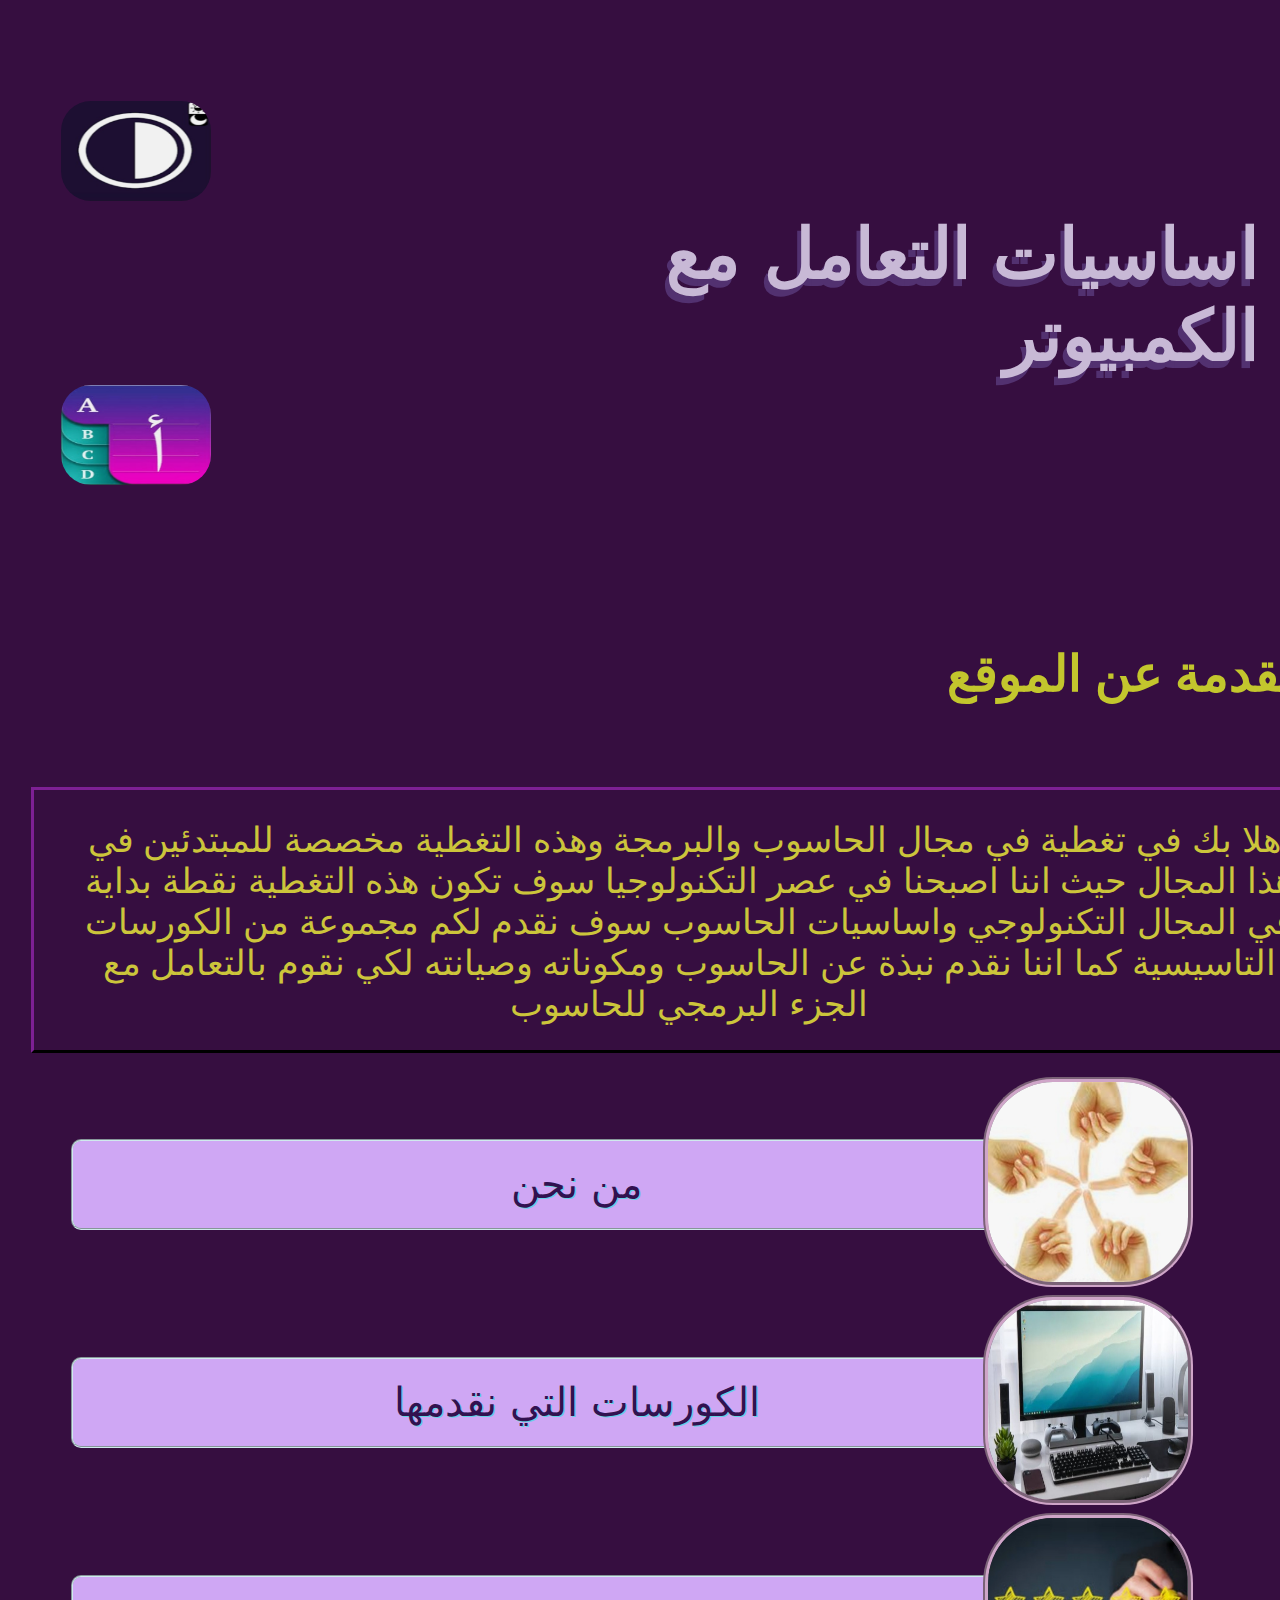
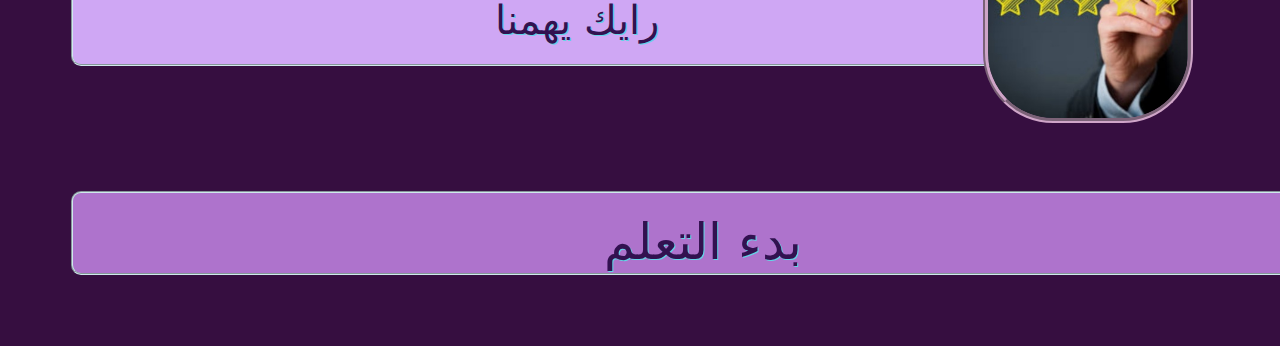
<file: index.html>
<!DOCTYPE HTML>
<html>
    <head>
        <meta charset="utf-8" />
        <meta name="discription" content="my data perconal information" />
        <title>
        اساسيات التعامل مع الكمبيوتر
        </title>
        <link rel="stylesheet" href="css.css" />
    </head>
    <body>
        <div id="body">
        <table>
            <tr>
                <td>
                    <a href="اللون الفاتح.html">
                      <input type="image" src="1/img5.jpg" class="inp"/>
                    </a>
                    
                    <a href="ترجمةالرئيسية.html">
                      <input type="image" src="1/img8.jpg" class="inp"/>
                    </a>
                   
                </td>
                <td>
                    <h1 id="header">اساسيات التعامل مع الكمبيوتر </h1>
                </td>
            </tr>
        </table>
        <table>
            <tr>
                <td colspan="2">
                    <h3>مقدمة عن الموقع </h3>
                </td></tr>
                <tr>
                <td colspan="2">
                
                   <p>
                    اهلا بك في تغطية في مجال الحاسوب والبرمجة وهذه التغطية مخصصة للمبتدئين في هذا المجال حيث اننا اصبحنا
                    في عصر التكنولوجيا سوف تكون هذه التغطية نقطة بداية في المجال التكنولوجي واساسيات الحاسوب سوف نقدم لكم مجموعة من الكورسات
                    التاسيسية كما اننا نقدم نبذة عن الحاسوب ومكوناته وصيانته لكي نقوم بالتعامل مع الجزء البرمجي للحاسوب 
                   </p> 
                </td>
            </tr>
            <tr>
                <td>
                    <a href="we.html" title="" id=""  class="class">من نحن</a>
                </td>
                <td>
                    <img src="1/img1.jpg" alt="" id="" class="img"/>
                   
                </td>
            </tr>
            <tr>
                <td>
                   <a href="mycorses.html" title="" id=""  class="class">الكورسات التي نقدمها</a>
                  
                </td>
                <td>
                    <img src="1/img2.jpg" alt="" id="" class="img" />
                </td>
            </tr>
            <tr>
                <td>
                   <a href="quation.html" title="" id=""  class="class">رايك يهمنا </a>
                  
                </td>
                <td>
                    <img src="1/img3.jpg" alt="" id="" class="img" />
                </td>
            </tr>
            <tr>
                <td colspan="2">
                    <a href="cor.html" title="يمكنك بدء مسارك التعليمي من هنا" id="button3"  class="class">بدء التعلم</a>
                </td>
            </tr>
        </table>
        </div>
    </body>
</html>
</file>
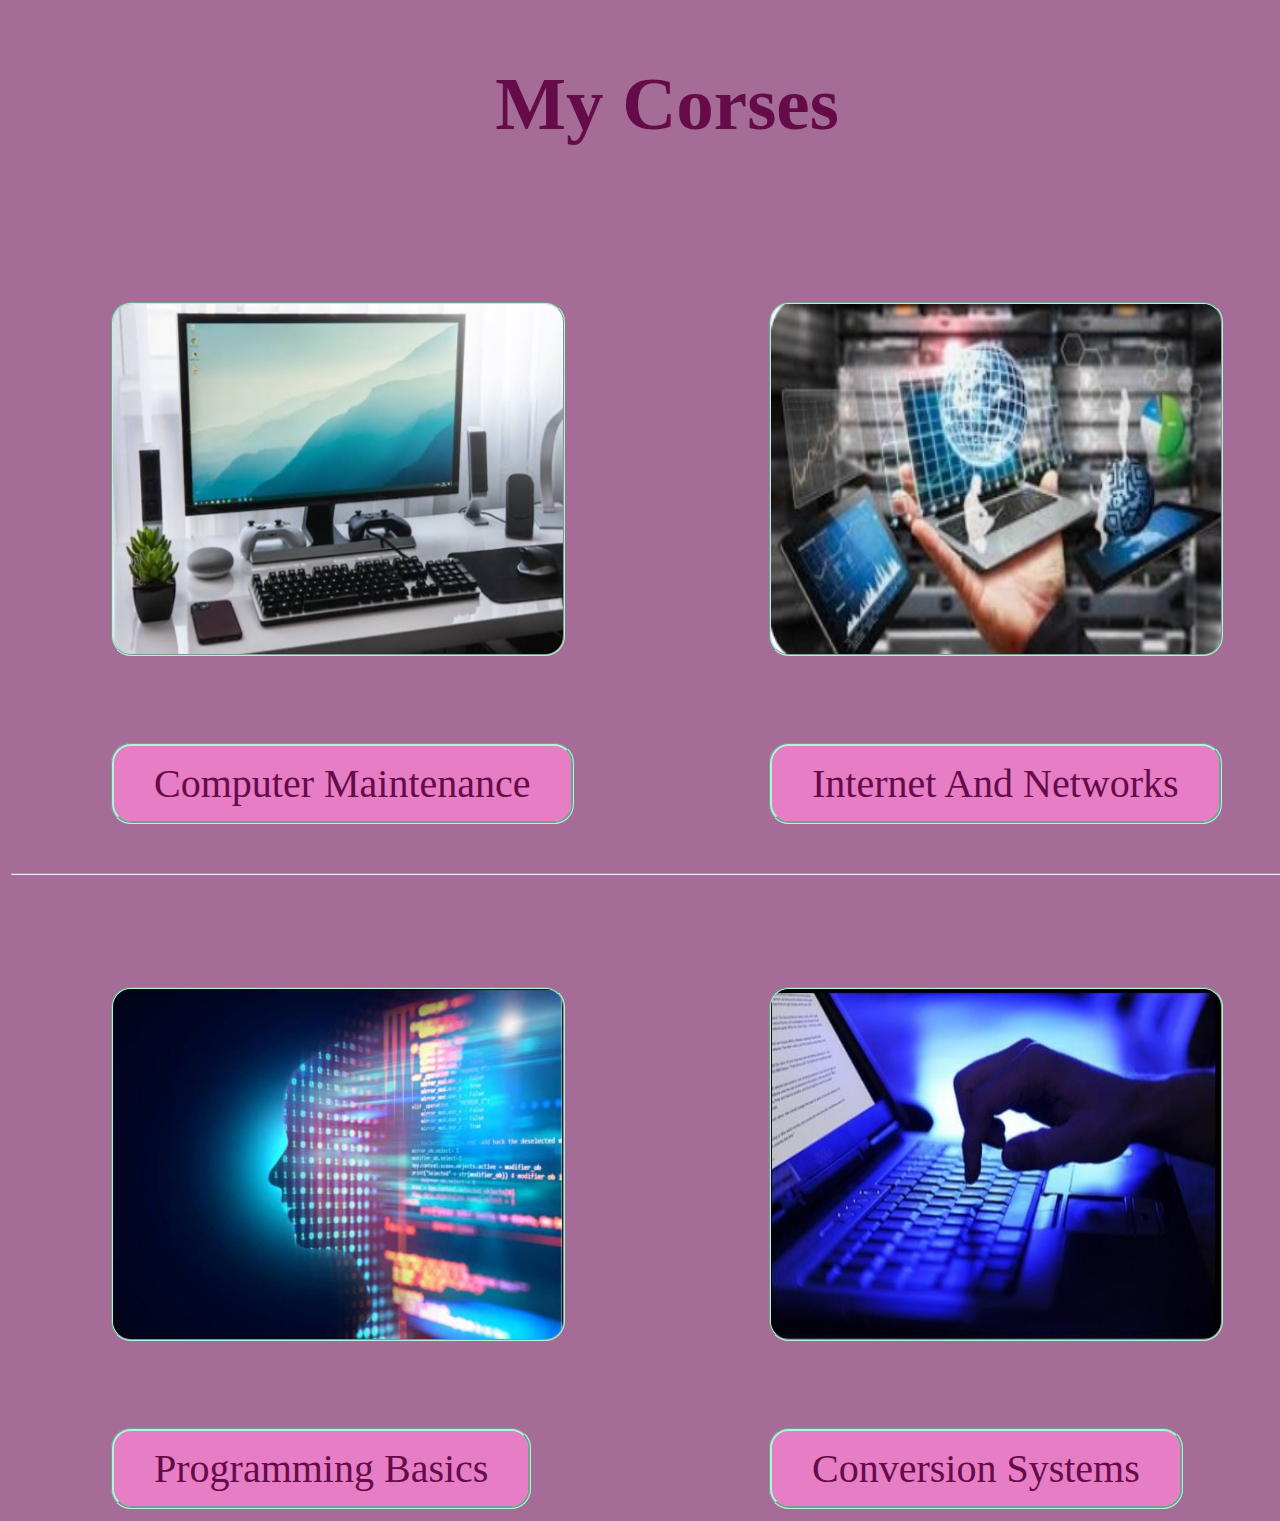
<file: cor.html>
<!DOCTYPE HTML>
<html>
    <head>
        <title>My Corses</title>
        <style>
            body{
                background-color: #a56c98;
                e6bdd9;
            
                
            }
            img{
               margin: 100px;
               width: 450px;
               height: 350px;
               border: 2px groove #b3f3d9;
               border-radius: 20px;
            }
            h1{
                text-align: center;
                font-size: 75px;
                color:#640b48;
    
            }
            a{
                color:#640b48;
                background-color: #e67dc5;
        
                border: 3px groove #b3f3d9;
                text-decoration: none;
                text-align: center;
                font-size: 40px;
                margin-left: 100px;
                margin-top: 1px;
                padding-left: 40px;
                padding-top: 15px;
                padding-bottom: 15px;
                padding-right: 40px;
                border-radius: 20px; 
            }
            
        </style>
    </head>
    <body>
        <table>
            <tr>
                <td colspan="2">
                    <h1>My Corses</h1>
                </td>
            </tr>
            <tr>
                <td>
                    <img src="1/img2.jpg" />
                    
                    <a href="الحاسوب.html">Computer Maintenance</a>
                </td>
                <td>
                    <img src="aml/log.jpg" />
                    
                    <a href="networks.html">Internet And Networks</a>
                </td>
            </tr>
             <tr>
                <td colspan="2">
                    <br /><br /><br />
                    <hr>
                </td>
            </tr>
             <tr>
                <td>
                    <img src="1/img10.jpg" />
                    <a href="programing.html">Programming Basics</a>
                    <br /><br />
                </td>
                <td>
                   <img src="1/img9.jpg" />
                   <a href="systems.html">Conversion Systems</a>
                   <br /><br />
                </td>
            </tr>
        </table>
    </body>
</html>
</file>
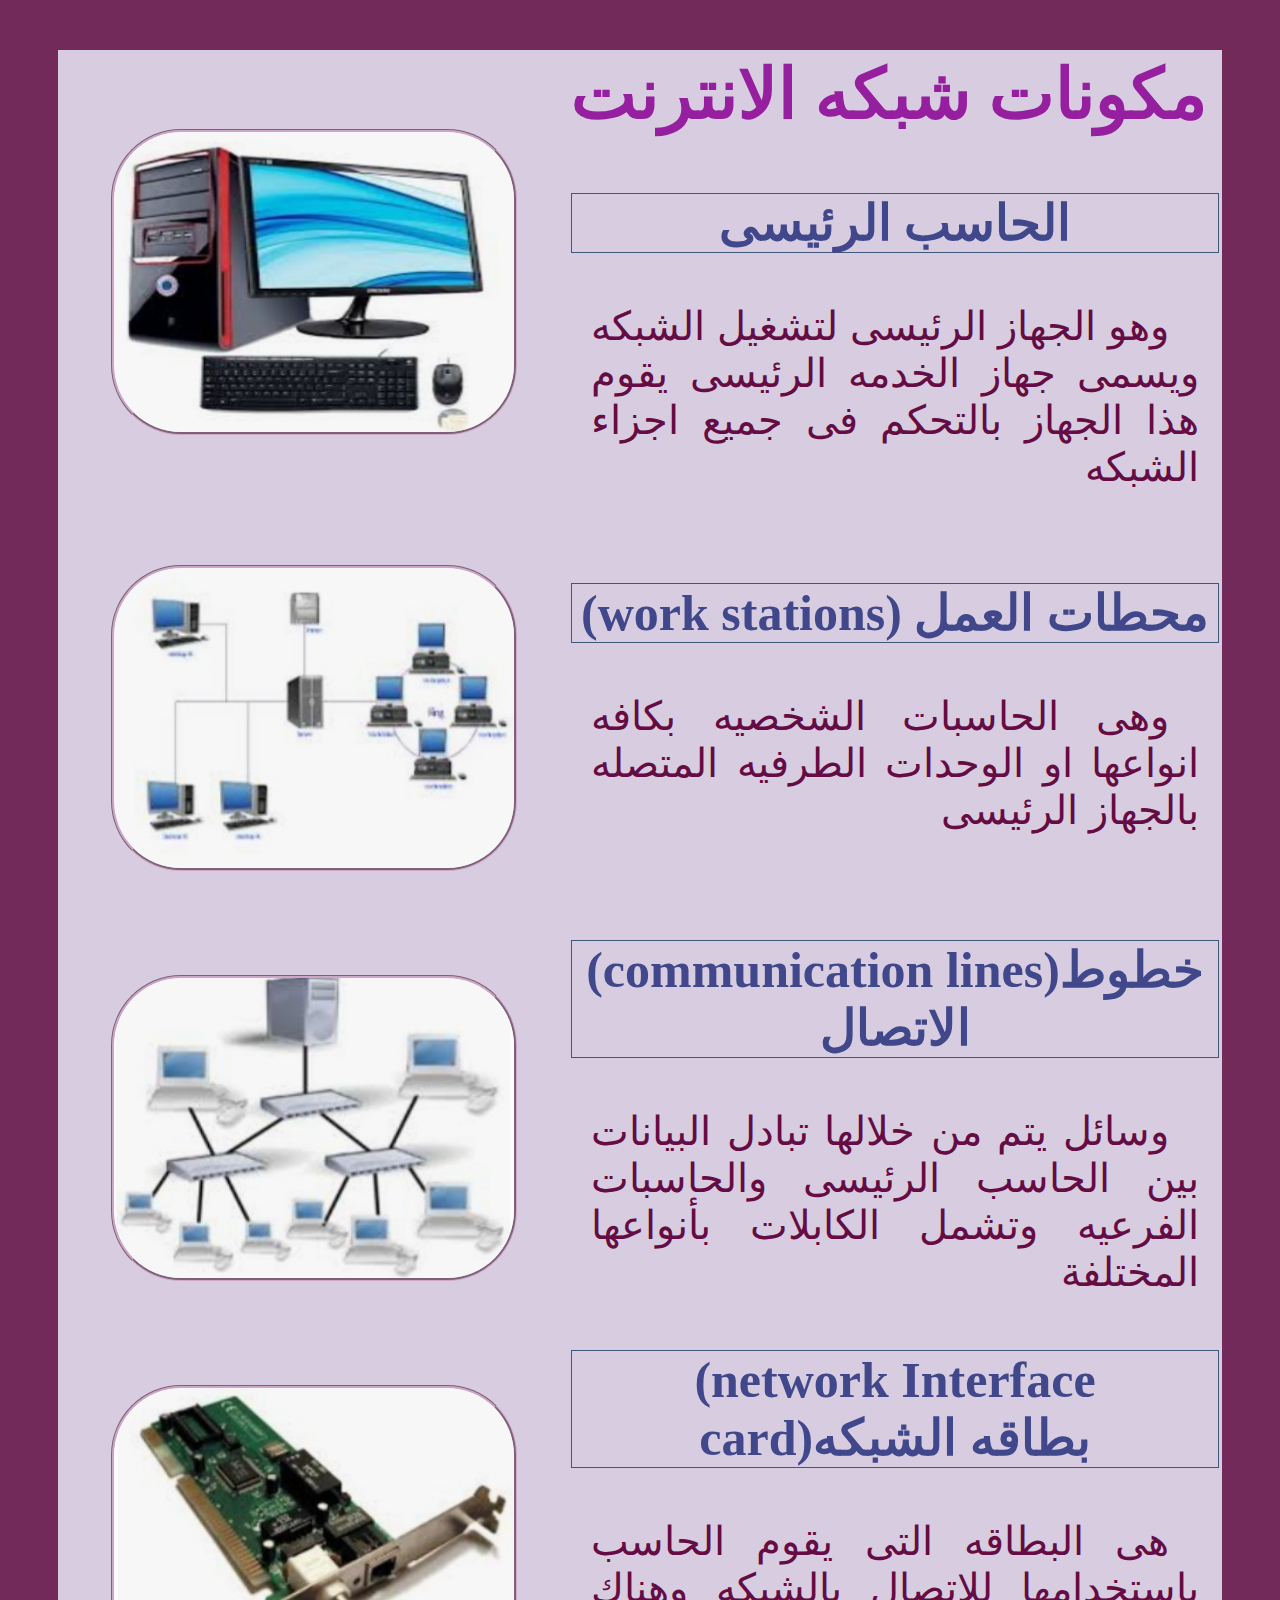
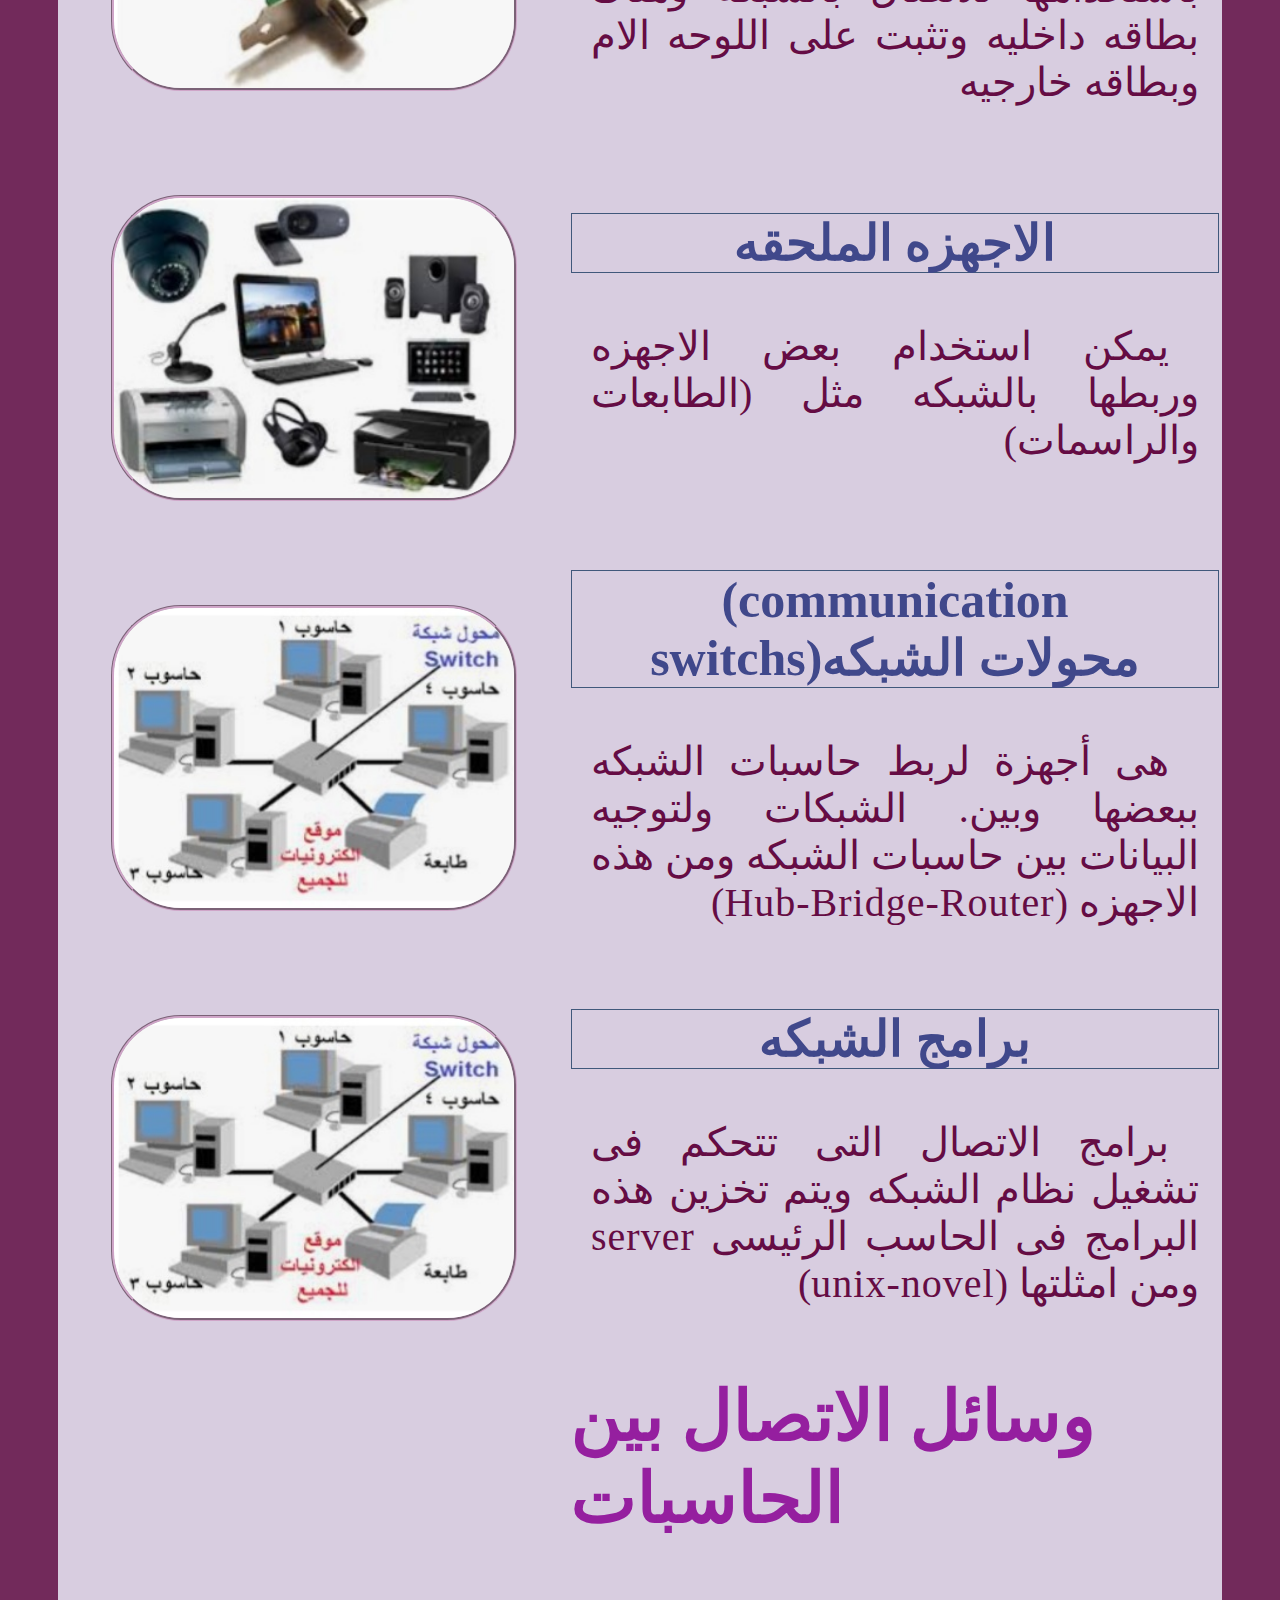
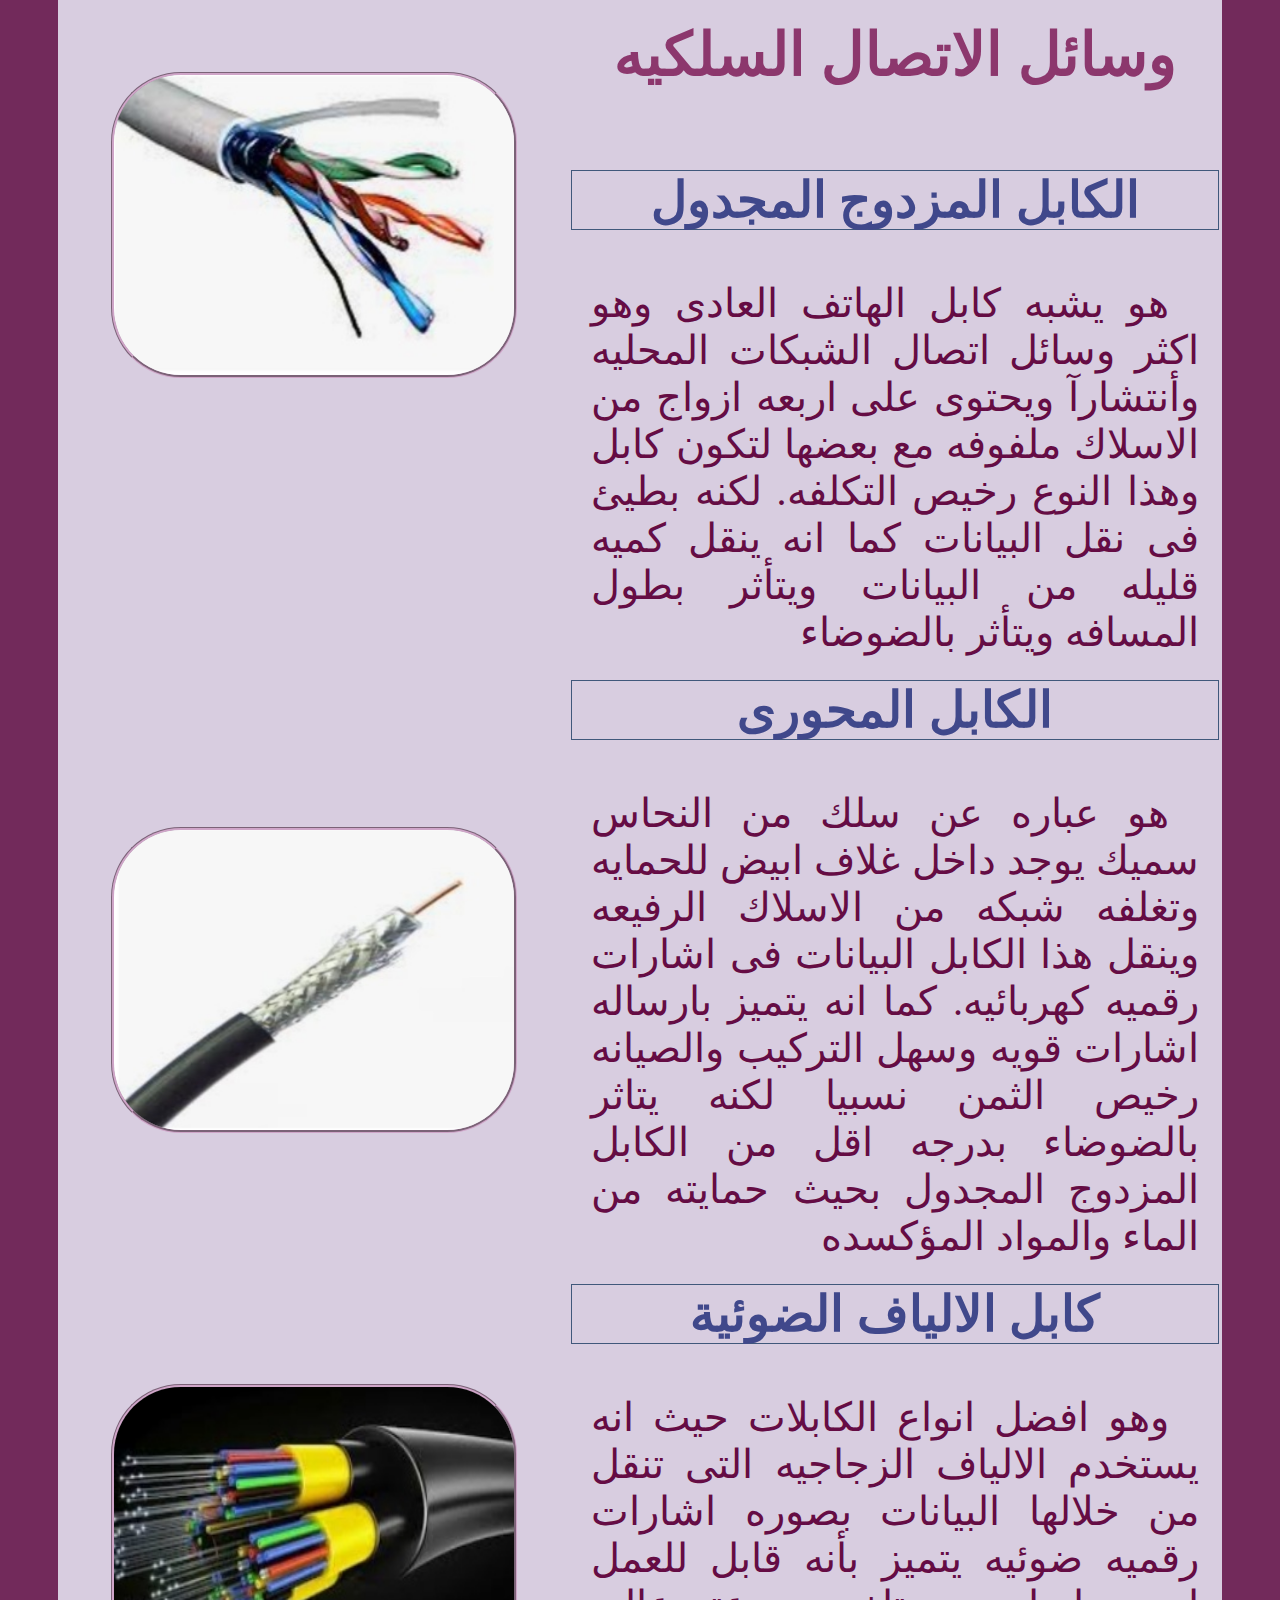
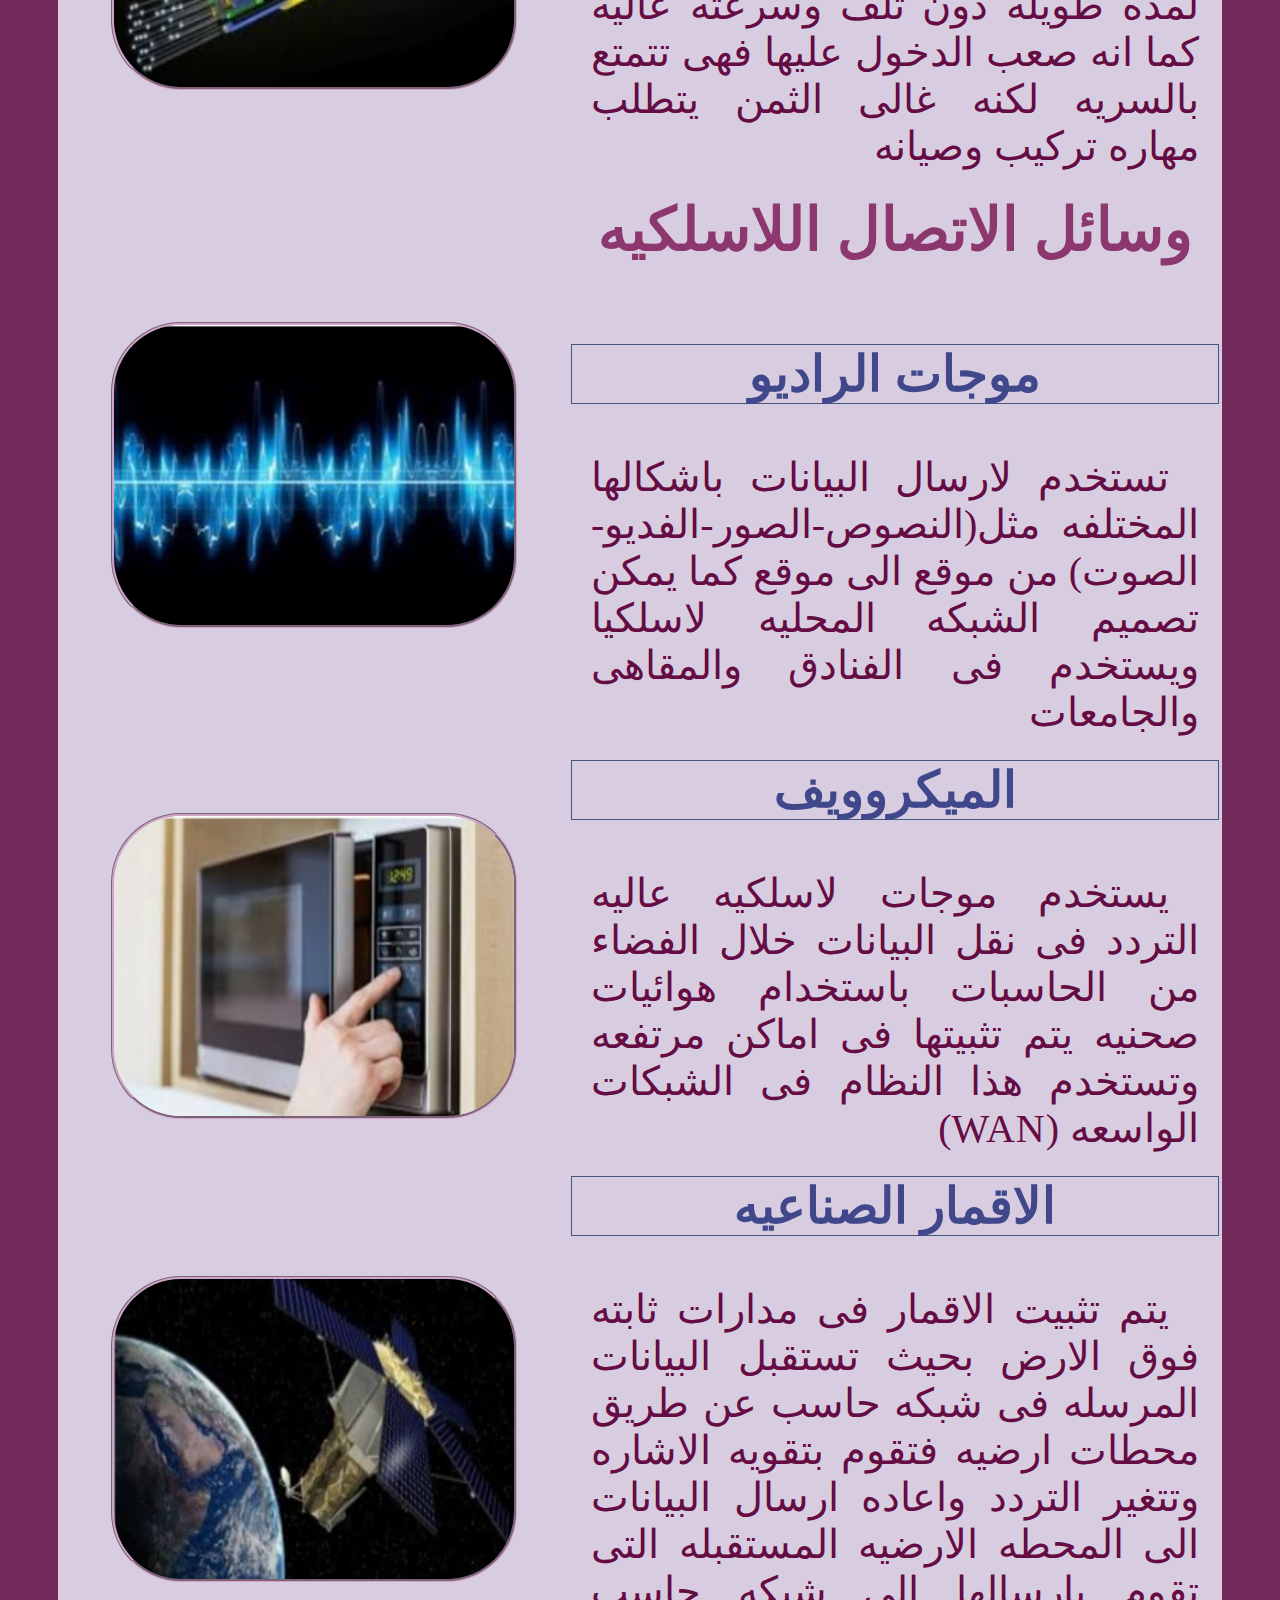
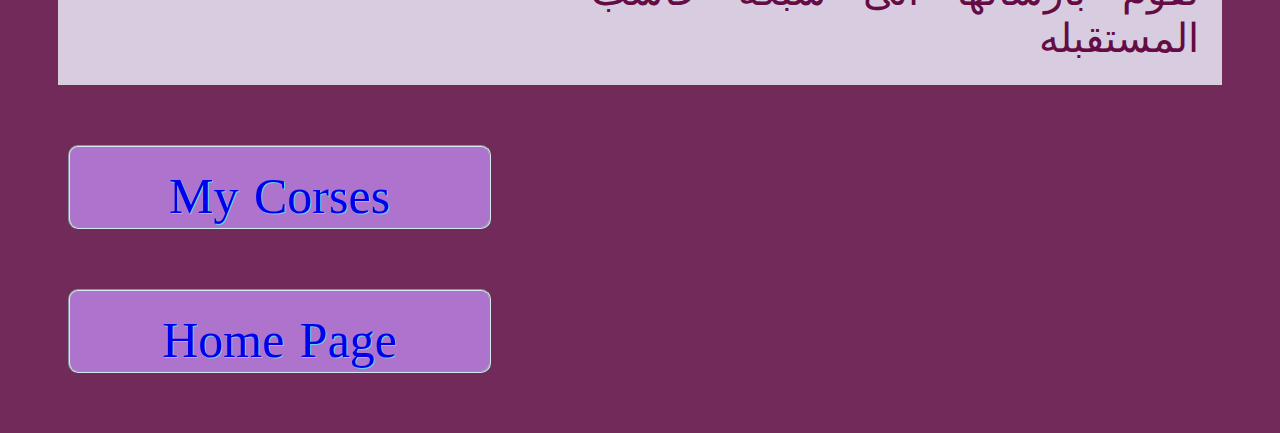
<file: internet.html>
<html>
    <head>
        <title>الشبكات والانترنت </title>
        <link rel="stylesheet" href="css1.css" />
         <style>
           h3{
            font-size:50px;
           }
            p{
               direction: rtl;
            }
            
        </style>
    </head>
    <body>
        <div>
            <table>
                    <tr>
                        <td>
                            <img src="aml/img12.jpg"/>
                        </td>
                        <td>
                            <h2>مكونات شبكه الانترنت</h2>
                            <h3>الحاسب الرئيسى</h3>
                            <p>
وهو الجهاز الرئيسى لتشغيل الشبكه ويسمى جهاز الخدمه الرئيسى يقوم هذا الجهاز بالتحكم فى جميع اجزاء الشبكه</p>
                        </td>
                    </tr>
                    <tr>
                        <td>
                            <img src="aml/img13.jpg"/>
                        </td>
                        <td>
                            <h3> (work stations) محطات العمل</h3>
                            <p>
وهى الحاسبات الشخصيه بكافه انواعها او الوحدات الطرفيه المتصله بالجهاز الرئيسى</p>
                        </td>
                    </tr>
                    <tr>
                        <td>
                            <img src="aml/img14.jpg"/>
                        </td>
                        <td>
                            <h3>(communication lines)خطوط الاتصال</h3>
                            <p>
وسائل يتم من خلالها تبادل البيانات بين الحاسب الرئيسى والحاسبات الفرعيه وتشمل الكابلات بأنواعها المختلفة</p>
                            
                        </td>
                    </tr>
                    <tr>
                     <td>
                            <img src="aml/img15.jpg"/>
                        </td>
                        <td>
                            <h3>(network Interface card)بطاقه الشبكه</h3>
                            <p>
هى البطاقه التى يقوم الحاسب باستخدامها للاتصال بالشبكه وهناك بطاقه داخليه وتثبت على اللوحه الام وبطاقه خارجيه</p>
                        </td>
                    </tr>
                     <tr>
                     <td>
                            <img src="aml/img16.jpg"/>
                        </td>
                        <td>
                            <h3>الاجهزه الملحقه</h3>
                            <p>
يمكن استخدام بعض الاجهزه وربطها بالشبكه مثل (الطابعات والراسمات)</p>
                        </td>
                    </tr>
                      <tr>
                     <td>
                            <img src="aml/img17.jpg"/>
                        </td>
                        <td>
                            <h3> (communication switchs)محولات الشبكه</h3>
                            <p>
هى أجهزة لربط حاسبات الشبكه ببعضها وبين. الشبكات ولتوجيه البيانات بين حاسبات الشبكه ومن هذه الاجهزه (Hub-Bridge-Router)</p>
                        </td>
                    </tr>
                      <tr>
                     <td>
                            <img src="aml/img17.jpg"/>
                        </td>
                        <td>
                            <h3> برامج الشبكه</h3>
                            <p>
برامج الاتصال التى تتحكم فى تشغيل نظام الشبكه ويتم تخزين هذه البرامج فى الحاسب الرئيسى server ومن امثلتها (unix-novel)</p>
                        </td>
                    </tr>
                    <tr>
                        <td>
                            <img src="aml/img18.jpg"/>
                        </td>
                        <td>
                            <h2>وسائل الاتصال بين الحاسبات</h2>
                            <h4>وسائل الاتصال السلكيه</h4>
                            
                            <h3> الكابل المزدوج المجدول</h3>
                            <p>
هو يشبه كابل الهاتف العادى وهو اكثر وسائل اتصال الشبكات المحليه وأنتشارآ ويحتوى على اربعه ازواج من الاسلاك ملفوفه مع بعضها لتكون كابل وهذا النوع رخيص التكلفه. لكنه بطيئ فى نقل البيانات كما انه ينقل كميه قليله من البيانات ويتأثر بطول المسافه ويتأثر بالضوضاء</p>
                            </td>

                    </tr>
                    <tr>
                        <td>
                            <img src="aml/img19.jpg"/>
                        </td>
                        <td>
                           <h3>الكابل المحورى</h3>
                           <p>
هو عباره عن سلك من النحاس سميك يوجد داخل غلاف ابيض للحمايه وتغلفه شبكه من الاسلاك الرفيعه وينقل هذا الكابل البيانات فى اشارات رقميه كهربائيه. كما انه يتميز بارساله اشارات قويه وسهل التركيب والصيانه رخيص الثمن نسبيا
لكنه يتاثر بالضوضاء بدرجه اقل من الكابل المزدوج المجدول بحيث حمايته من الماء والمواد المؤكسده</p>
                        </td>
                    </tr>
                     <tr>
                        <td>
                            <img src="aml/img20.jpg"/>
                        </td>
                        <td>
                           <h3>كابل الالياف الضوئية</h3>
                           <p>
وهو افضل انواع الكابلات حيث انه يستخدم الالياف الزجاجيه التى تنقل من خلالها البيانات بصوره اشارات رقميه ضوئيه يتميز بأنه قابل للعمل لمده طويله دون تلف وسرعته عاليه كما انه صعب الدخول عليها فهى تتمتع بالسريه لكنه غالى الثمن يتطلب مهاره تركيب وصيانه</p>
                        </td>
                    </tr>
                     <tr>
                        <td>
                            <img src="aml/img21.jpg"/>
                        </td>
                        <td>
                           <h4>وسائل الاتصال اللاسلكيه</h4>
                           <h3>موجات الراديو</h3>
                           <p>تستخدم لارسال البيانات باشكالها المختلفه مثل(النصوص-الصور-الفديو-الصوت) من موقع الى موقع كما يمكن تصميم الشبكه المحليه لاسلكيا ويستخدم فى الفنادق والمقاهى والجامعات</p>
                        </td>
                    </tr>
                      <tr>
                        <td>
                            <img src="aml/img22.jpg"/>
                        </td>
                        <td>
                           <h3>الميكروويف</h3>
                           <p>
يستخدم موجات لاسلكيه عاليه التردد فى نقل البيانات خلال الفضاء من الحاسبات باستخدام هوائيات صحنيه يتم تثبيتها فى اماكن مرتفعه وتستخدم هذا النظام فى الشبكات الواسعه (WAN)</p>
                        </td>
                    </tr>
                      <tr>
                        <td>
                            <img src="aml/img23.jpg"/>
                        </td>
                        <td>
                            <h3>الاقمار الصناعيه</h3>
                            <p>
يتم تثبيت الاقمار فى مدارات ثابته فوق الارض بحيث تستقبل البيانات المرسله فى شبكه حاسب عن طريق محطات ارضيه فتقوم بتقويه الاشاره وتتغير التردد واعاده ارسال البيانات الى المحطه الارضيه المستقبله التى تقوم بارسالها الى شبكه حاسب المستقبله</p>
                        </td>
                      </tr>
            </table>
        </div>           
                             
                                  
                             <a href="cor.html">My Corses</a>
                                    
                             <a href="index.html">Home Page</a>
                    
    </body>
</html>
</file>
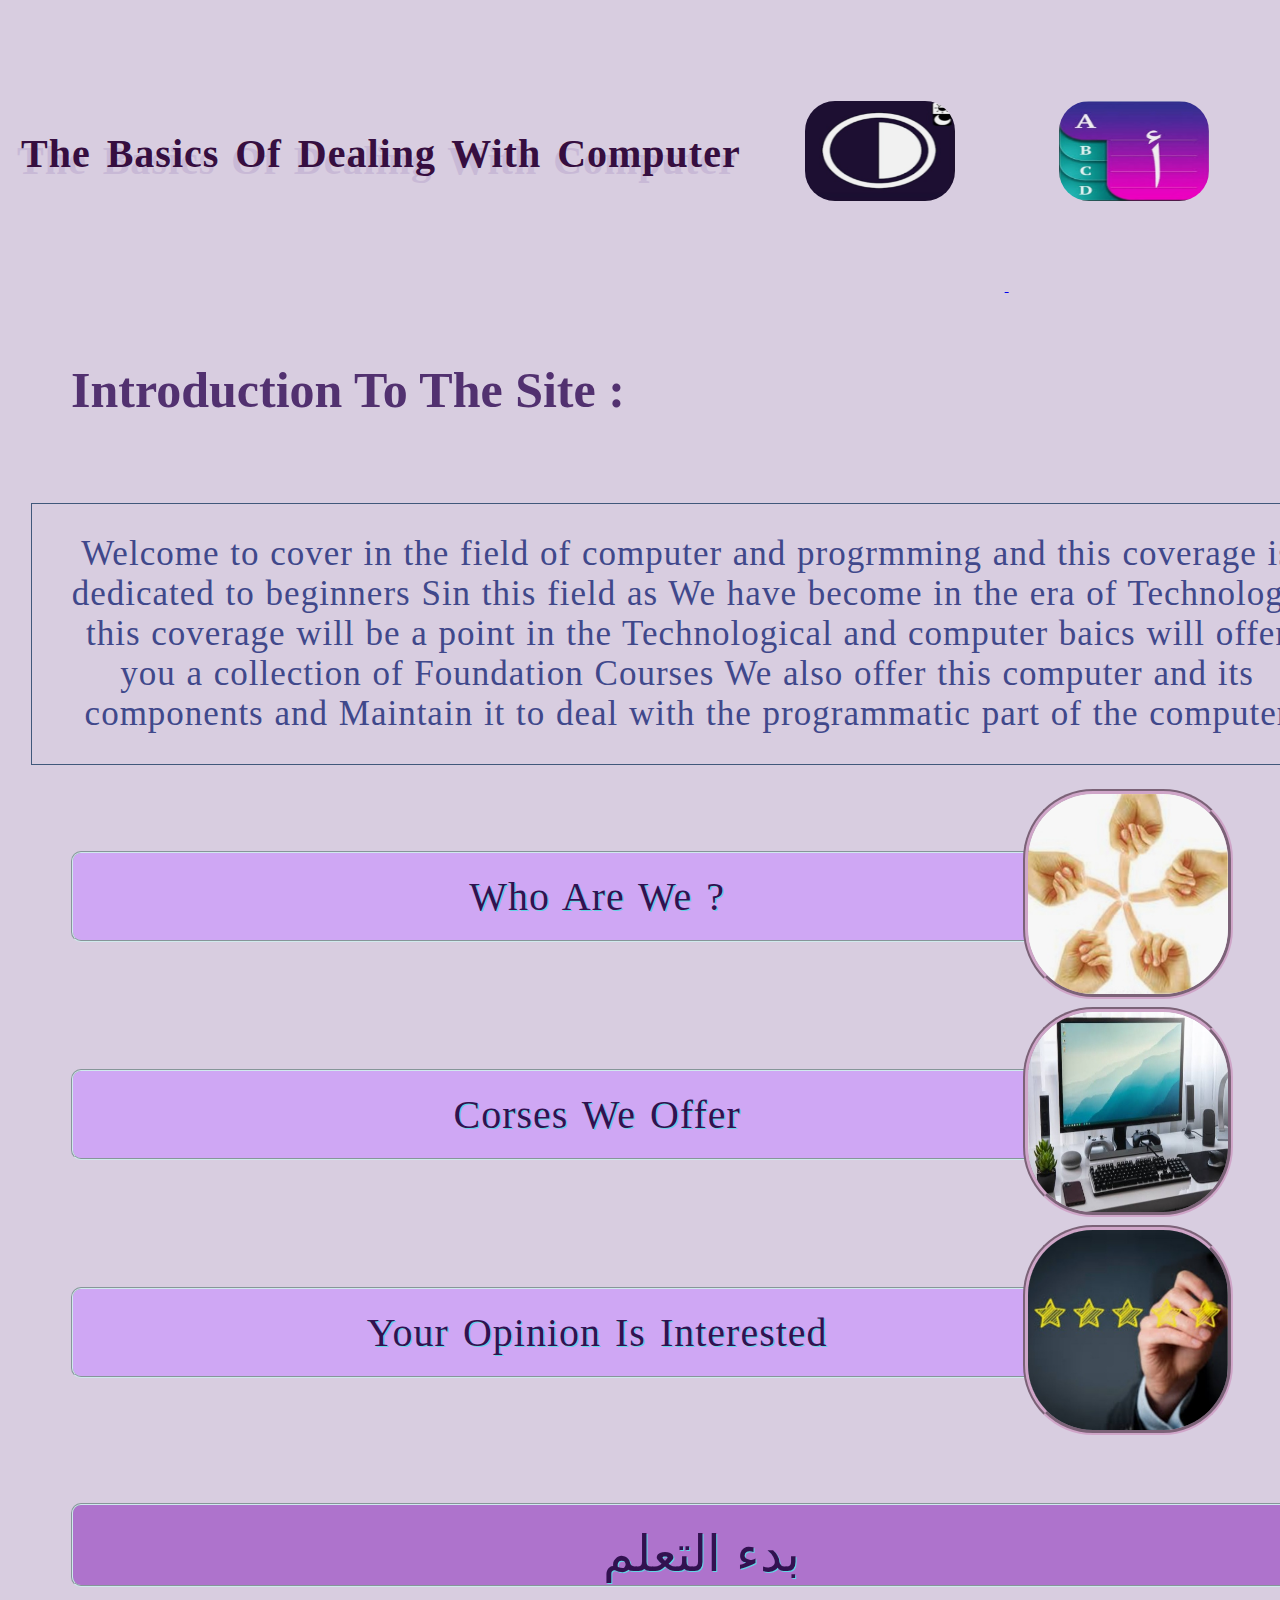
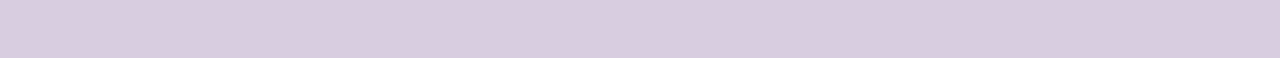
<file: light.html>
<!DOCTYPE HTML>
<html>
    <head>
        <meta charset="utf-8" />
        <meta name="discription" content="my data perconal information" />
        <title>
        The Basics Of Dealing With Computer
        </title>
		
        <link rel="stylesheet" href="css.css" />
        <style>
        p{
		color:#40488b;
           border: 1px double #40587b;}
        </style>
       
    </head>
    <body style="background-color: #d8cde0;">
        <div id="body">
        <table>
            <tr>
                <td>

                       <h1 id="header" style=" text-shadow: -4px 7px #c8b9d6;color:#360e40; text-align: left;font-size: 40px;" >
                        The Basics Of Dealing With Computer </h1>
                </td>
                <td>
                    <a href="ترجمةالرئيسية.html">
                      <input type="image" src="1/img5.jpg" class="inp"/>
                    </a>
                     <a href="اللون الفاتح.html">
                      <input type="image" src="1/img8.jpg" class="inp"/>
                    </a>
                    
                
                </td>
            </tr>
        </table>
        <table>
            <tr>
                <td colspan="2">
                    <h3 style="text-align: left; color:#523170;">Introduction To The Site :</h3>
                </td></tr>
                <tr>
                <td colspan="2">
                
                   <p>
                   Welcome to cover in the field of computer and progrmming and this coverage is dedicated to beginners Sin this field as We have become in the era of Technology this 
                coverage will be a point in the Technological and computer baics will offer you a collection of Foundation Courses We also offer this computer and its components and 
                Maintain it to deal with the programmatic part of the computer 				
				</p> 
                </td>
            </tr>
            <tr>
                <td>
                     
                     <a href="we.html" title="" id=""  class="class">Who Are We ?</a>
                </td>
                <td>
                    <img src="1/img1.jpg" alt="" id="" class="img"/>
                   
                </td>
            </tr>
            <tr>
                <td>
                  <a href="mycorses.html" title="" id=""  class="class">Corses We Offer</a>
                </td>
                <td>
                    
                   <img src="1/img2.jpg" alt="" id="" class="img" />
                    
                </td>
            </tr>
            <tr>
                <td>
                  <a href="quation.html" title="" id=""  class="class">Your Opinion Is Interested </a>
                </td>
                <td>
                    
                   <img src="1/img3.jpg" alt="" id="" class="img" />
                    
                </td>
            </tr>
            <tr>
                <td colspan="2">
                    <a href="cor.html" id="button3"  class="class">بدء التعلم</a>
					
					</td>
            </tr>
        </table>
        </div>
    </body>
</html>
</file>
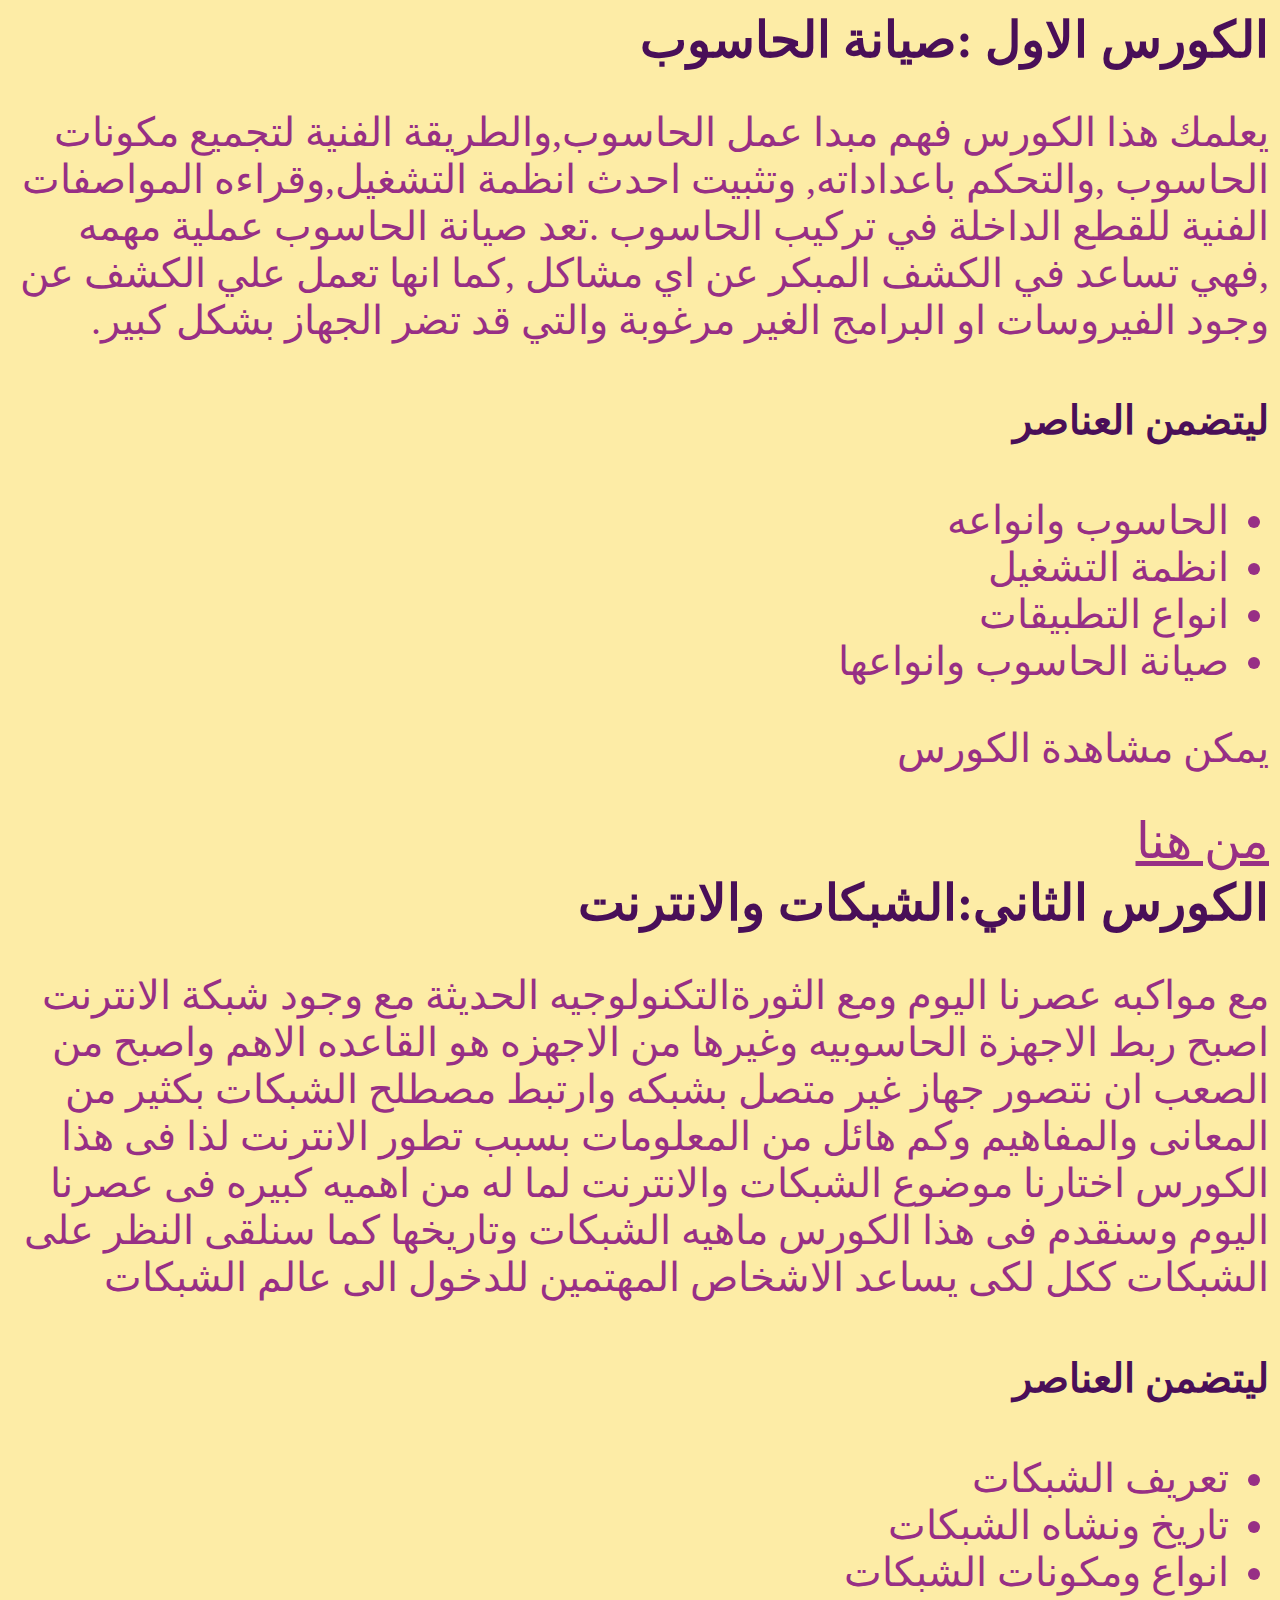
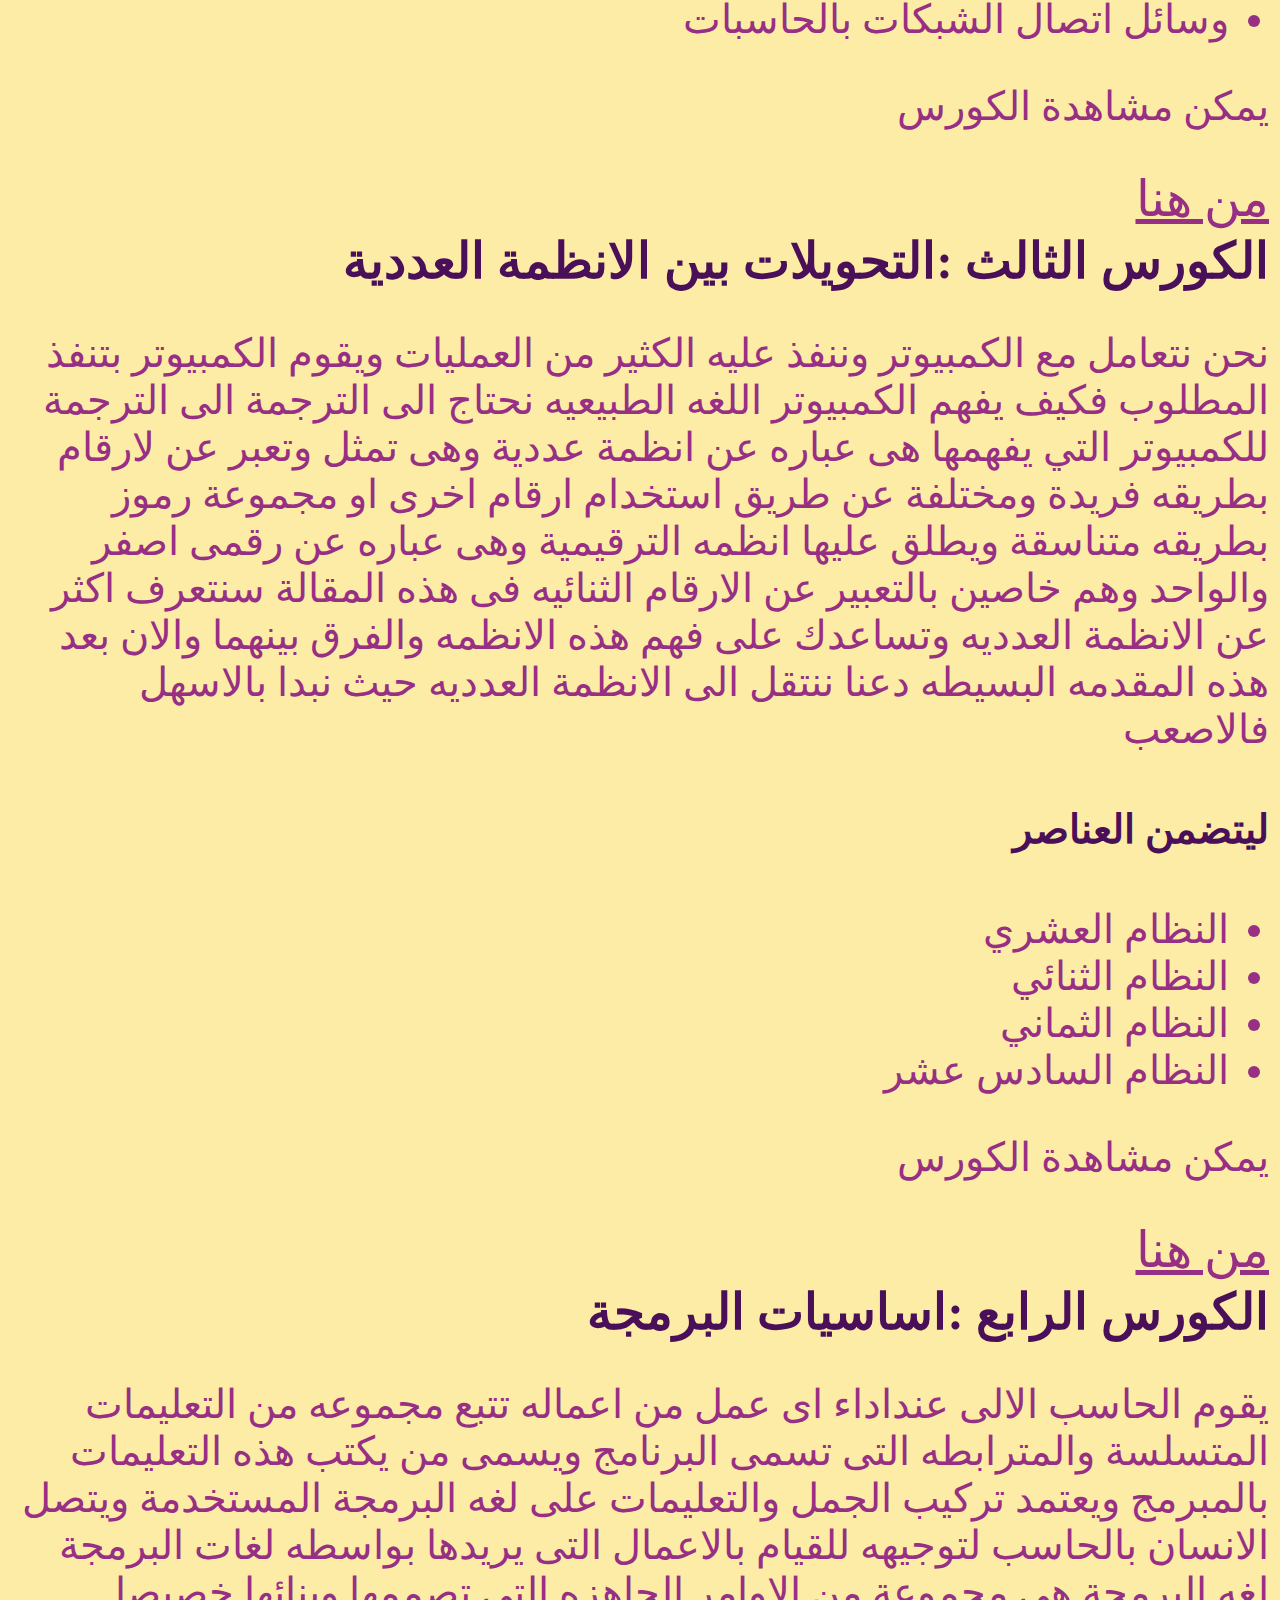
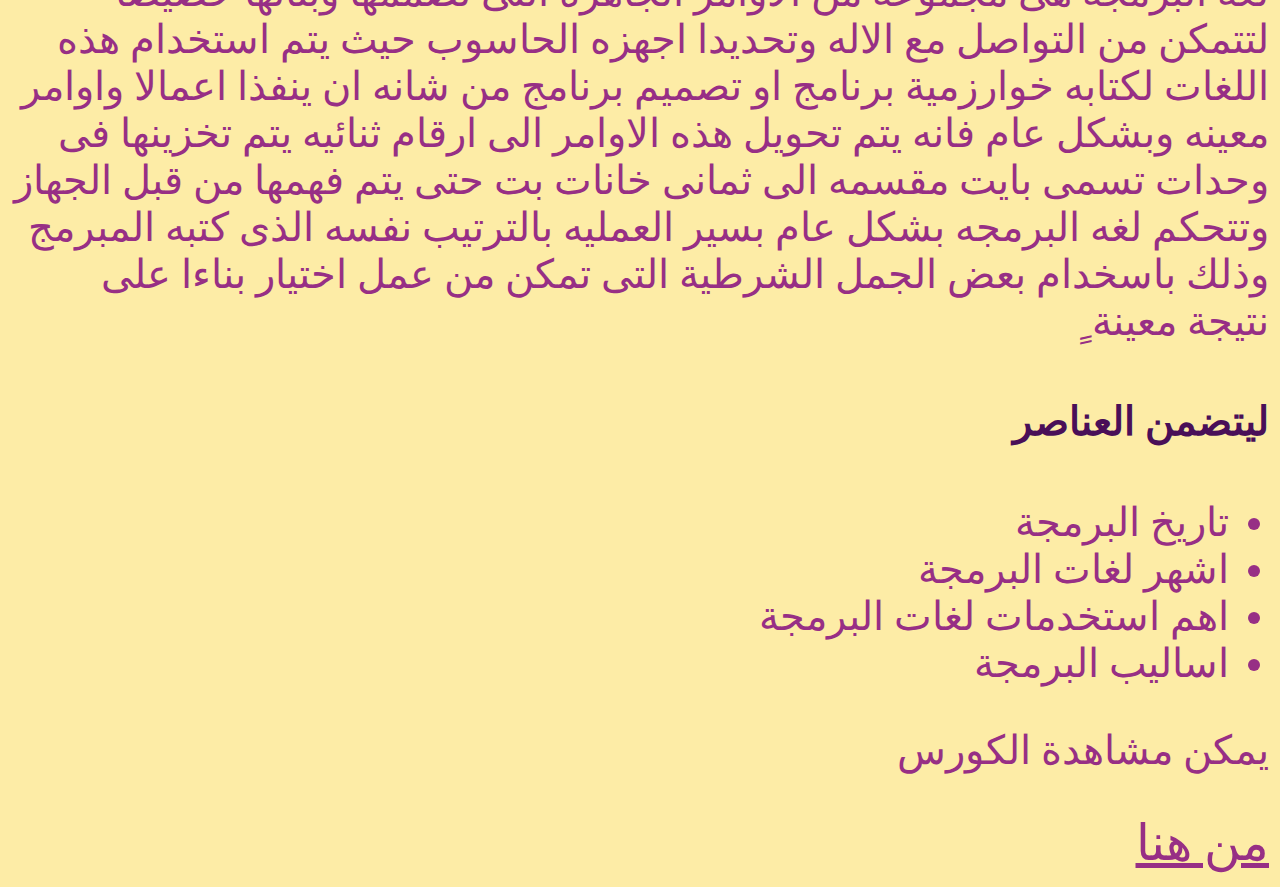
<file: mycorses.html>
<html>
    <head>
        <title>MY CORESES</title>
        <style>
            body{
                background-color: #fdeca6;
                direction:rtl;
            }
            h1{
                color:#490f58;
                font-size:50px;
            }
            p{
              color:#972f85;
                font-size:40px;  
            }
             li{
              color:#972f85;
                font-size:40px;  
            }
             a{
              color:#972f85;
                font-size:50px;
                
            }
             h4{
                color:#490f58;
                font-size:40px;
            }
        </style>

    </head>
    <body>
        <table>
            <tr>
                <td>
                  <h1>الكورس الاول :صيانة الحاسوب</h1>
                  <p>يعلمك هذا الكورس فهم مبدا عمل الحاسوب,والطريقة الفنية لتجميع مكونات الحاسوب ,والتحكم باعداداته,
                  وتثبيت احدث انظمة التشغيل,وقراءه المواصفات الفنية للقطع الداخلة في تركيب الحاسوب .تعد صيانة الحاسوب عملية مهمه ,فهي
                  تساعد في الكشف المبكر عن اي مشاكل  ,كما انها تعمل علي الكشف عن وجود الفيروسات او البرامج الغير مرغوبة والتي قد تضر الجهاز بشكل كبير.</p>
                  <h4>ليتضمن العناصر</h4>
                  <ul>
                    <li>الحاسوب وانواعه</li>
                    <li>انظمة التشغيل</li>
                    <li>انواع التطبيقات</li>
                    <li>صيانة الحاسوب وانواعها</li>
                    
                    
                  </ul>
                  <p>يمكن مشاهدة الكورس </p>
                  <a href="الحاسوب.html">من هنا </a>
                </td>
            </tr>
            <tr>
                <td>
                  <h1>الكورس الثاني:الشبكات والانترنت</h1>
                  <p>
				  
				       مع مواكبه عصرنا اليوم ومع الثورةالتكنولوجيه الحديثة مع وجود شبكة الانترنت اصبح ربط الاجهزة الحاسوبيه وغيرها من الاجهزه هو القاعده الاهم
					   واصبح من الصعب ان نتصور جهاز غير متصل بشبكه وارتبط مصطلح الشبكات بكثير من المعانى والمفاهيم وكم هائل من المعلومات بسبب تطور الانترنت
					   لذا فى هذا الكورس اختارنا موضوع الشبكات والانترنت لما له من اهميه كبيره فى عصرنا اليوم وسنقدم فى هذا الكورس ماهيه الشبكات وتاريخها
					   كما سنلقى النظر على الشبكات ككل لكى يساعد الاشخاص المهتمين للدخول الى عالم الشبكات 
				  
				  </p>
                  <h4>ليتضمن العناصر</h4>
                  <ul>
                    <li>تعريف الشبكات </li>
                    <li>تاريخ ونشاه الشبكات</li>
                    <li>انواع ومكونات الشبكات </li>
                    <li>وسائل اتصال الشبكات بالحاسبات </li>
                  </ul>
                  <p>يمكن مشاهدة الكورس </p>
                  <a href="networks.html">من هنا </a>
        
                </td>
            </tr>
            <tr>
                <td>
                  <h1>الكورس الثالث :التحويلات بين الانظمة العددية</h1>
                  <p>
				  
				  نحن نتعامل مع الكمبيوتر وننفذ عليه الكثير من العمليات ويقوم الكمبيوتر بتنفذ المطلوب فكيف يفهم الكمبيوتر اللغه الطبيعيه  نحتاج الى 
				  الترجمة الى الترجمة للكمبيوتر التي يفهمها هى عباره عن انظمة عددية وهى تمثل وتعبر عن لارقام بطريقه فريدة ومختلفة عن طريق استخدام ارقام اخرى او مجموعة رموز 
				  بطريقه متناسقة ويطلق عليها انظمه الترقيمية وهى عباره عن رقمى اصفر والواحد وهم خاصين بالتعبير عن الارقام الثنائيه فى هذه المقالة سنتعرف اكثر عن الانظمة العدديه  
				  وتساعدك على فهم هذه الانظمه والفرق بينهما والان بعد هذه المقدمه البسيطه دعنا ننتقل الى الانظمة العدديه حيث نبدا بالاسهل فالاصعب 
				  
				  </p>
                  <h4>ليتضمن العناصر</h4>
                  <ul>
                    <li>النظام العشري</li>
                    <li>النظام الثنائي</li>
                    <li>النظام الثماني</li>
                    <li>النظام السادس عشر</li>
                  </ul>
                  <p>يمكن مشاهدة الكورس </p>
                  <a href="systems.html">من هنا </a>
        
                </td>
            </tr>
             <tr>
                <td>
                  <h1>الكورس الرابع :اساسيات البرمجة</h1>
                  <p>
				  يقوم الحاسب الالى عنداداء اى عمل من اعماله تتبع مجموعه من التعليمات المتسلسة والمترابطه التى تسمى البرنامج ويسمى من يكتب هذه التعليمات
				  بالمبرمج ويعتمد تركيب الجمل والتعليمات على لغه البرمجة المستخدمة  ويتصل الانسان بالحاسب لتوجيهه للقيام بالاعمال التى يريدها بواسطه لغات البرمجة لغه البرمجة
				  هى مجموعة من الاوامر الجاهزه التى تصممها وبنائها خصيصا لتتمكن من
				 التواصل مع الاله وتحديدا اجهزه الحاسوب حيث يتم استخدام هذه اللغات لكتابه خوارزمية برنامج او تصميم برنامج من شانه ان ينفذا اعمالا واوامر معينه وبشكل عام فانه يتم تحويل هذه الاوامر الى ارقام ثنائيه يتم تخزينها فى وحدات تسمى بايت مقسمه الى ثمانى خانات بت حتى يتم فهمها من قبل الجهاز وتتحكم لغه البرمجه بشكل عام بسير العمليه بالترتيب نفسه الذى كتبه المبرمج وذلك باسخدام بعض الجمل الشرطية التى تمكن من عمل اختيار بناءا على نتيجة معينة ٍ
				  </p>
                  <h4>ليتضمن العناصر</h4>
                  <ul>
                    <li>تاريخ البرمجة</li>
                    <li>اشهر لغات البرمجة</li>
                    <li>اهم استخدمات لغات البرمجة</li>
                    <li>اساليب البرمجة </li>
                  </ul>
                  <p>يمكن مشاهدة الكورس </p>
                  <a href="programing.html">من هنا </a>
        
                </td>
            </tr>
            
            
            <tr>
                <td>
                    
                </td>
            </tr>
        </table>
    </body>
</html>
</file>
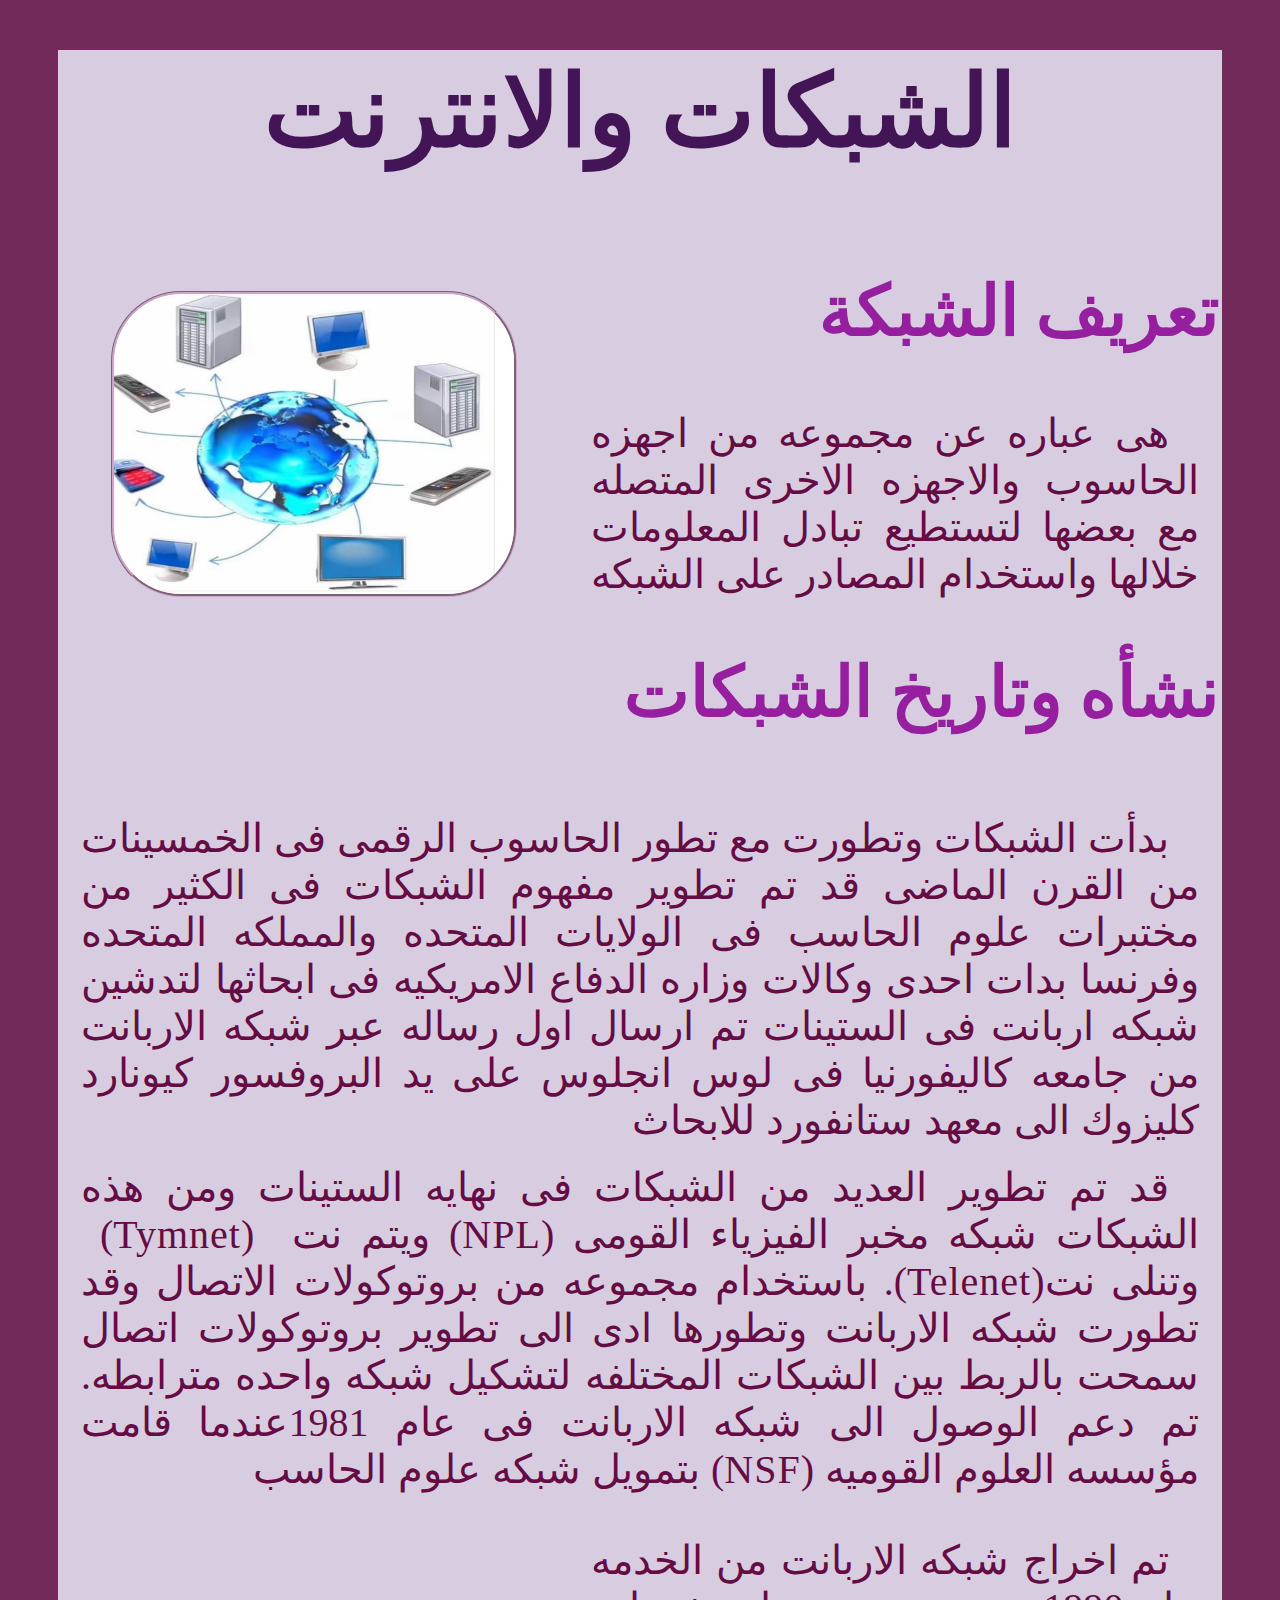
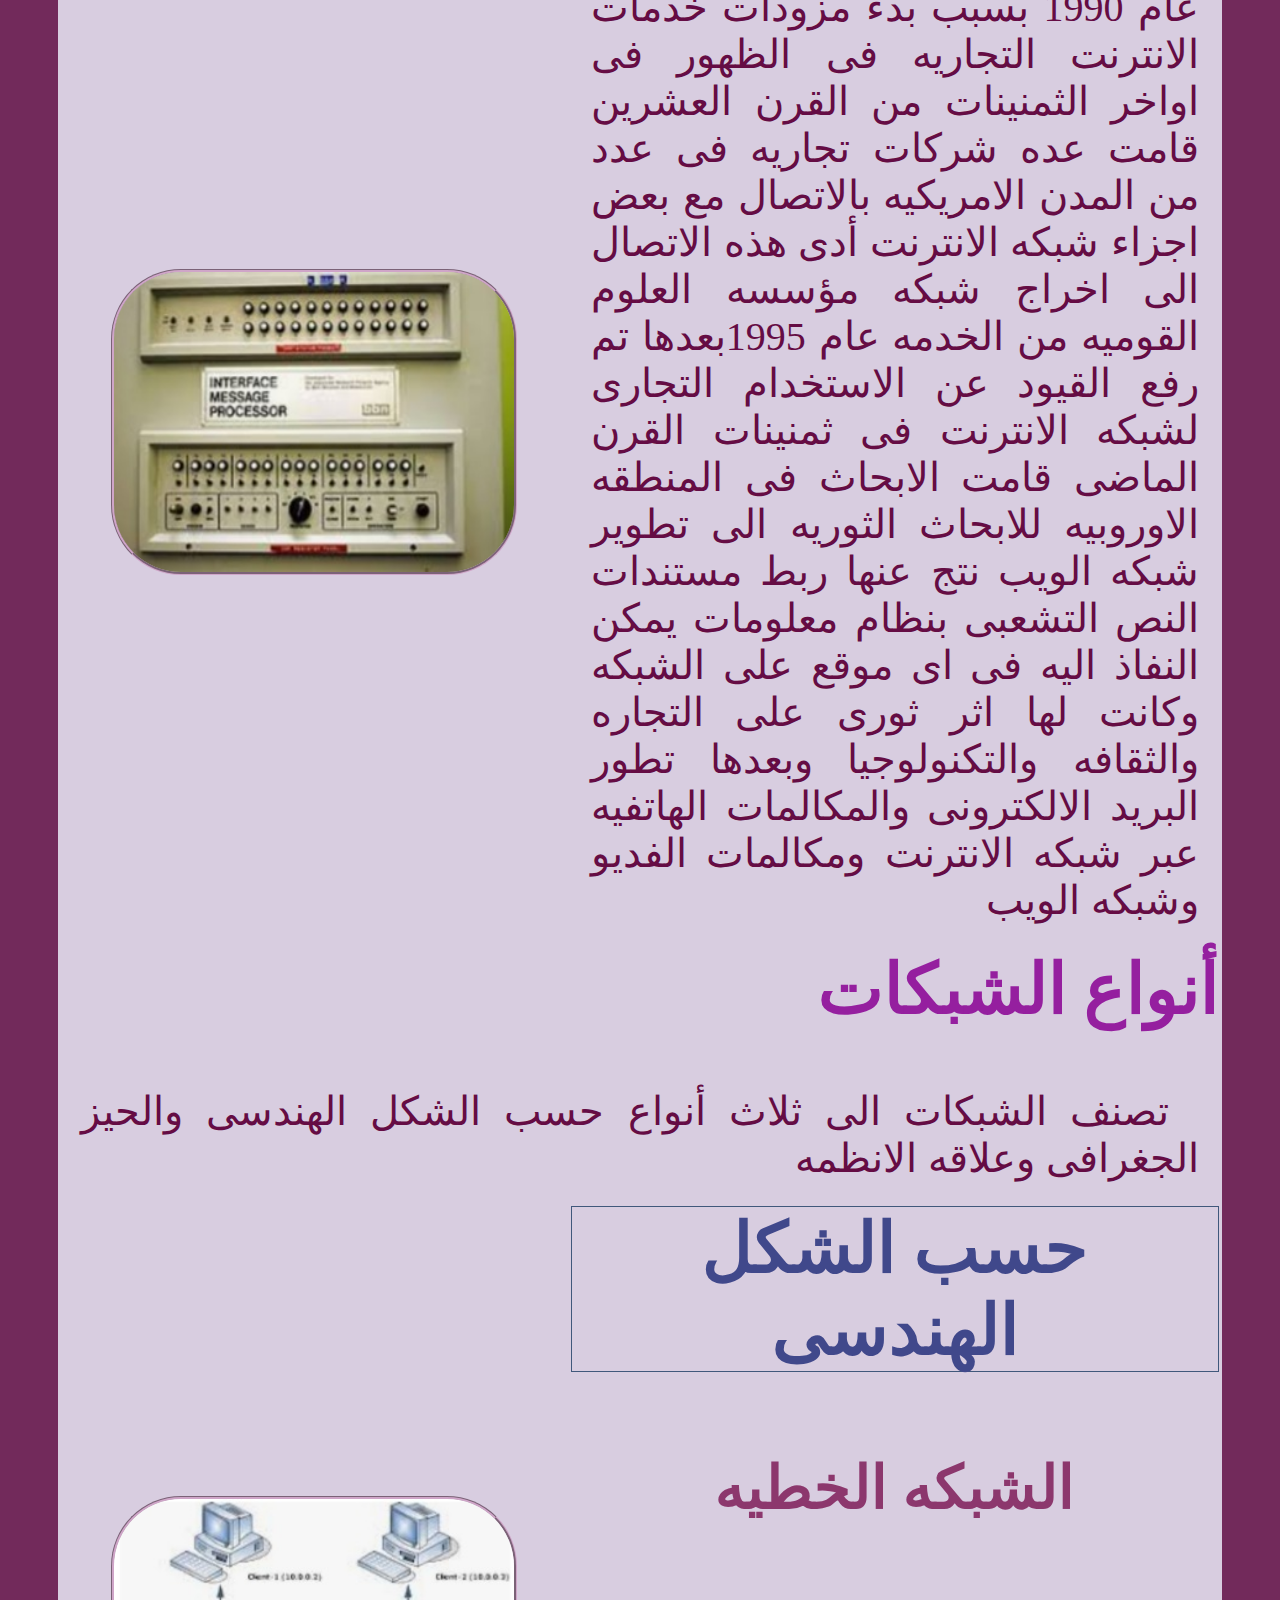
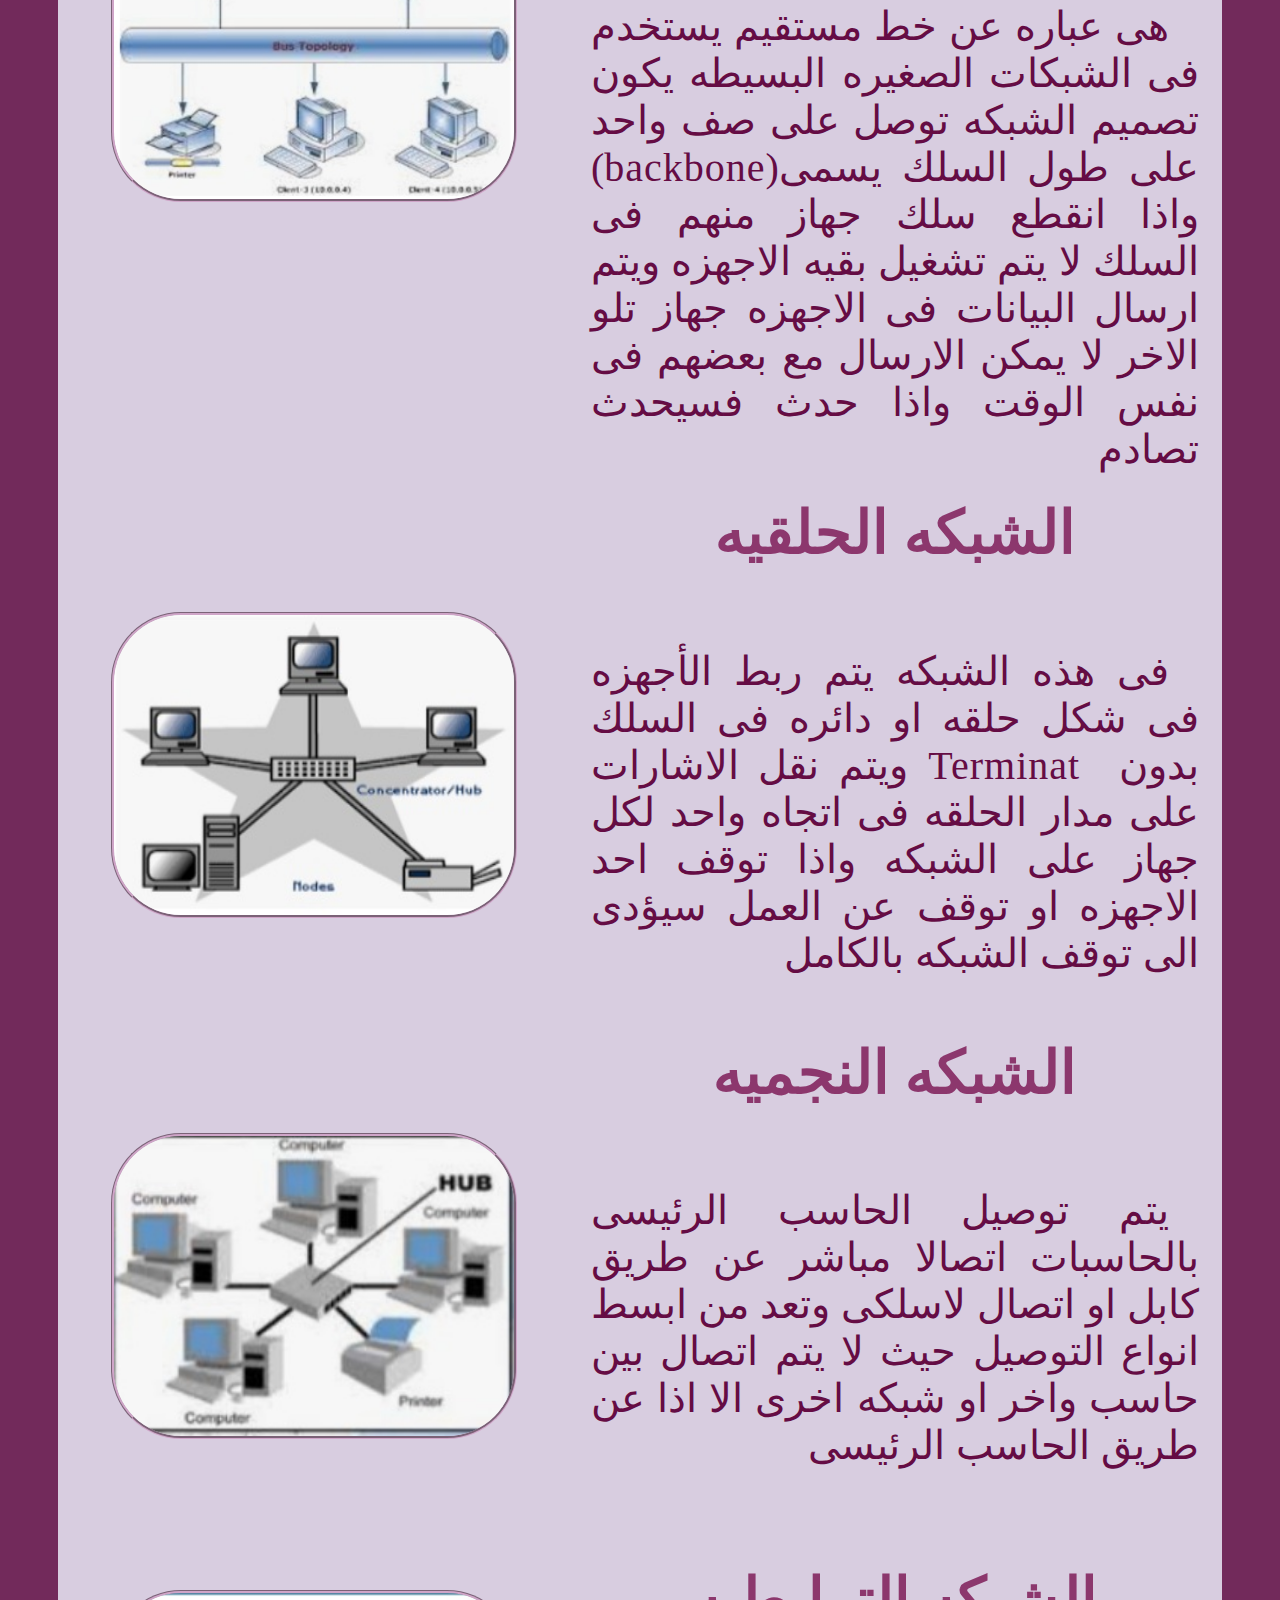
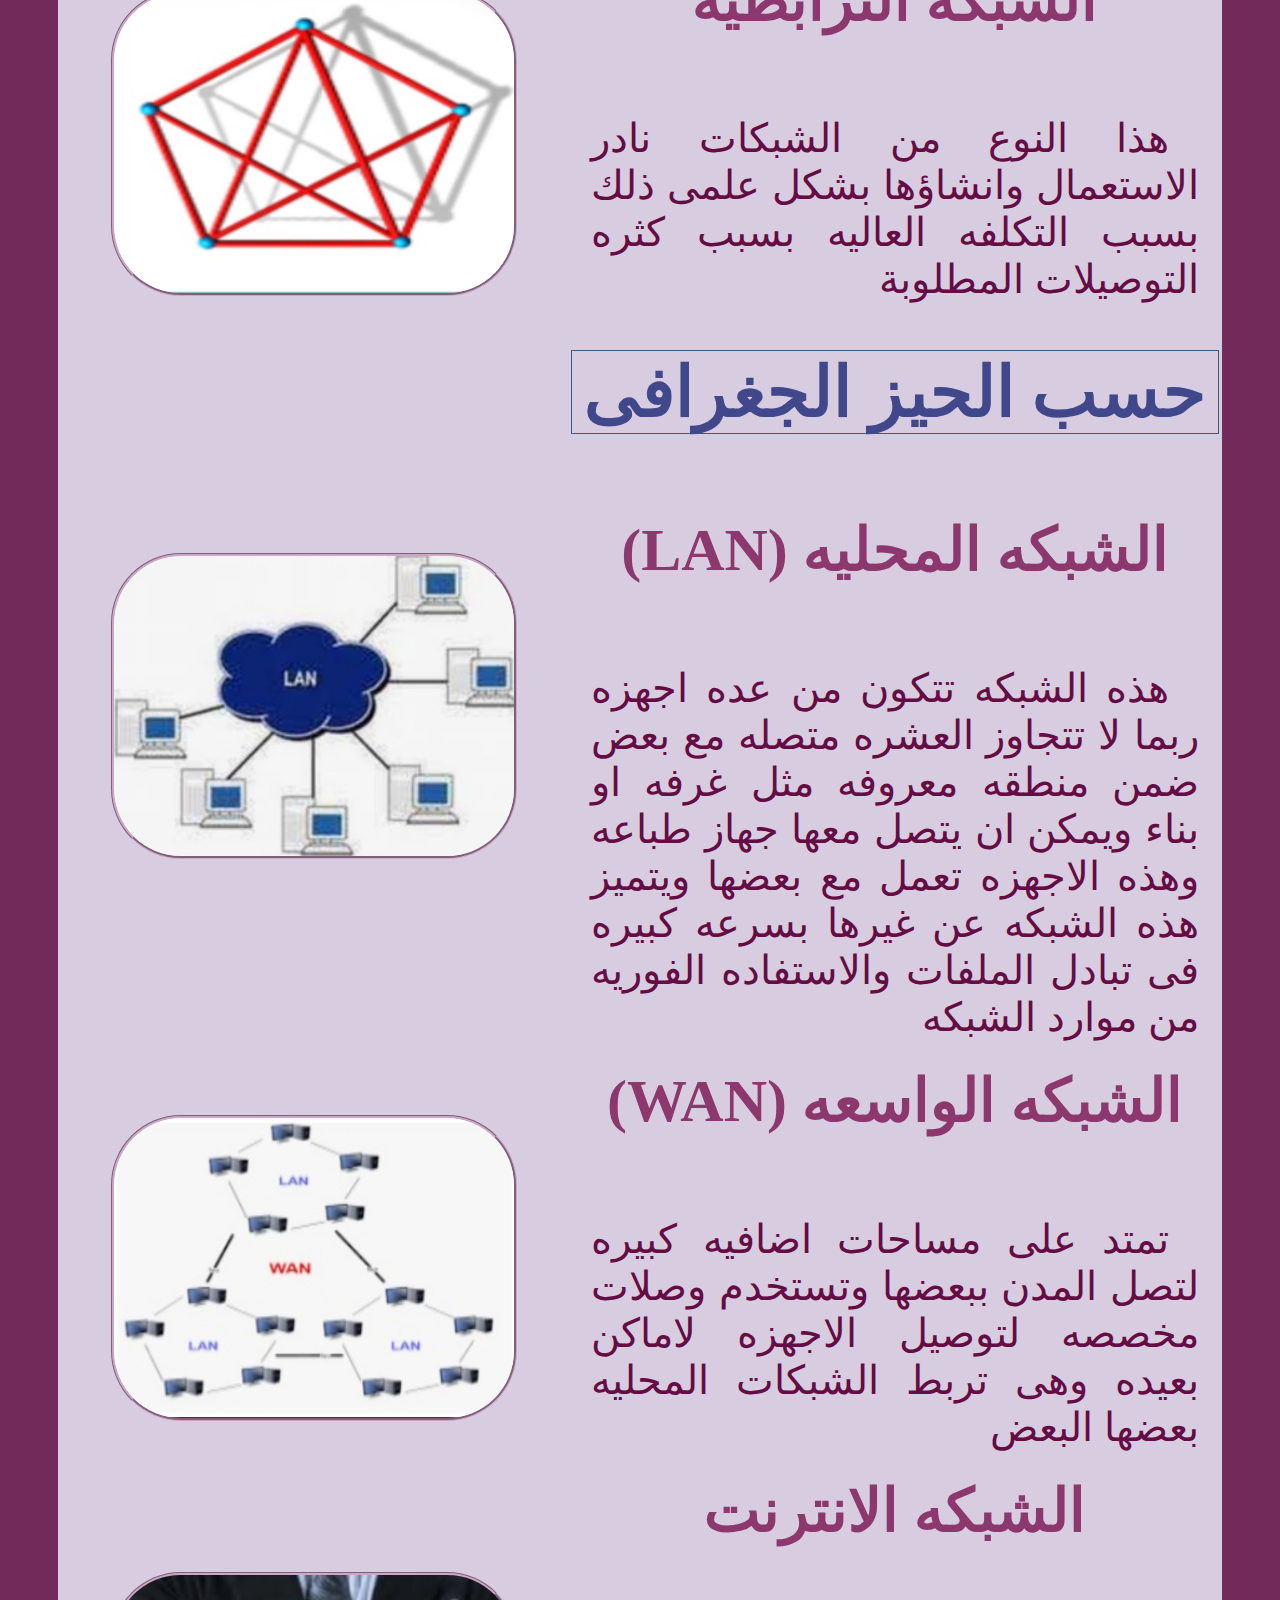
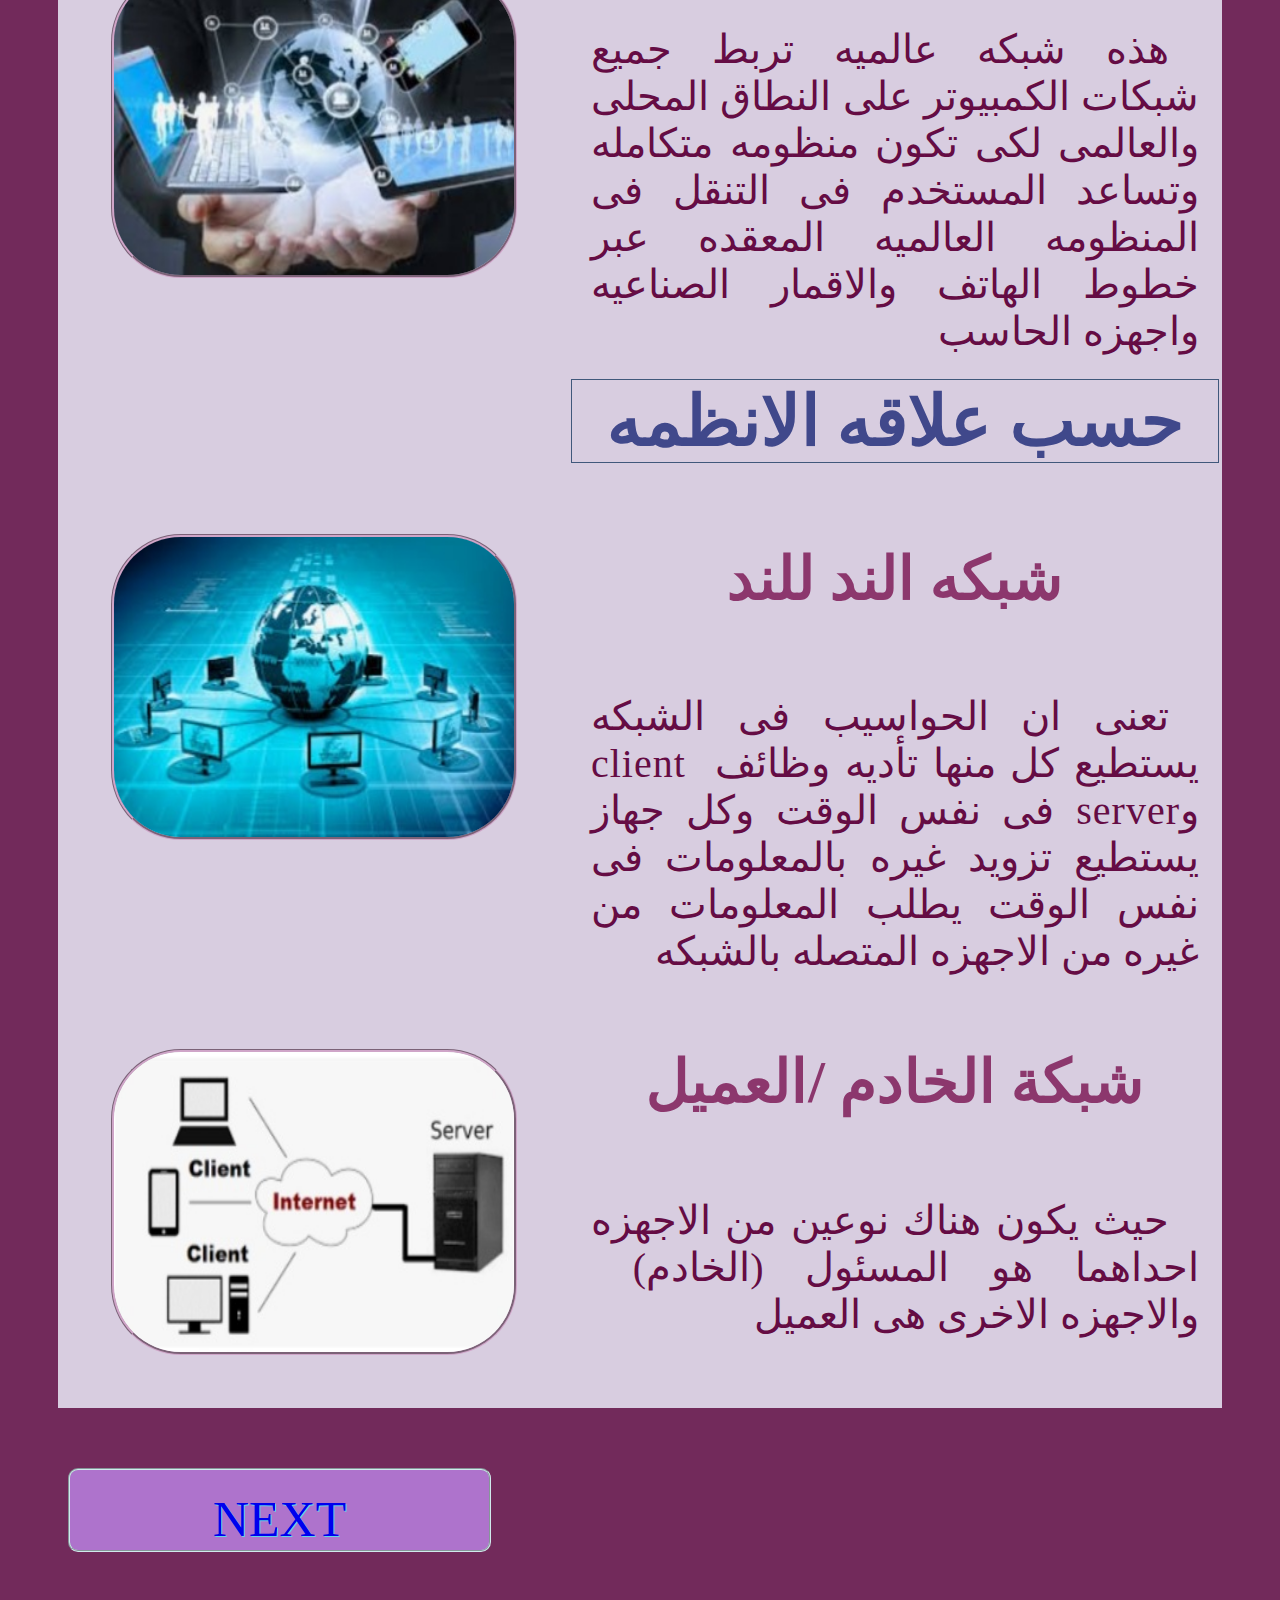
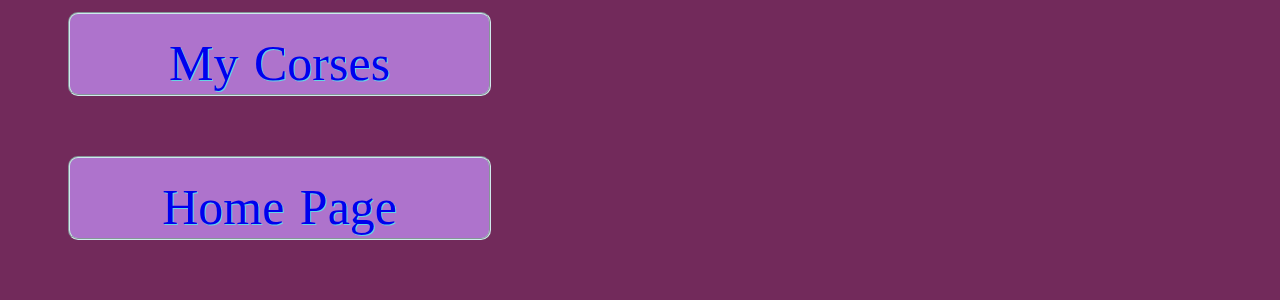
<file: networks.html>
<html>
    <head>
        <title>الشبكات والانترنت </title>
        <link rel="stylesheet" href="css1.css" />
        <style>
           h2{
               text-align: right;
            }
            p{
               direction: rtl;
            }
            
        </style>
    </head>
    <body>
        <div>
            <table>
                <tr>
                    <td colspan="2">
                       <h1>الشبكات والانترنت</h1>
                    </td>
                </tr>
                 <tr>
                    <td>
                       <img src="aml/img1.jpg" />
                    </td>
                    <td>
                        <h2> تعريف الشبكة</h2>
                        <p>
                         
                      هى عباره عن مجموعه من اجهزه الحاسوب والاجهزه  الاخرى المتصله مع بعضها لتستطيع تبادل المعلومات خلالها واستخدام المصادر على الشبكه
 
                        </p>
                    </td>
                </tr>
                 <tr>
                    <td colspan="2">
                        <h2>نشأه وتاريخ الشبكات</h2>
                    </td>
                 </tr>
                 <tr>
                    <td colspan="2">
                       <p>
                        
بدأت الشبكات وتطورت مع تطور الحاسوب الرقمى فى الخمسينات من القرن الماضى قد تم تطوير مفهوم الشبكات فى الكثير من مختبرات علوم الحاسب فى الولايات المتحده والمملكه المتحده وفرنسا بدات احدى وكالات وزاره الدفاع الامريكيه فى ابحاثها لتدشين شبكه اربانت فى الستينات تم ارسال اول رساله عبر شبكه الاربانت من جامعه كاليفورنيا فى لوس انجلوس على يد البروفسور كيونارد كليزوك الى معهد ستانفورد للابحاث
                       </p>
                      <p>
                        
قد تم تطوير العديد من الشبكات فى نهايه الستينات ومن هذه الشبكات شبكه مخبر الفيزياء القومى (NPL) ويتم نت  (Tymnet)  وتنلى نت(Telenet). باستخدام مجموعه من بروتوكولات الاتصال وقد تطورت شبكه الاربانت وتطورها ادى الى تطوير بروتوكولات اتصال سمحت بالربط بين الشبكات المختلفه لتشكيل شبكه واحده مترابطه. تم دعم الوصول الى شبكه الاربانت فى عام 1981عندما قامت مؤسسه العلوم القوميه (NSF) بتمويل شبكه علوم الحاسب
                      </p>
                    </td>
                    </tr>
                  <tr>
                        <td>
                          <img src="aml/img2.jpg" />
                          <br><br>
                        </td>
                        <td>
                            <p>
تم اخراج شبكه الاربانت من الخدمه عام 1990 بسبب بدء مزودات خدمات الانترنت التجاريه فى الظهور فى اواخر الثمنينات من القرن العشرين قامت عده شركات تجاريه فى عدد من المدن الامريكيه بالاتصال مع بعض اجزاء شبكه الانترنت أدى هذه الاتصال الى اخراج شبكه مؤسسه العلوم القوميه من الخدمه عام 1995بعدها تم رفع القيود عن الاستخدام التجارى لشبكه الانترنت فى ثمنينات القرن الماضى قامت الابحاث فى المنطقه الاوروبيه للابحاث الثوريه الى تطوير شبكه الويب نتج عنها ربط مستندات النص التشعبى بنظام معلومات يمكن النفاذ اليه فى اى موقع على الشبكه وكانت لها اثر ثورى على التجاره والثقافه والتكنولوجيا وبعدها تطور البريد الالكترونى والمكالمات الهاتفيه عبر شبكه الانترنت ومكالمات الفديو وشبكه الويب </p>
                        </td>
                    </tr>
                    <tr>
                        <td colspan="2">
                           <h2>أنواع الشبكات</h2>
                           <p>
تصنف الشبكات الى ثلاث أنواع حسب الشكل الهندسى والحيز الجغرافى وعلاقه الانظمه </p>
                        </td>
                    </tr>
                     <tr>
                         <td>
                             <img src="aml/img3.jpg" />
                        </td>
                        <td>
                            <h3>حسب الشكل الهندسى</h3>
                            <h4>الشبكه الخطيه</h4>
                            <p>

هى عباره عن خط مستقيم يستخدم فى الشبكات الصغيره البسيطه يكون تصميم الشبكه توصل على صف واحد على طول السلك يسمى(backbone) واذا انقطع سلك جهاز منهم فى السلك لا يتم تشغيل بقيه الاجهزه ويتم ارسال البيانات فى الاجهزه جهاز تلو الاخر لا يمكن الارسال مع بعضهم فى نفس الوقت واذا حدث فسيحدث تصادم</p>
                        </td>
                       
                    </tr>
                    <tr>
                        <td>
                             <img src="aml/img4.jpg" /> 
                        </td>
                        <td>
                           <h4>الشبكه الحلقيه</h4>
                           <p>
فى هذه الشبكه يتم ربط الأجهزه فى شكل حلقه او دائره فى السلك بدون  Terminat ويتم نقل الاشارات على مدار الحلقه فى اتجاه واحد لكل جهاز على الشبكه واذا توقف احد الاجهزه او توقف عن العمل سيؤدى الى توقف الشبكه بالكامل</p>
                                <br><br> 
                        </td>
                        
                    </tr>
                     <tr>
                         <td>
                             <img src="aml/img5.jpg" /> 
                        </td>
                        <td>
                            <h4>الشبكه النجميه</h4>
                            <p>

يتم توصيل الحاسب الرئيسى بالحاسبات اتصالا مباشر عن طريق كابل او اتصال لاسلكى وتعد من ابسط انواع التوصيل حيث لا يتم اتصال بين حاسب واخر او شبكه اخرى الا اذا عن طريق الحاسب الرئيسى                            
                            <br><br>
                        </td>
                       
                    </tr>
                    <tr>
                         <td>
                            <img src="aml/img6.jpg" /> 
                        </td>
                         <td>
                        <h4>الشبكه الترابطيه</h4>
                            <p>
هذا النوع من الشبكات نادر الاستعمال وانشاؤها بشكل علمى ذلك بسبب التكلفه العاليه بسبب كثره التوصيلات المطلوبة</p>
                            
                        </td>
                    </tr>
                    
                    <tr>
                        <td>
                            <img src="aml/img7.jpg" />
                        </td>
                        <td>
                            <h3>حسب الحيز الجغرافى</h3>
                           <h4>(LAN) الشبكه المحليه</h4>
                           <p>
هذه الشبكه تتكون من عده اجهزه ربما لا تتجاوز العشره متصله مع بعض ضمن منطقه معروفه مثل غرفه او بناء ويمكن ان يتصل معها جهاز طباعه وهذه الاجهزه تعمل مع بعضها ويتميز هذه الشبكه عن غيرها بسرعه كبيره فى تبادل الملفات والاستفاده الفوريه من موارد الشبكه</p>
                        </td>
                        
                    </tr>
                    <tr>
                        <td>
                            <img src="aml/img8.jpg" />
                        </td>
                        <td>
                           <h4>(WAN) الشبكه الواسعه</h4>
                           <p>

تمتد على مساحات اضافيه كبيره لتصل المدن ببعضها وتستخدم وصلات مخصصه لتوصيل الاجهزه لاماكن بعيده وهى تربط الشبكات المحليه بعضها البعض                         </td>
                        
                    </tr>
                     <tr>
                        <td>
                            <img src="aml/img9.jpg" />
                        </td>
                        <td>
                           <h4>الشبكه الانترنت</h4>
                           <p>


هذه شبكه عالميه تربط جميع شبكات الكمبيوتر على النطاق المحلى والعالمى لكى تكون منظومه متكامله وتساعد المستخدم فى التنقل فى المنظومه العالميه المعقده عبر خطوط الهاتف والاقمار الصناعيه واجهزه الحاسب                        
                    </tr>
                     <tr>
                        <td>
                            <img src="aml/img10.jpg" />
                        </td>
                        <td>
                            <h3>حسب علاقه الانظمه</h3>
                            <h4>شبكه الند للند</h4>
                            <p>
تعنى ان الحواسيب فى الشبكه يستطيع كل منها تأديه وظائف  client وserver فى نفس الوقت وكل جهاز يستطيع تزويد غيره بالمعلومات فى نفس الوقت يطلب المعلومات من غيره من الاجهزه المتصله بالشبكه</p>
                        
                    </tr>
                      <tr>
                        <td>
                            <img src="aml/img11.jpg" />
                        </td>
                        <td>
                           <h4>شبكة الخادم /العميل</h4>
                           <p>
حيث يكون هناك نوعين من الاجهزه احداهما هو المسئول (الخادم)  والاجهزه الاخرى هى العميل</p>
                    </tr>
                      
                             
            </table>
            
        </div>
                             <a href="internet.html">NEXT</a>
                                  
                             <a href="cor.html">My Corses</a>
                                    
                             <a href="index.html">Home Page</a>
    </body>
</html>
</file>
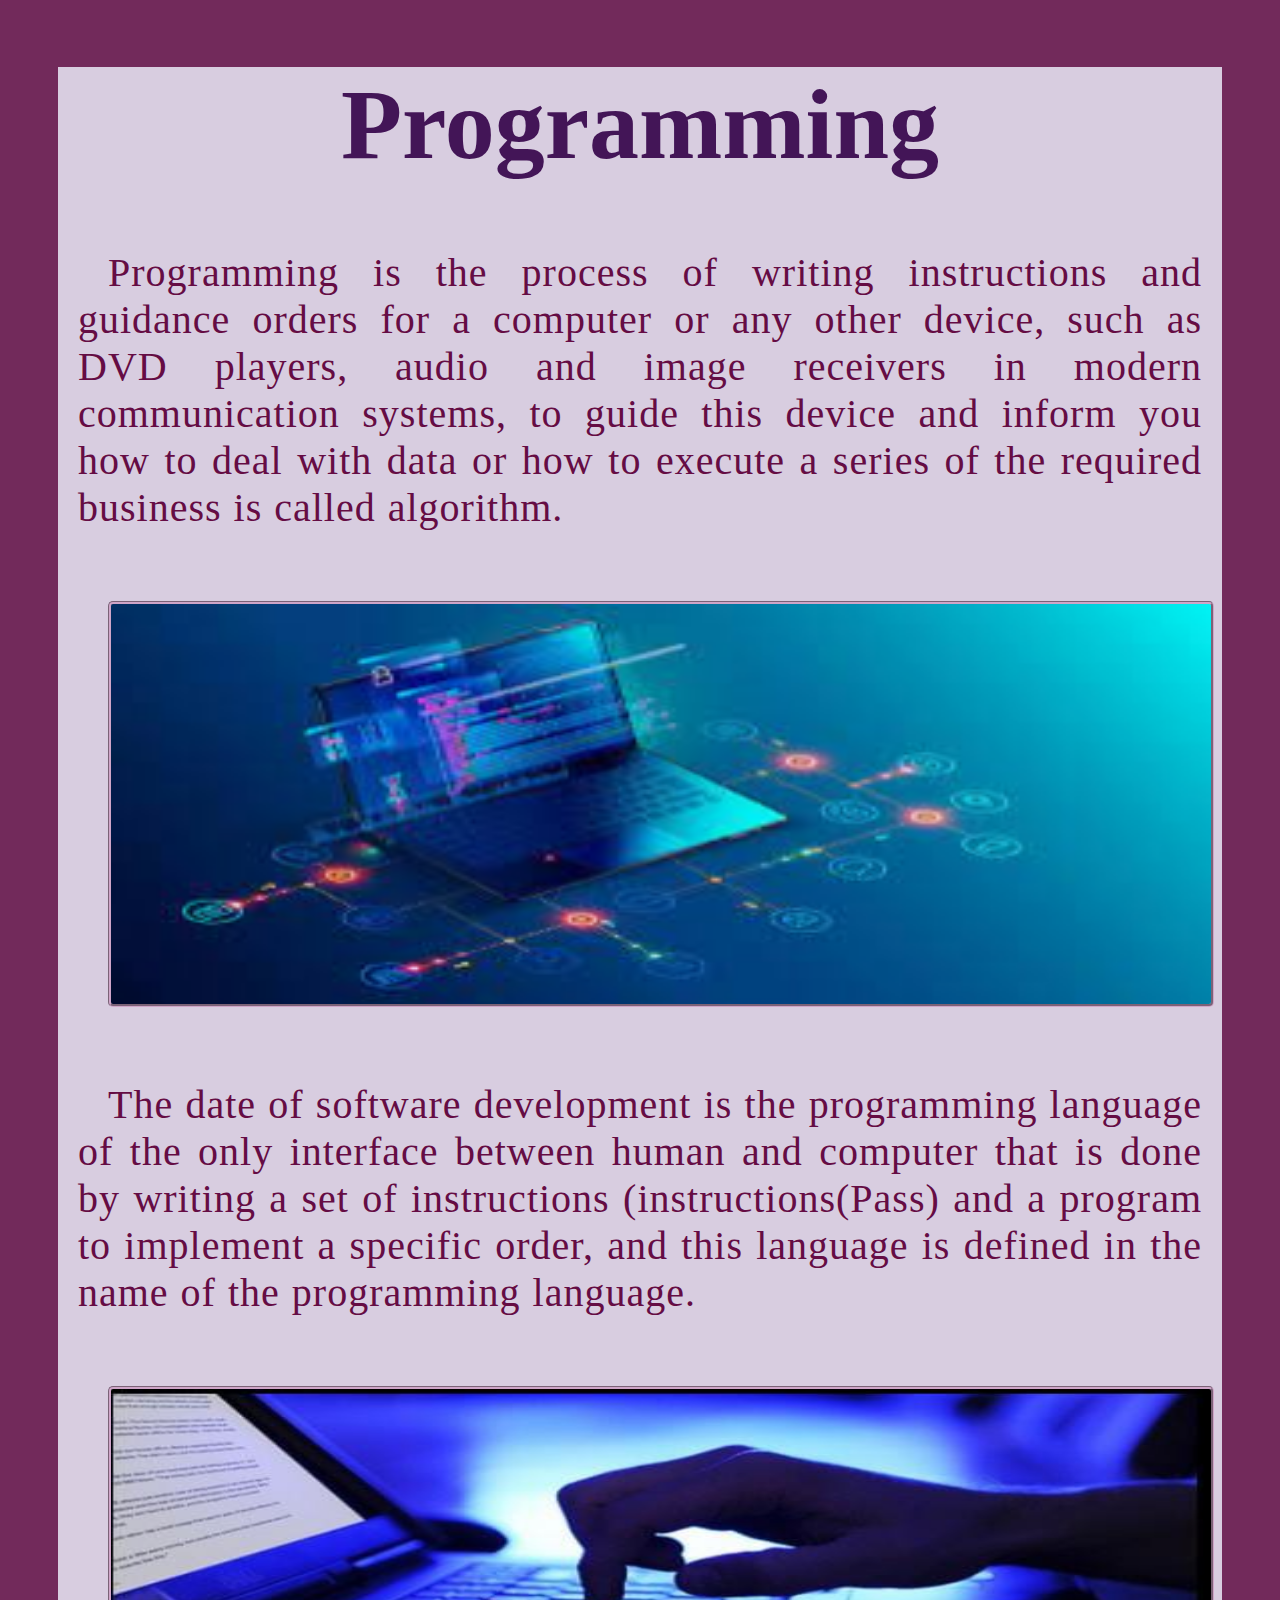
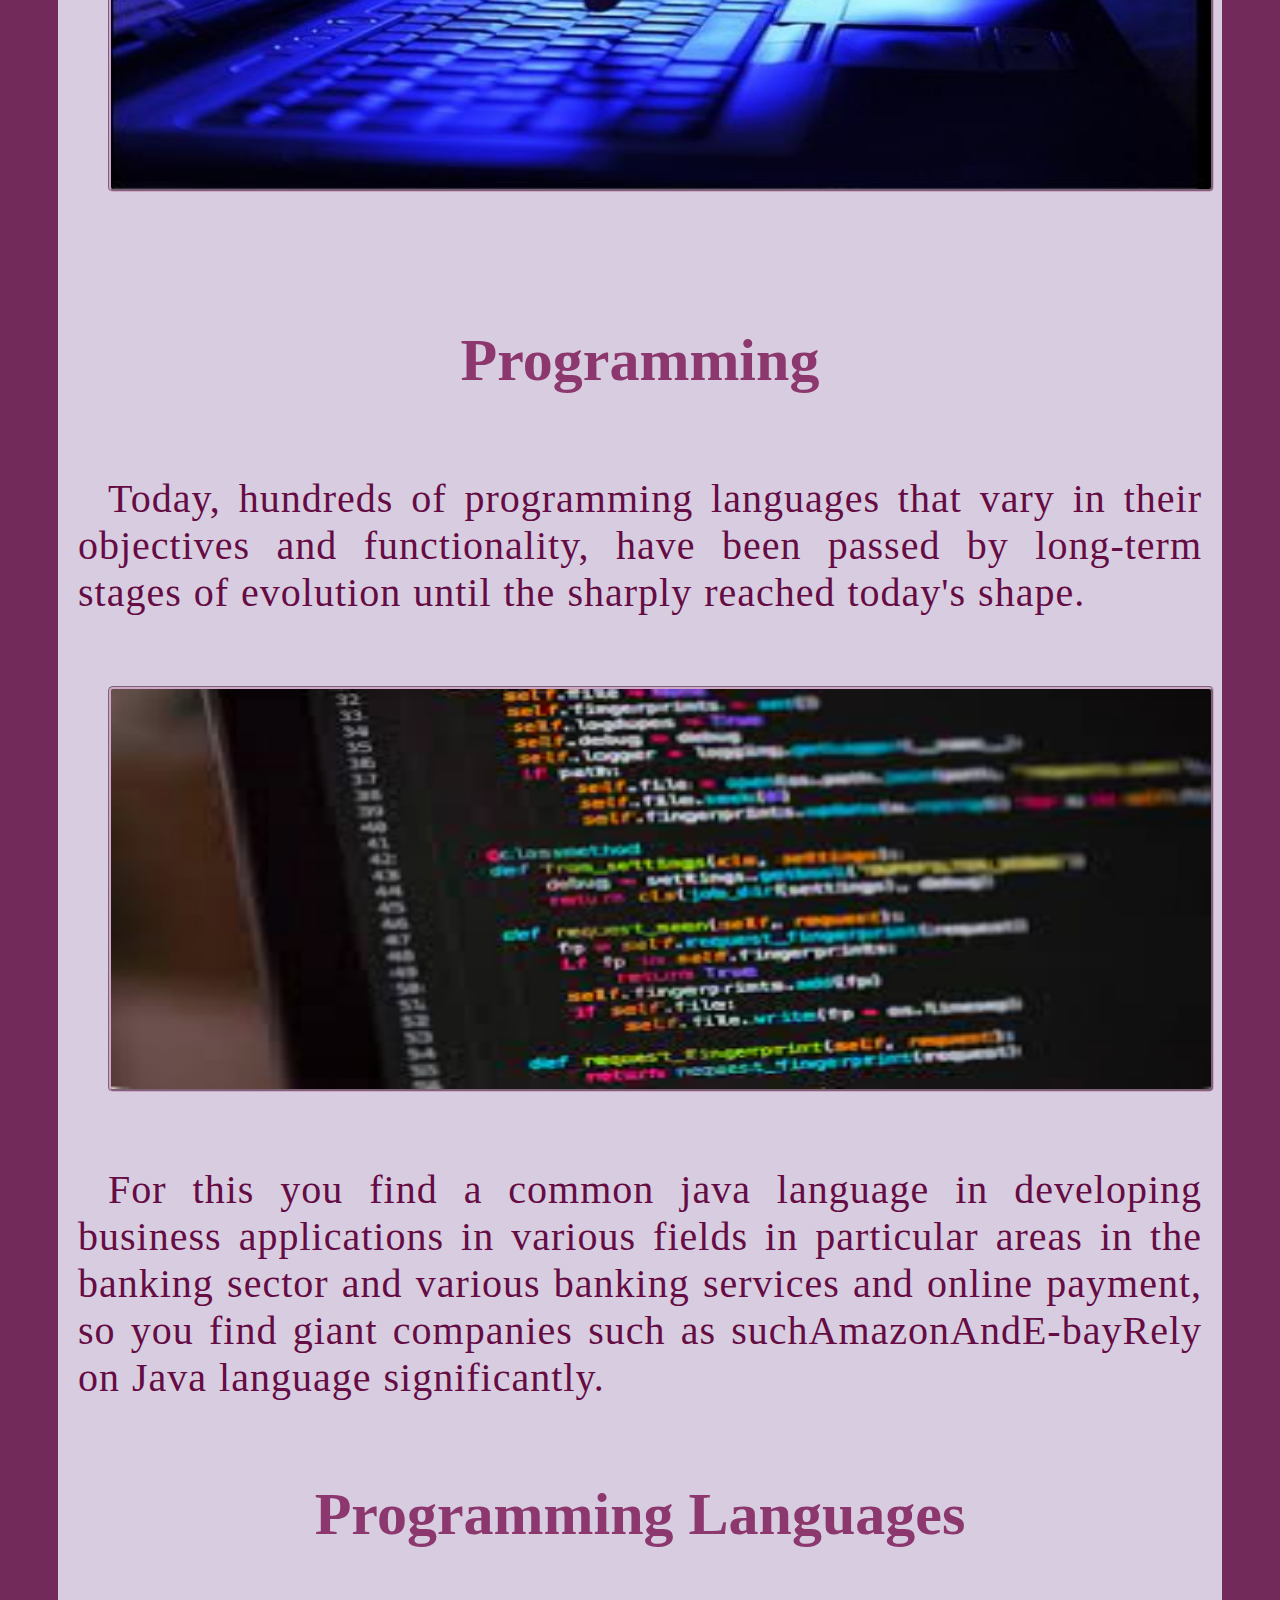
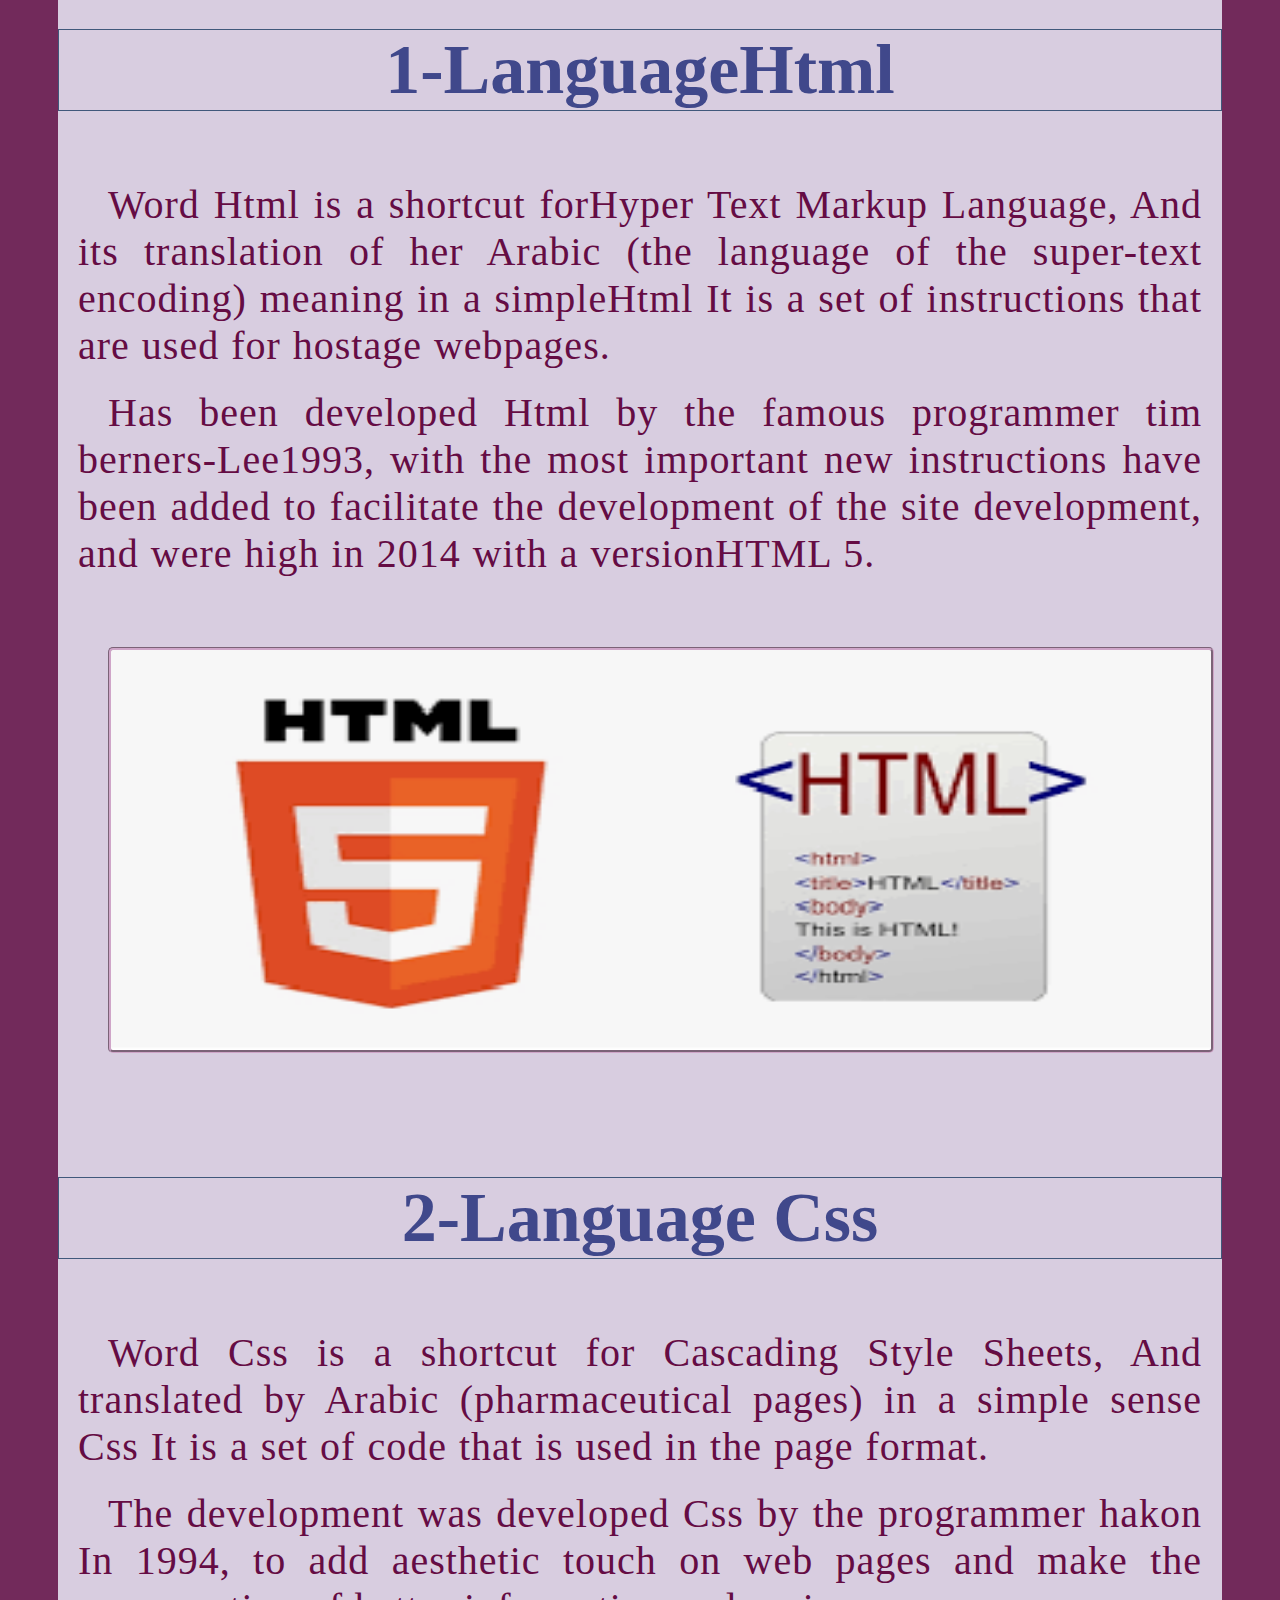
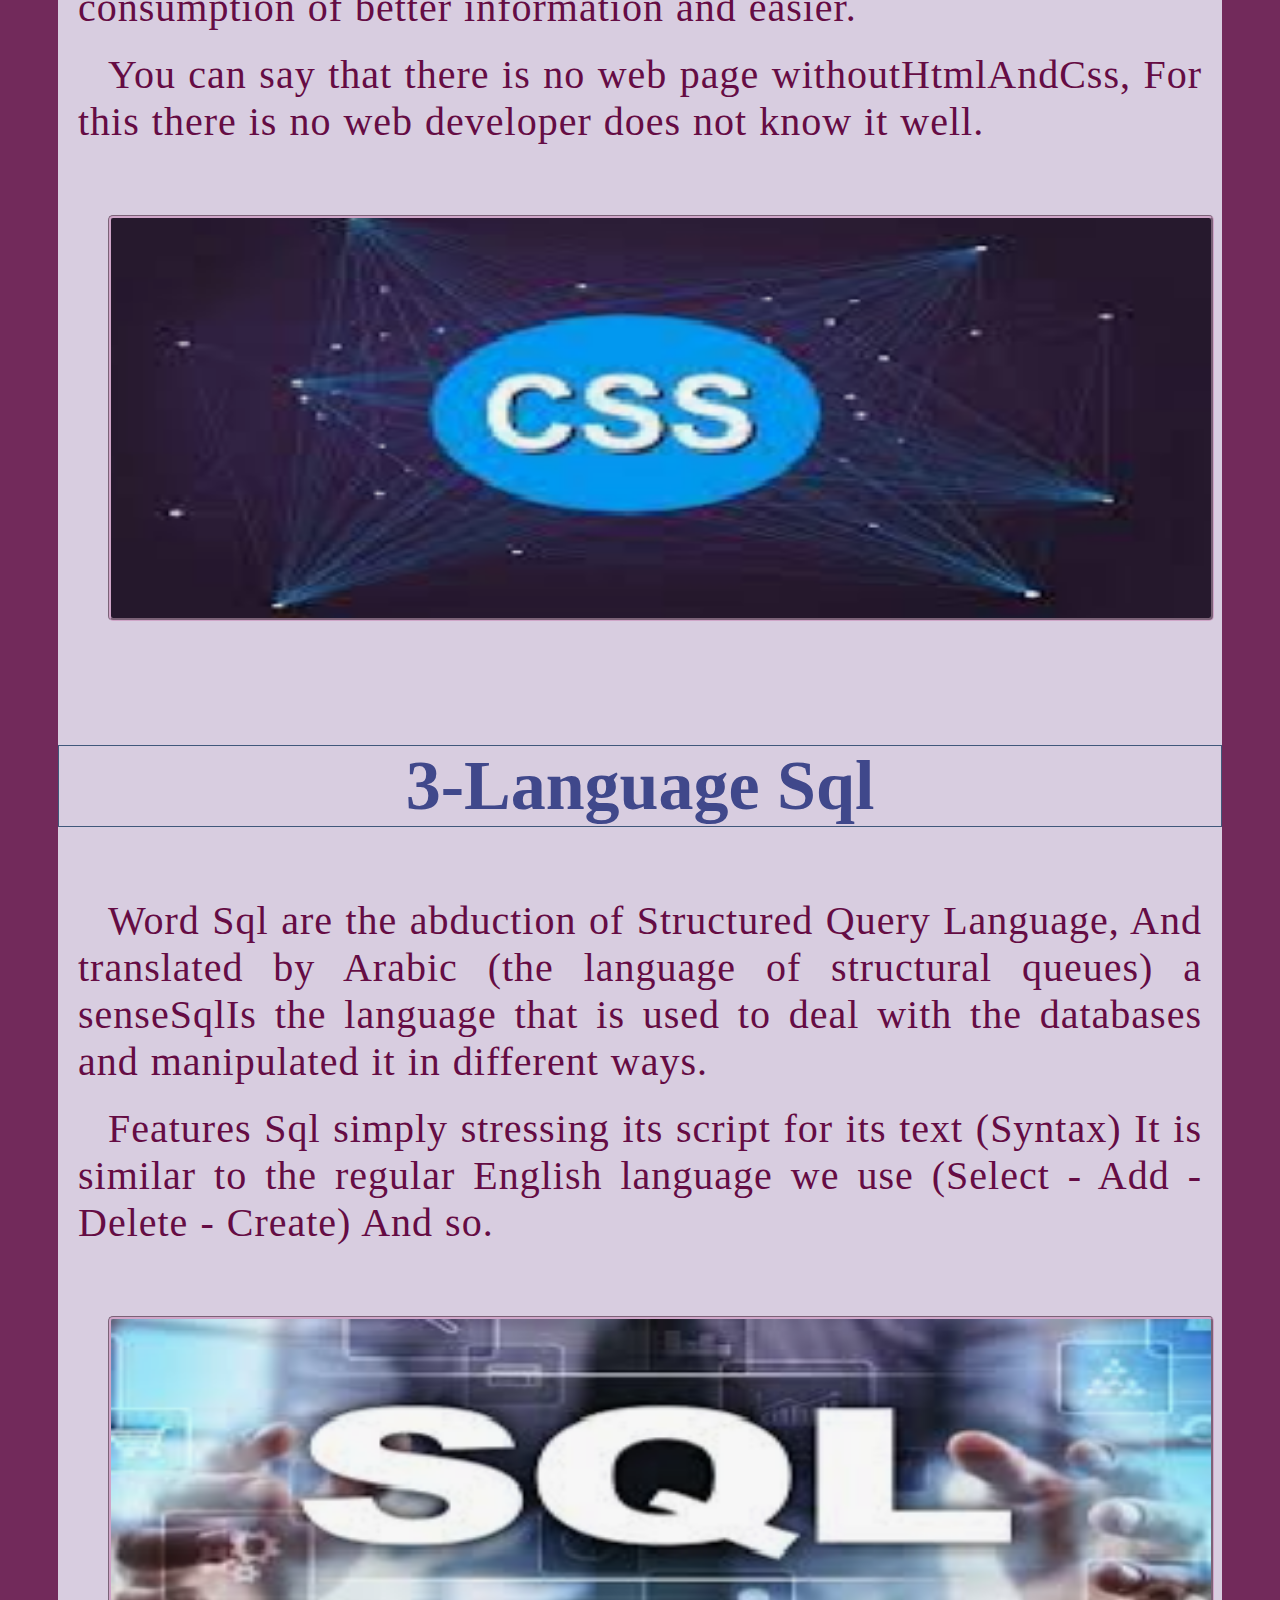
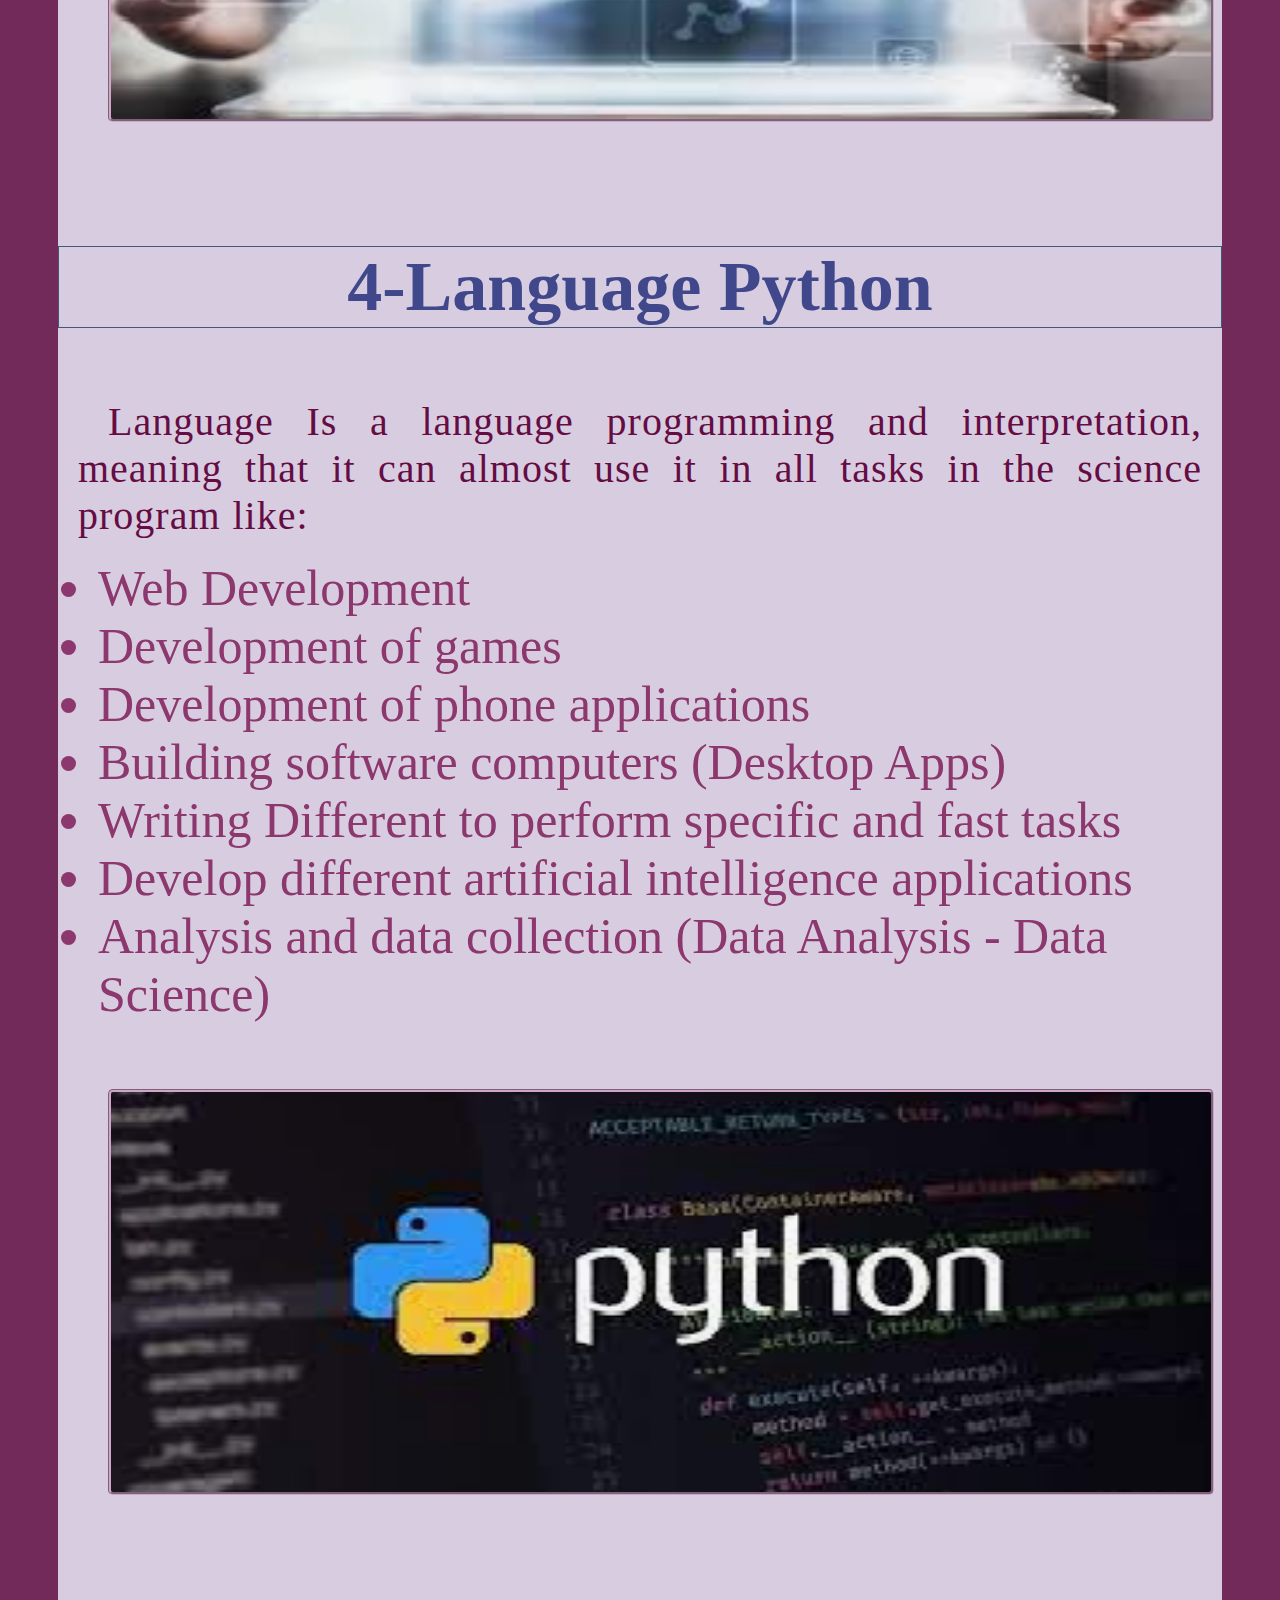
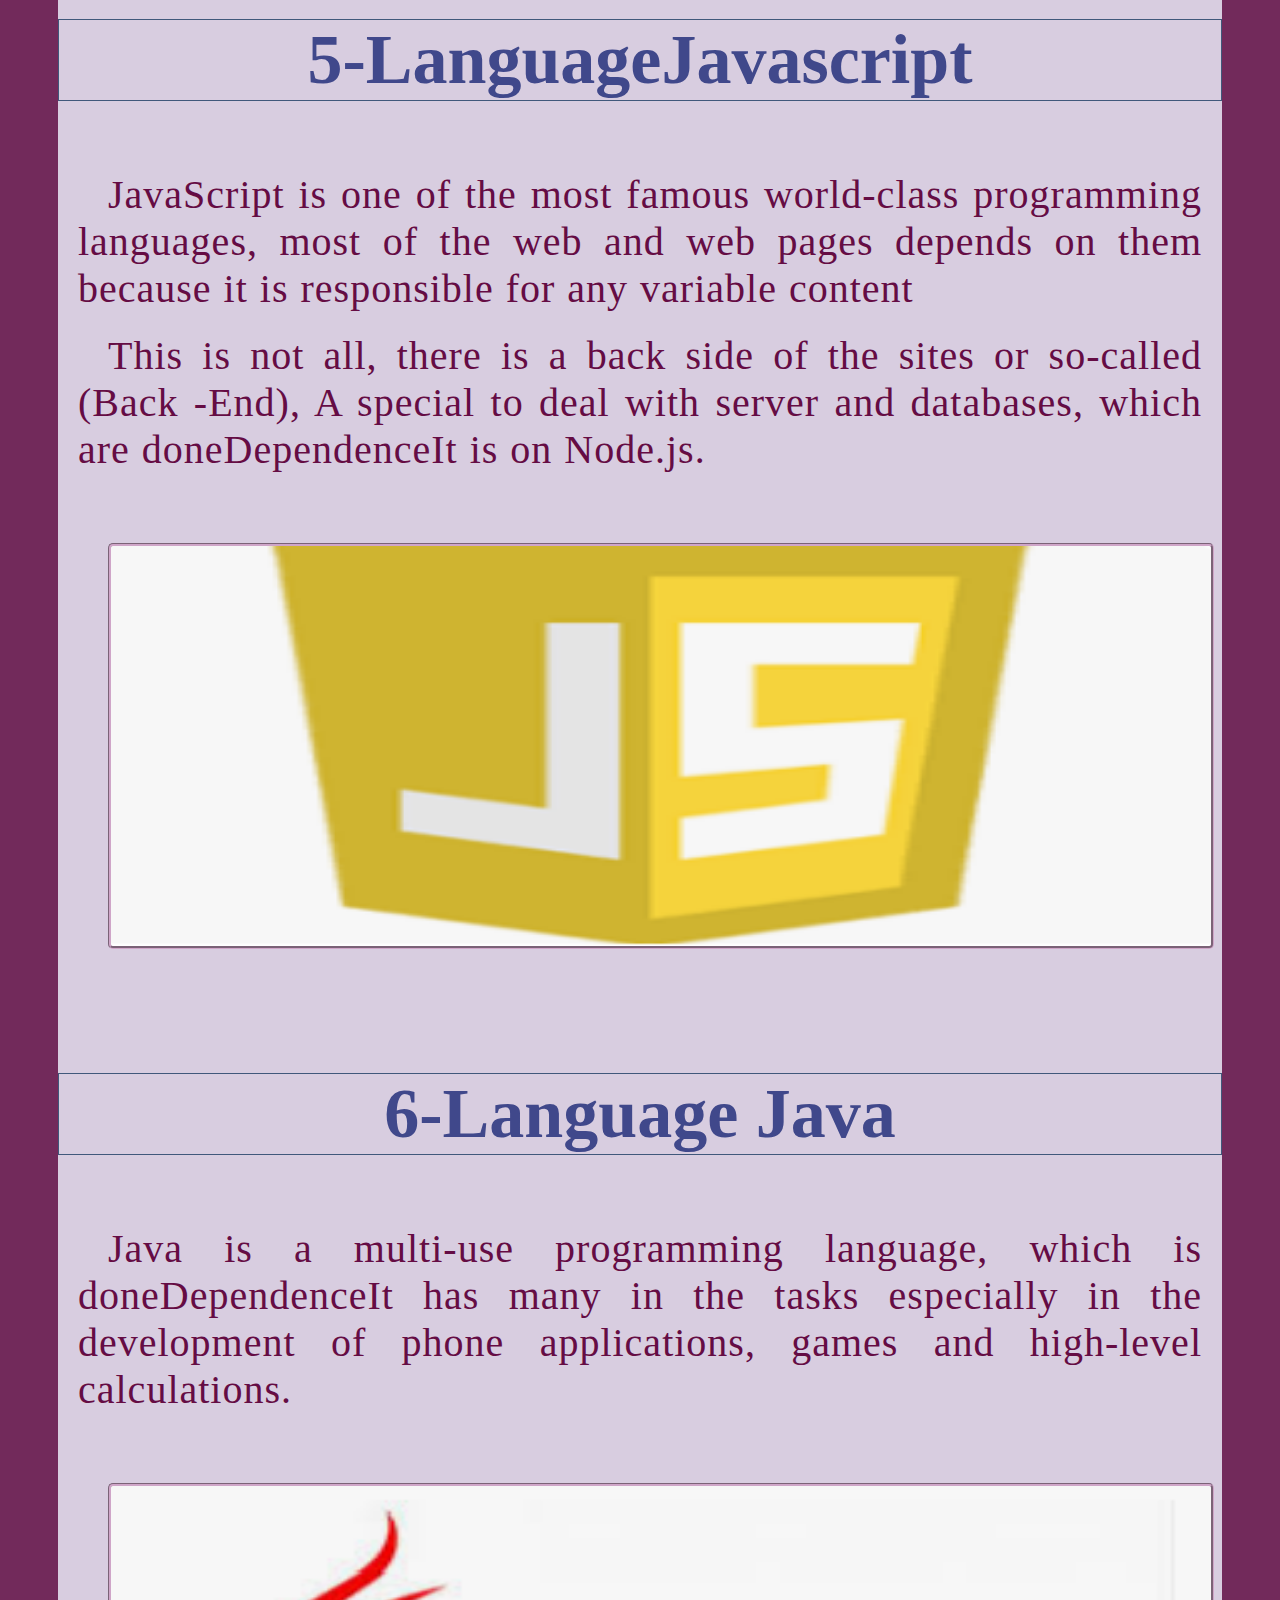
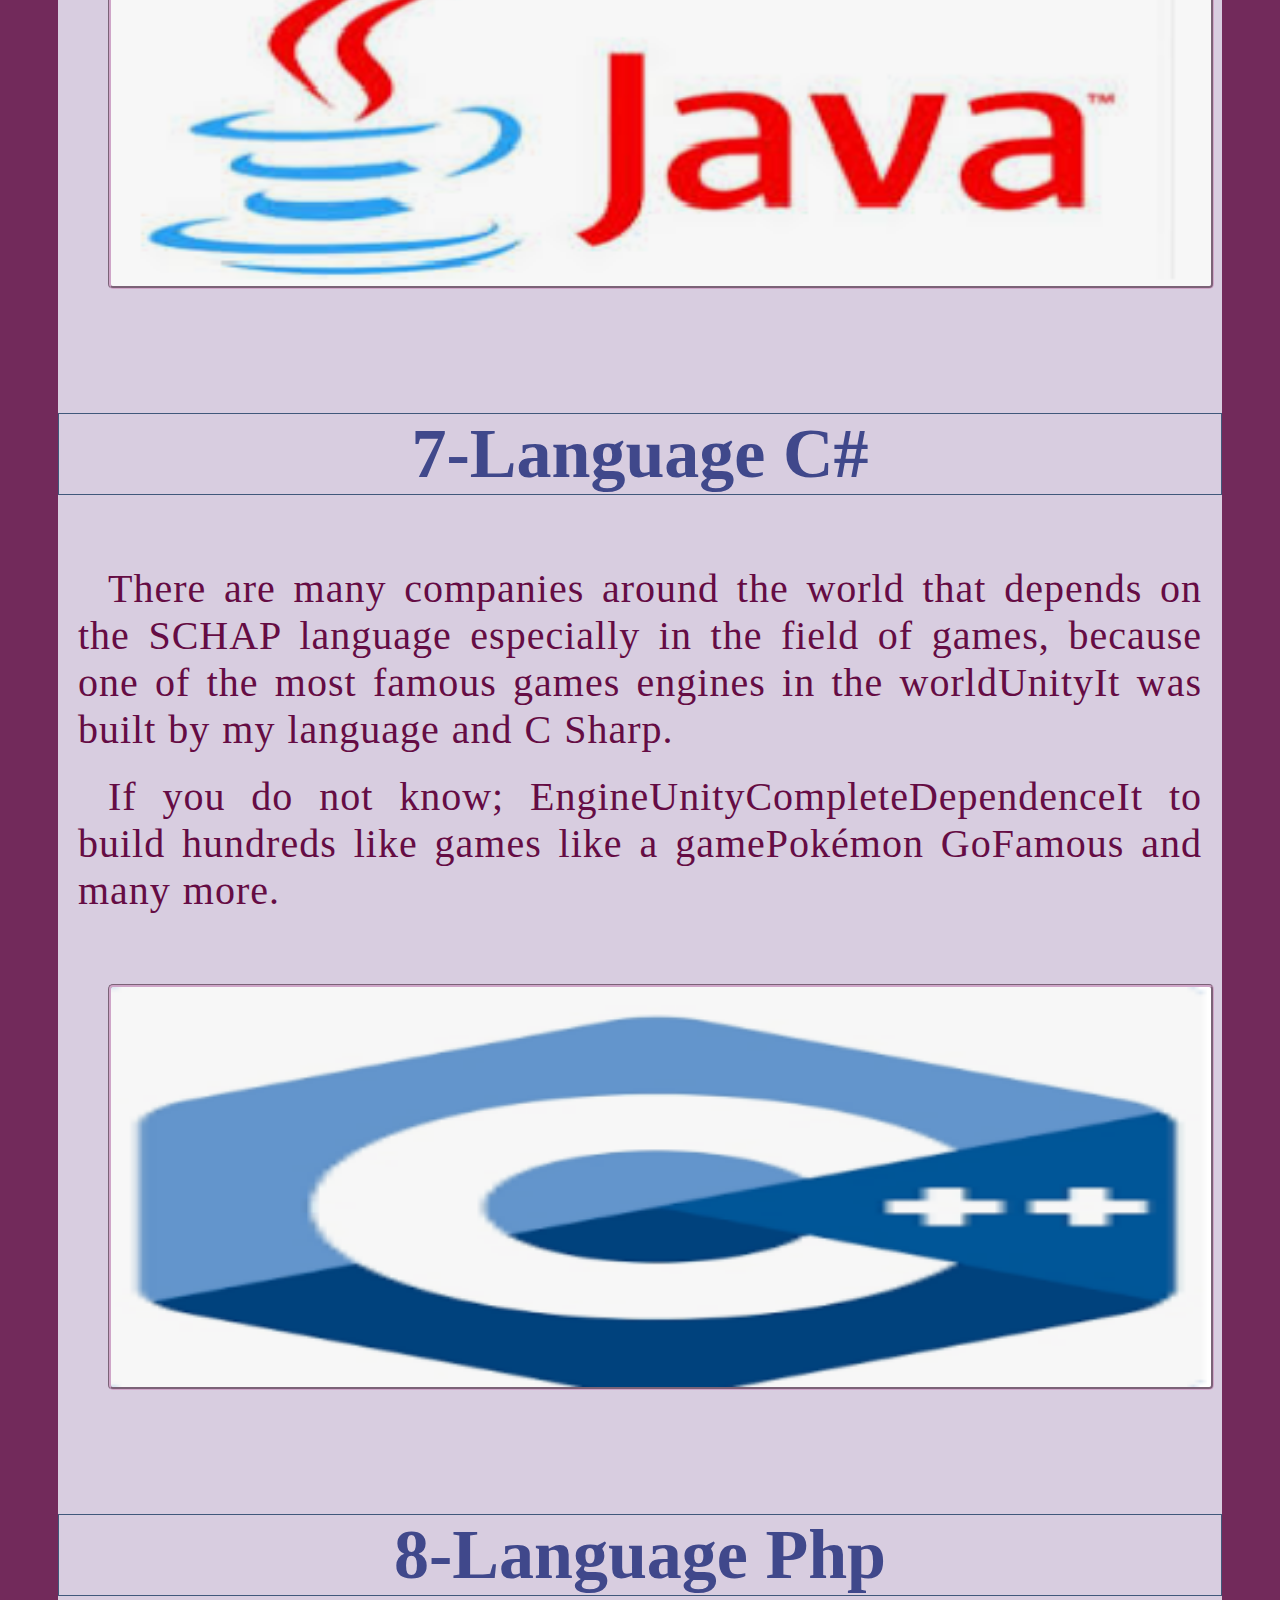
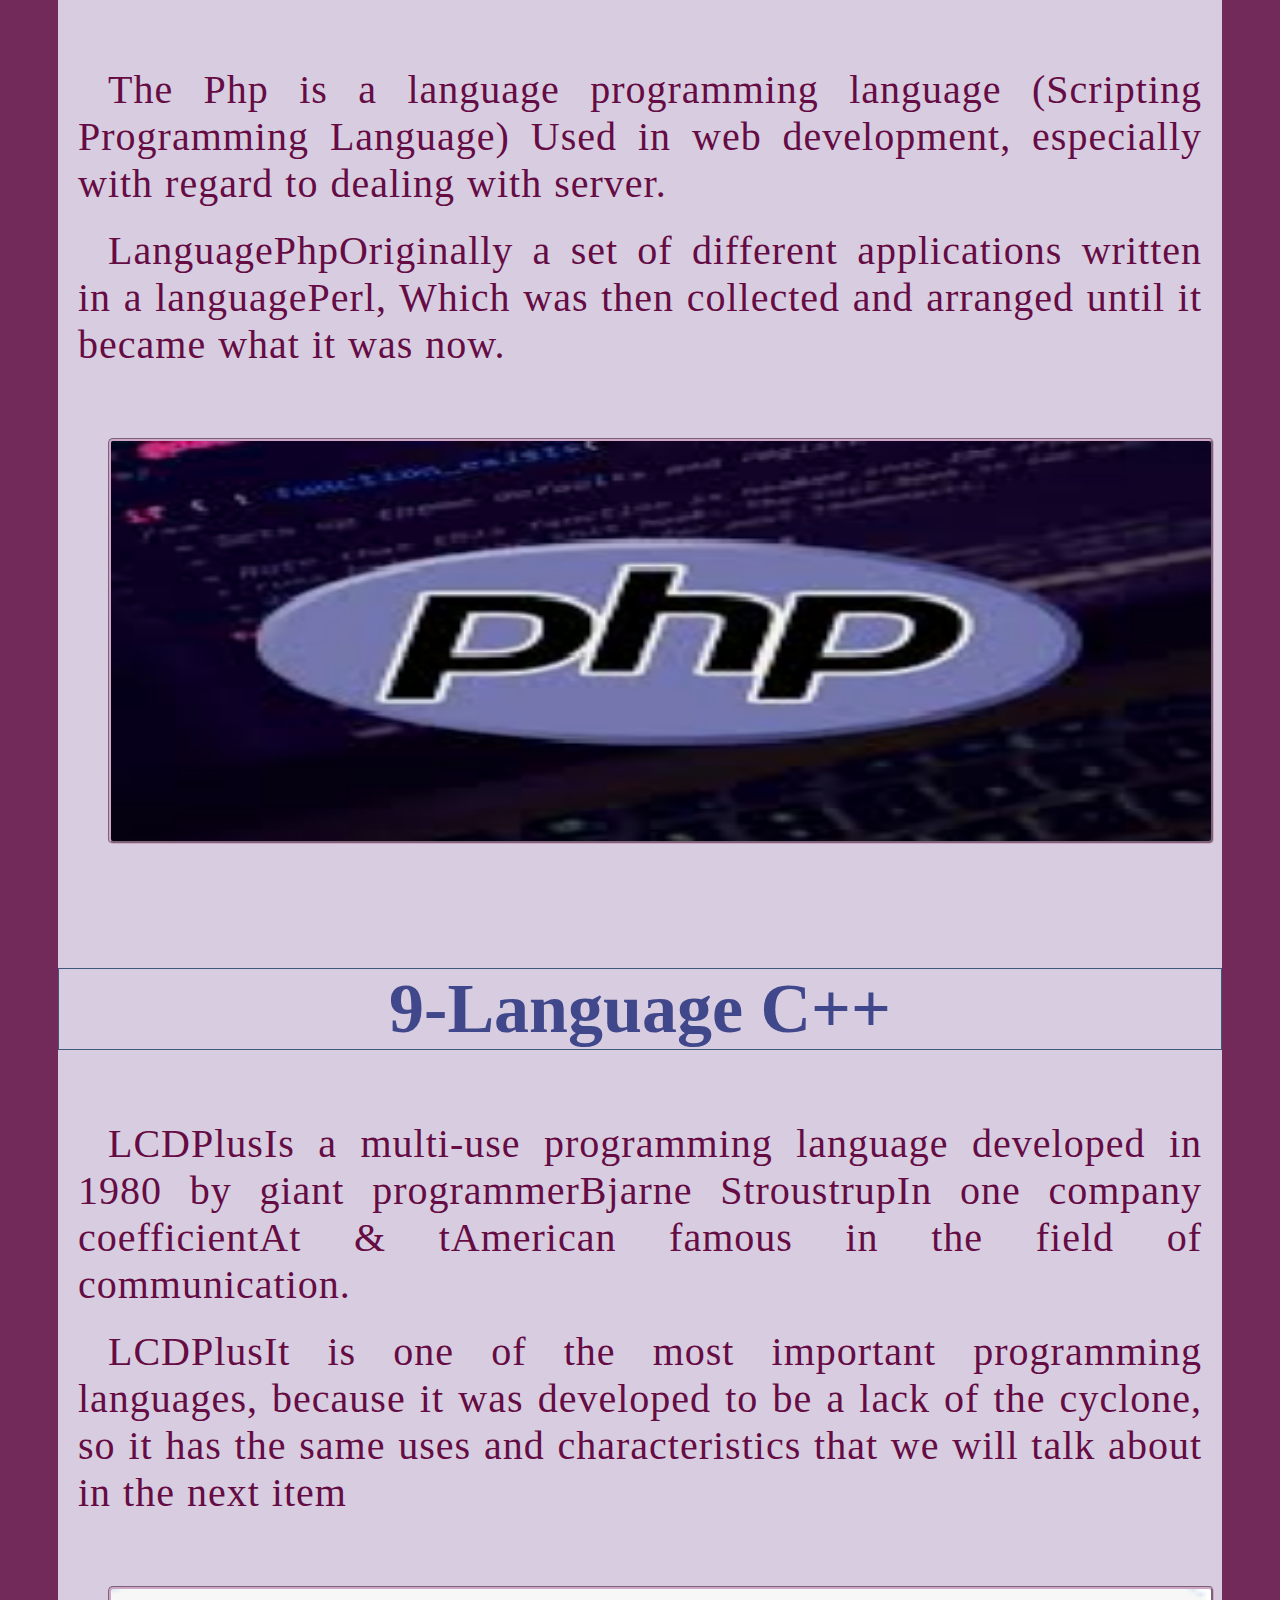
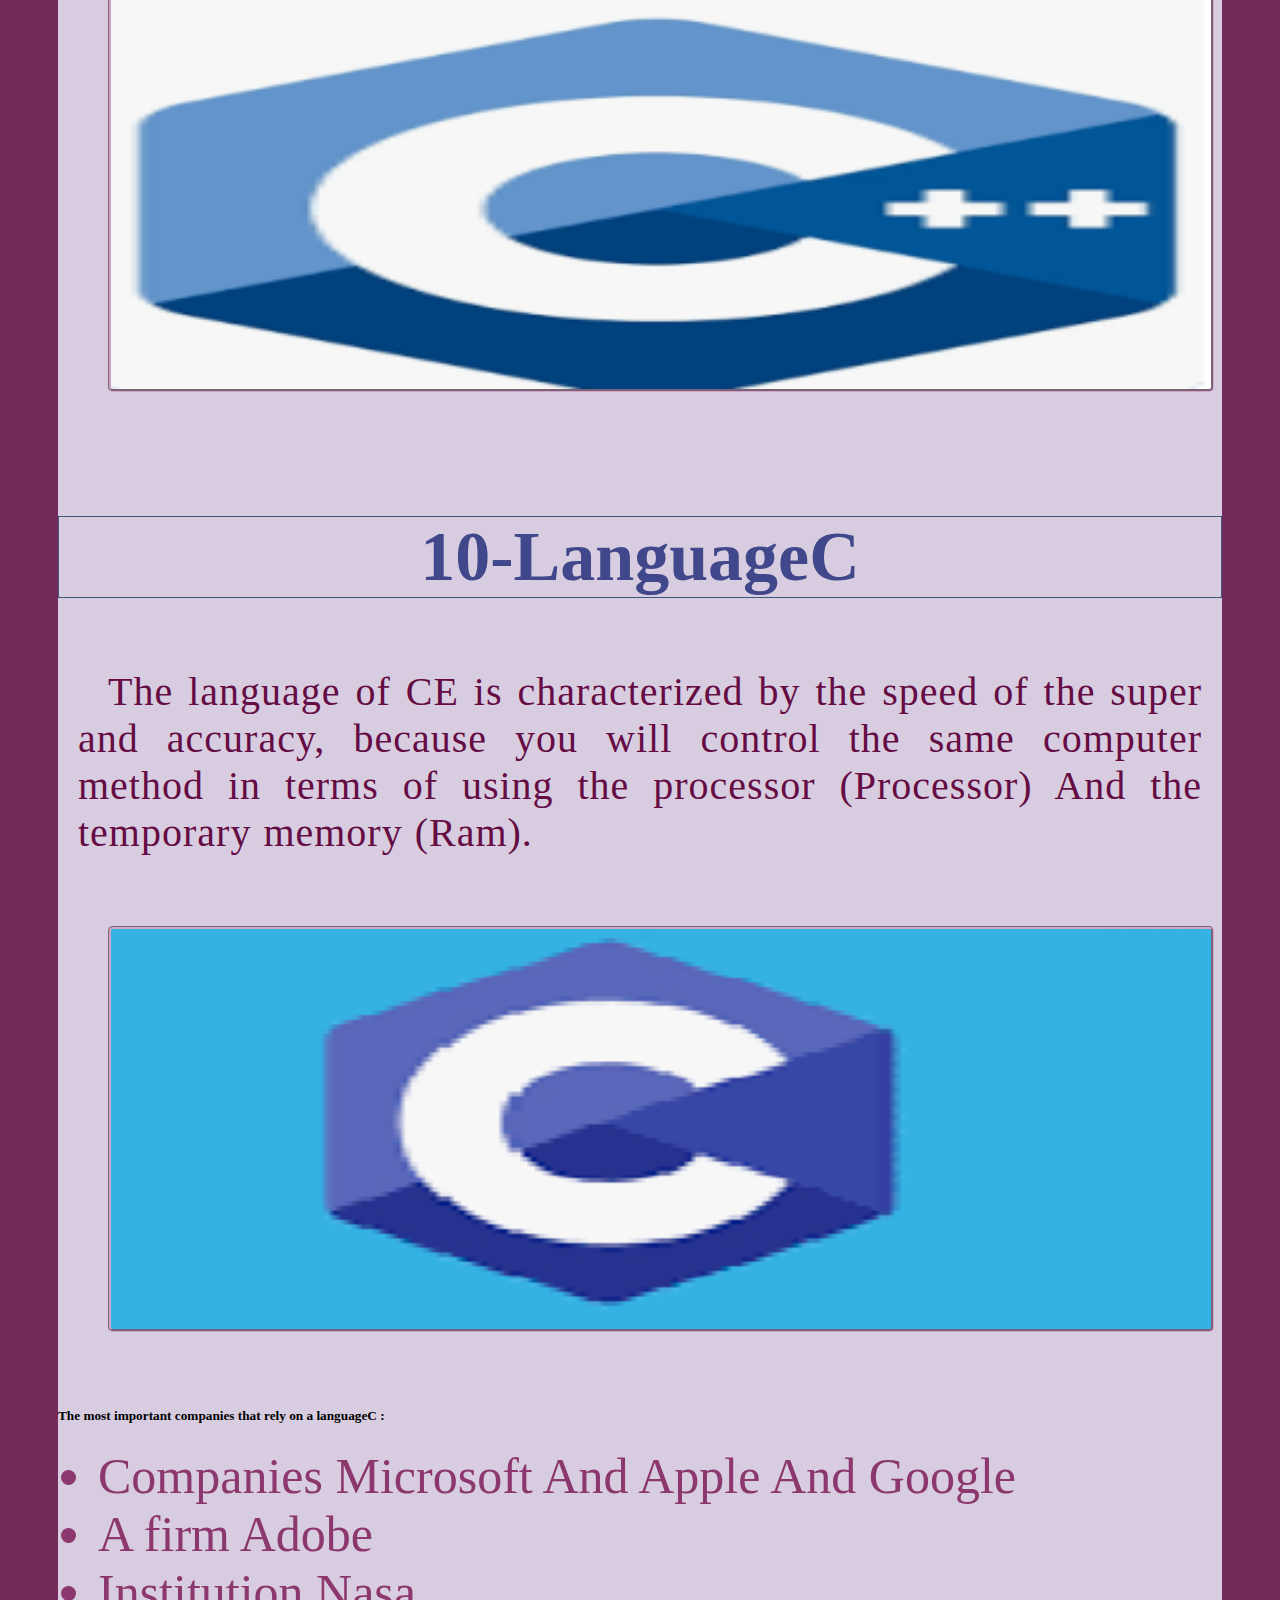
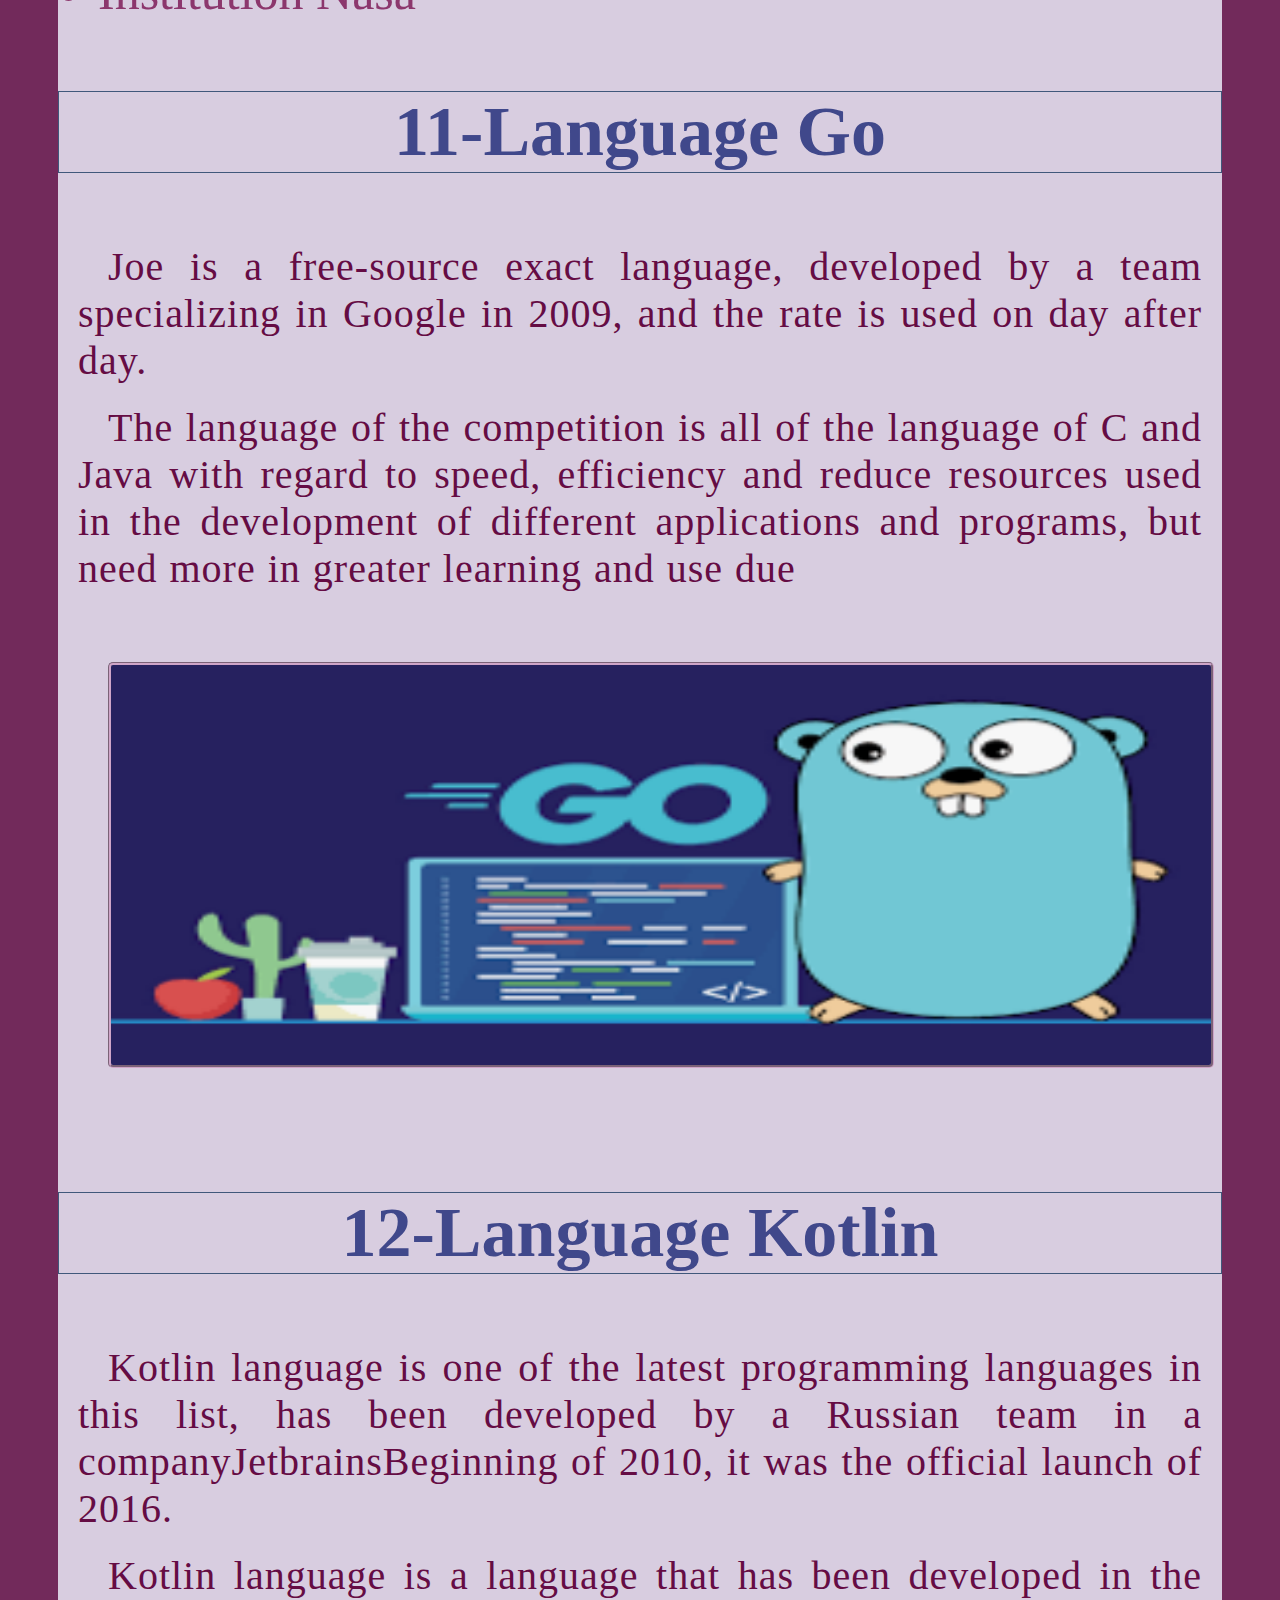
<file: programing.html>
<!DOCTYPE HTML>
<html>
    <head>
        <meta charset="utf-8" />
        <meta name="discription" content="Programming Language" />
        <title>
          Programming
        </title>
        <link rel="stylesheet" href="css1.css" />
		<Style>
		  img{
		    width:1100px;
			height:400px;
			align:center;
			border-radius: 5px;
			border-size:1px;
			 
		  }
		</style>
    </head>
    <body>
      <div>
	   <h1>Programming</h1>
	     <p>Programming is the process of writing instructions and guidance orders for a computer or any other device, such as DVD players, audio and image receivers in modern
           communication systems, to guide this device and inform you how to deal with data or how to execute a series of the required business is called algorithm.</p>
		     <img src="mona/img1.png" />
         <p>The date of software development is the programming language of the only interface between human and computer that is done by writing a set of instructions
		 (instructions(Pass) and a program to implement a specific order, and this language is defined in the name of the programming language.</p>
		       <img src="mona/img13.jpg" /> 
         <h4>Programming</h4>
		 <p>Today, hundreds of programming languages that vary in their objectives and functionality, have been passed by long-term stages of evolution until the sharply
     		 reached today's shape.</p>
			     <img src="mona/img2.png" />
          <p>For this you find a common java language in developing business applications in various fields in particular areas in the banking sector and various banking
     		  services and online payment, so you find giant companies such as suchAmazonAndE-bayRely on Java language significantly.</p>
			 <h4>Programming Languages</h4>
             <h3>1-LanguageHtml</h3>
                  			 
             <p>Word Html is a shortcut forHyper Text Markup Language, And its translation of her Arabic (the language of the super-text encoding) meaning in a
        			 simpleHtml It is a set of instructions that are used for hostage webpages. </p>
			 <p>Has been developed Html by the famous programmer tim berners-Lee1993, with the most important new instructions have been added to facilitate the development of
          			  the site development, and were high in 2014 with a versionHTML 5.</p>
			 <img src="mona/img7.png" />
			 <h3>2-Language Css</h3>
			  
			 <p>Word Css is a shortcut for Cascading Style Sheets, And translated by Arabic (pharmaceutical pages) in a simple sense Css It is a set of code that is used in the page format.</p>
			 <p>The development was developed Css by the programmer hakon In 1994, to add aesthetic touch on web pages and make the consumption of better information and easier.</p>
			 <p>You can say that there is no web page withoutHtmlAndCss, For this there is no web developer does not know it well.</p>
			 
			 <img src="mona/img8.png" />
			 <h3>3-Language Sql</h3>
			  
			 <p>Word Sql are the abduction of Structured Query Language, And translated by Arabic (the language of structural queues) a senseSqlIs the language that is used to deal 
			       with the databases and manipulated it in different ways.</p>
			 <p>Features Sql simply stressing its script for its text (Syntax) It is similar to the regular English language we use (Select - Add - Delete - Create) And so.</p>
			 <img src="mona/img12.png" />
			 <h3>4-Language Python</h3>
			  
			 <p>Language Is a language programming and interpretation, meaning that it can almost use it in all tasks in the science program like:</p>
			 <ul>
			 <li>Web Development</li>
			 <li>Development of games</li>
			 <li>Development of phone applications</li>
			 <li>Building software computers (Desktop Apps)</li>
			 <li>Writing Different to perform specific and fast tasks</li>
			 <li>Develop different artificial intelligence applications</li>
			 <li>Analysis and data collection (Data Analysis - Data Science)</li>
			 </ul>
			 <img src="mona/img10.png" />
			 <h3>5-LanguageJavascript</h3>
			  
			 <p>JavaScript is one of the most famous world-class programming languages, most of the web and web pages depends on them because it is responsible for any	variable content</p>
			 <p>This is not all, there is a back side of the sites or so-called (Back -End), A special to deal with server and databases, which are doneDependenceIt is on Node.js.</p>
			 <img src="mona/img9.png" />
			 <h3>6-Language Java</h3>
			  
			 <p>Java is a multi-use programming language, which is doneDependenceIt has many in the tasks especially in the development of phone applications, games and high-level calculations.</p>
			 <img src="mona/img5.png" />
			 <h3>7-Language C#</h3>
			  
			 <p>There are many companies around the world that depends on the SCHAP language especially in the field of games, because one of the most famous games engines in the worldUnityIt was built by my language and C Sharp.</p>
			 <p>If you do not know; EngineUnityCompleteDependenceIt to build hundreds like games like a gamePokémon GoFamous and many more.</p>
             <img src="mona/img3.png" />
			 <h3>8-Language Php</h3>
			  
			 <p>The Php is a language programming language (Scripting Programming Language) Used in web development, especially with regard to dealing with server.</p>
			 <p>LanguagePhpOriginally a set of different applications written in a languagePerl, Which was then collected and arranged until it became what it was now.</p>
			 <img src="mona/img4.png" />
			 <h3>9-Language C++</h3>
			   
			 <p>LCDPlusIs a multi-use programming language developed in 1980 by giant programmerBjarne StroustrupIn one company coefficientAt & tAmerican famous in the field of communication.</p>
			 <p>LCDPlusIt is one of the most important programming languages, because it was developed to be a lack of the cyclone, so it has the same uses and characteristics that we will talk about in the next item</p>
			 
			 <img src="mona/img3.png" />
			 <h3>10-LanguageC</h3>
			    
			 <p>The language of CE is characterized by the speed of the super and accuracy, because you will control the same computer method in terms of using the processor (Processor) And the temporary memory (Ram).</p>
			 
			 
			 <img src="mona/img6.png" />
			 <h5>The most important companies that rely on a languageC :</h5>
			 <ul>
			  <li>Companies Microsoft And Apple And Google</li>
			  <li>A firm Adobe</li>
			  <li>Institution Nasa</li>
			 </ul> 
			 <h3>11-Language Go</h3>
			 
			 <p>Joe is a free-source exact language, developed by a team specializing in Google in 2009, and the rate is used on day after day.</p>
			 <p>The language of the competition is all of the language of C and Java with regard to speed, efficiency and reduce resources used in the development of different 
			     applications and programs, but need more in greater learning and use due</p>
			 <img src="mona/img14.png" />
			 <h3>12-Language Kotlin</h3>
			 
			 <p>Kotlin language is one of the latest programming languages in this list, has been developed by a Russian team in a companyJetbrainsBeginning of 2010, it was the official launch of 2016.</p>
			 <p>Kotlin language is a language that has been developed in the basis for building apps for phones on a systemAndroidQuickly and efficiently higher than Java language and at a lower cost.</p>
			 <p>This company has announced in 2017 it will depend on the language of Cotlen in the development of a systemAndroidThe same, this was the main reason 
			     behind the famous language of this language, and started using it by a lot of developers.</p>
			 <img src="mona/img15.png" />
			 <h2>The most important companies that rely on the language of Cotella</h2>
			 <h4>A firmEvernote:</h4>
			 <p>One of the most important timer application and task management.</p>
			 <h4>A firmCoursera:</h4>
			 <p>One of the most famous platformsCoursesOnline.</p>
			 <h4>A firmPinterest:</h4>
			 <p> Which has a site and application The famous in a world Media, which relies tens of millions of users.</p>
			 <h4>A firmUber:</h4>
			 <p>Ober's recently adopted the Kotlen language in developing their own application.</p>
			 <p>You may not find many jobs or companies in the Arab world that depend on the language of the Cotellan at the moment, because the language is modern,
			   and transportation will need a lot of resources and time.</p>
			 <p>But many programmers expect an increaseDependenceOn the language of Cotlen with the time due to its efficiency, they will get higher position in the coming years.</p>
	 
	 </div>
	                        <a href="cor.html">My Corses</a>
                                   <br />
                            <a href="index.html">Home Page</a>
							       <br />
    </body>
</html>
</file>
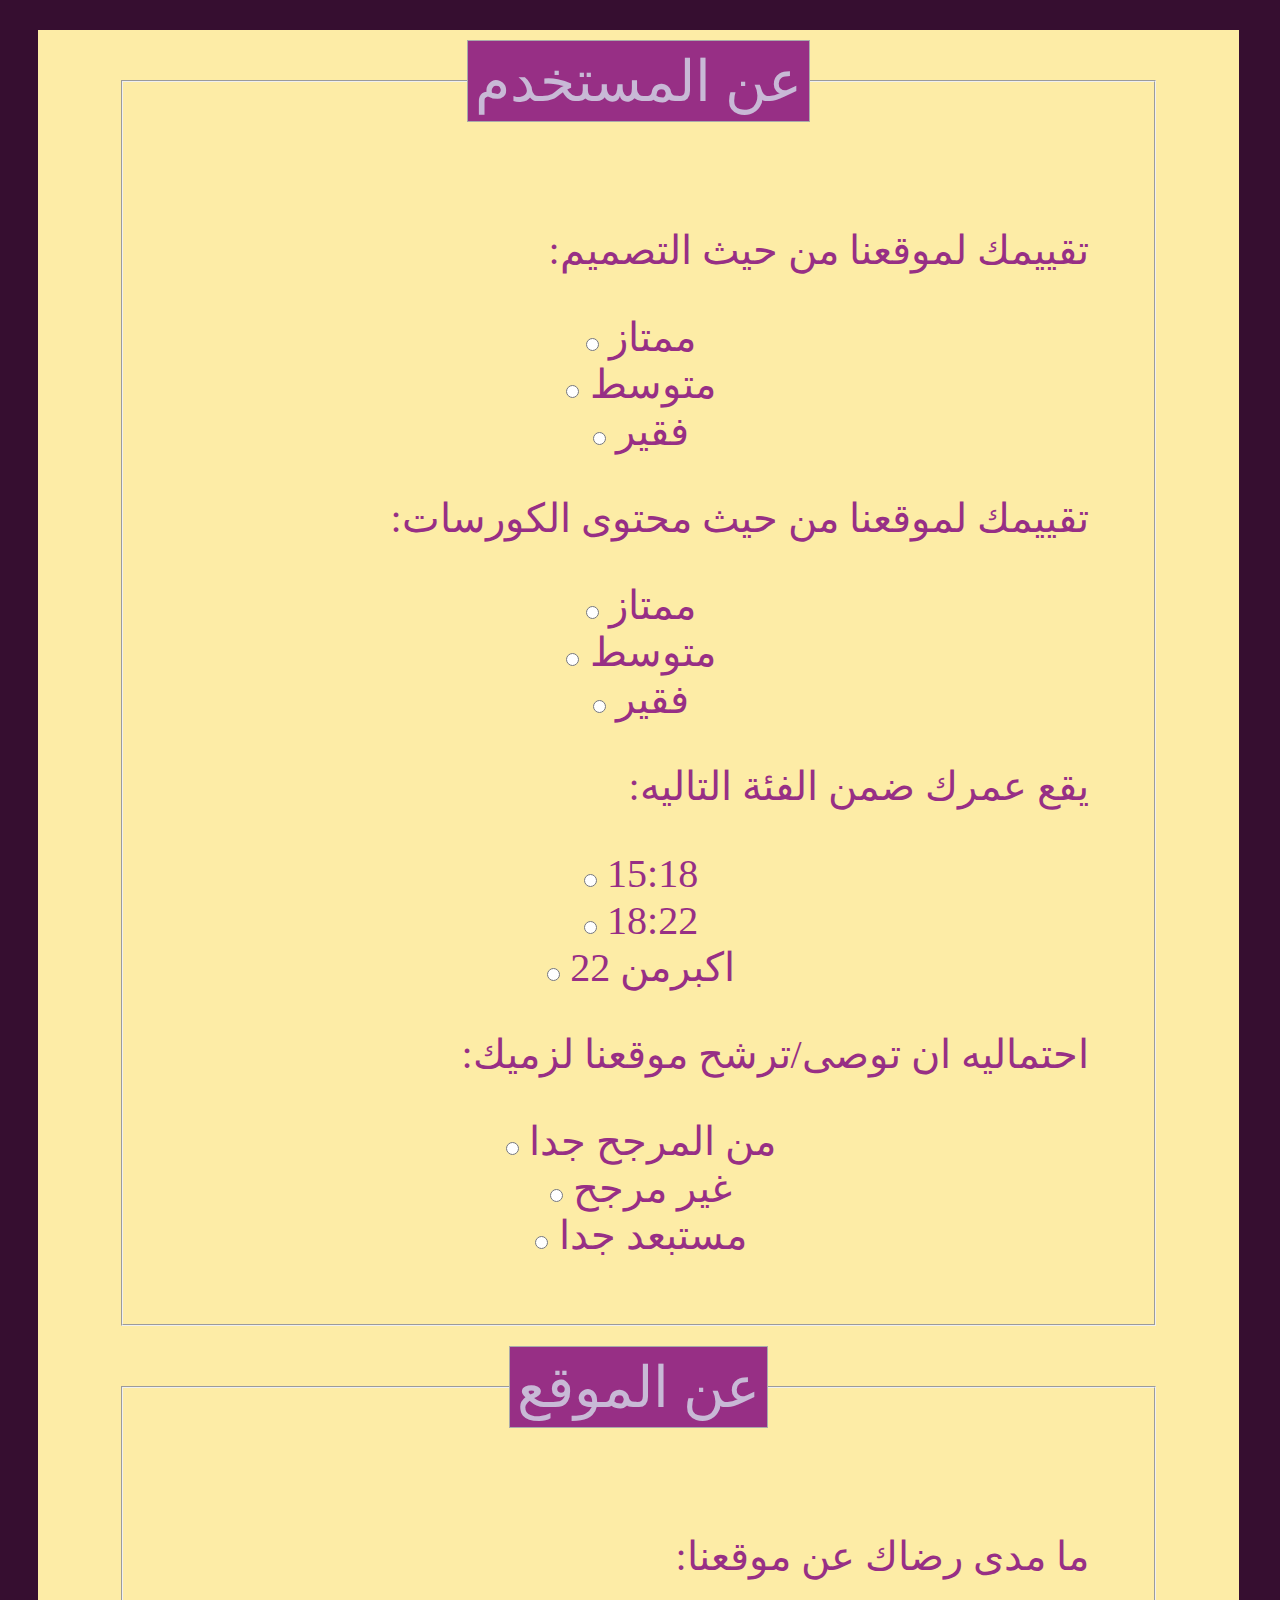
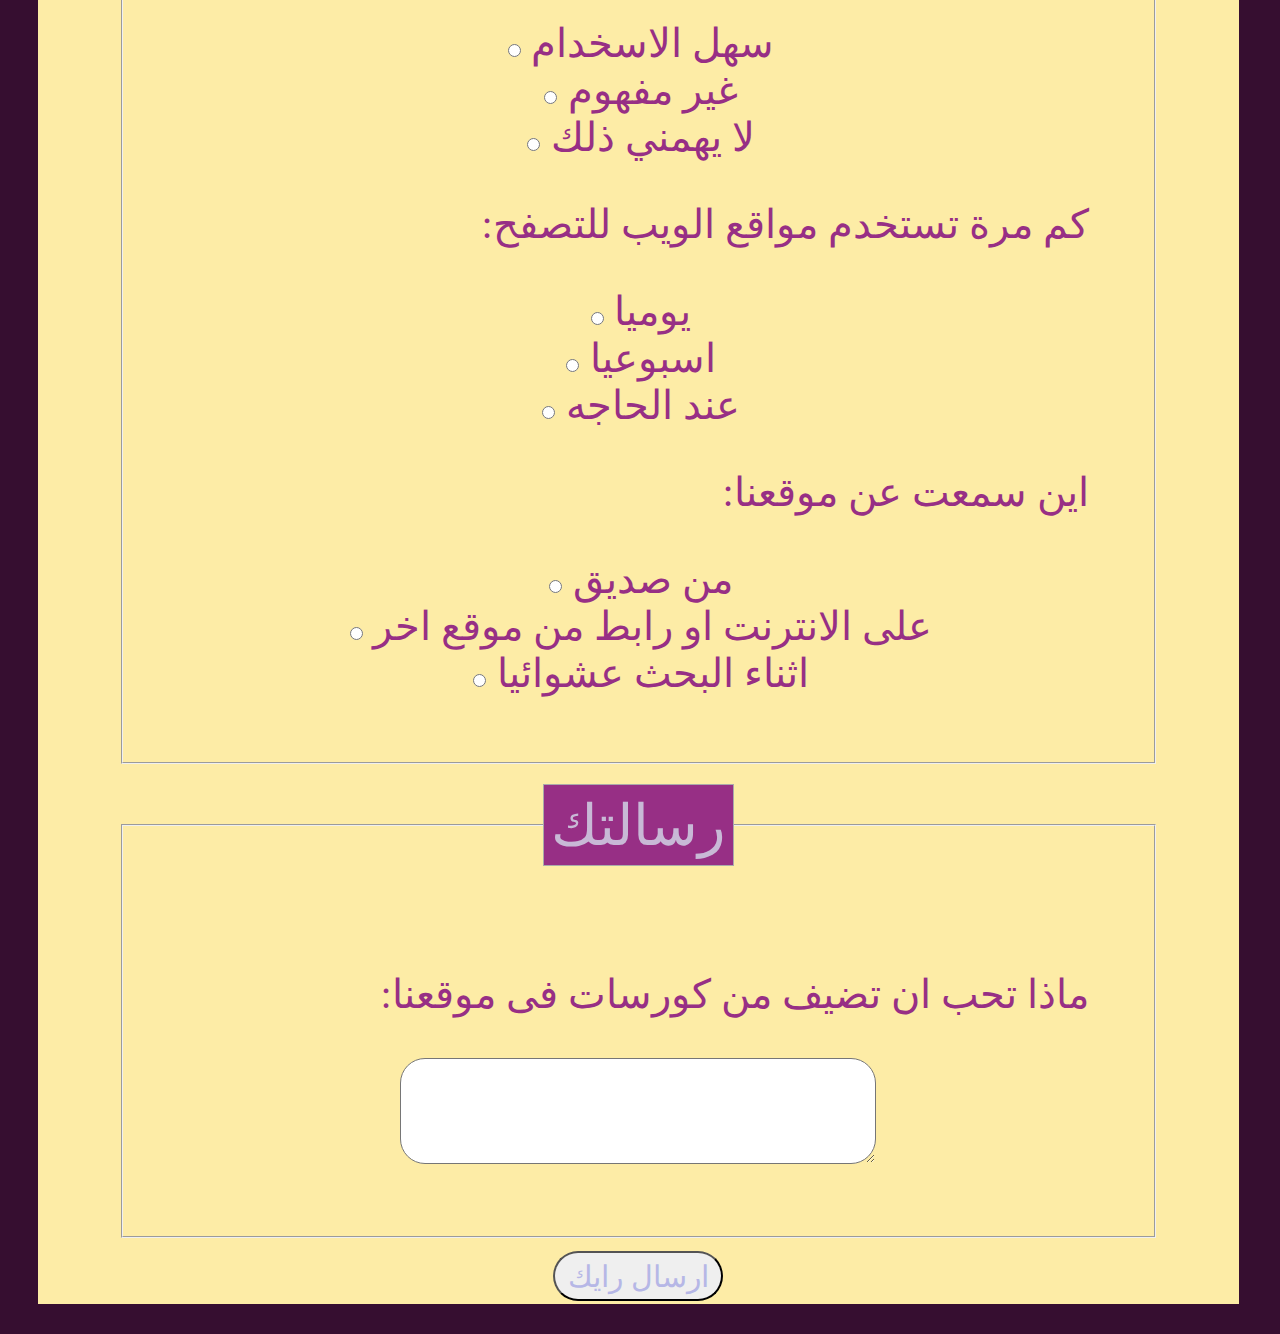
<file: quation.html>
<!DOCTYPEhtml>
<html>
    <head>
        <meta charset="utf-8" />
        <meta name="discription" content="رايك يهمنا" />
        <title>رايك يهمنا</title>
        <style>
		    body{
                background-color:#360e30;
				text-align:center;
				color:#c8b9d6;
				font-size:30px;
				
            }
            div{
				width:95%;
				height:90%;
				background-color:#fdeca6;
				margin:30px;
            }
			p{
              color:#972f85;
              font-size:40px;
              text-align:right;			  
            }
			
            fieldset{
                margin: 10px;
                width:75%;
                display:inline;
				padding:65px;
            }
            legend{
                border:1px groove #aaa;
                padding:7px;
                background-color: #972f85;
				font-size:57px;
            }
			label{
			 color:#972f85;
             font-size:40px;
           
			}
			textarea{
			width:470px;
			height:100px;
			border-radius: 25px;
			font-size:30px;
			}
			#inp{
			width:170px;
			height:50px;
			margin:3px;
		    color:#b6b7e6;
			font-size:30px;
			border-radius: 30px;
			}
			
            
            
        </style>
    </head>
    <body>
        <div>
		<form>
        <fieldset id="on">
		
		 
		<p>:تقييمك لموقعنا من حيث التصميم</p>
        <input type="radio" name="2" value="ممتاز" id="4" />
        <label for="4">ممتاز</label>
        <br>
        <input type="radio" name="2" value="متوسط" id="5" />
        <label for="5">متوسط</label>
        <br>
        <input type="radio" name="2" value="فقير" id="6" />
        <label for="6">فقير</label>
		
		<p>:تقييمك لموقعنا من حيث محتوى الكورسات</p>
        <input type="radio" name="3" value="ممتاز" id="7" />
        <label for="7">ممتاز</label>
        <br>
        <input type="radio" name="3" value="متوسط" id="8" />
        <label for="8">متوسط</label>
        <br>
        <input type="radio" name="3" value="فقير" id="9" />
        <label for="9">فقير</label>
		<legend>عن المستخدم</legend>
        <p>:يقع عمرك ضمن الفئة التاليه</p>
        <input type="radio" name="4" value="15:18" id="10" />
        <label for="10">15:18</label>
        <br>
        <input type="radio" name="4" value="18:22" id="11"/>
        <label for="11">18:22</label>
        <br>
        <input type="radio" name="4" value="22 اكبرمن" id="12"/>
        <label for="12">22 اكبرمن</label>
		
		
        <p>:احتماليه ان توصى/ترشح موقعنا لزميك</p>
        <input type="radio" name="5" value="من المرجح جدا" id="13"/>
        <label for="13">من المرجح جدا</label>
        <br>
        <input type="radio" name="5" value="غير مرجح" id="14"/>
        <label for="14">غير مرجح</label>
        <br>
        <input type="radio" name="5" value="مستبعد جدا" id="15"/>
        <label for="15">مستبعد جدا</label>
		</fieldset>
            <br />
        <fieldset id="on">
		<legend>عن الموقع </legend>
        <p>:ما مدى رضاك عن موقعنا</p>
        <input type="radio" name="6" value="سهل الاسخدام" id="16"/>
        <label for="16">سهل الاسخدام</label>
        <br>
        <input type="radio" name="6" value="غير مفهوم" id="17"/>
        <label for="17">غير مفهوم</label>
        <br>
        <input type="radio" name="6" value="لا يهمني ذلك" id="18"/>
        <label for="18">لا يهمني ذلك</label>
		   
		<p>:كم مرة تستخدم مواقع الويب للتصفح</p>
        <input type="radio" name="7" value="يوميا" id="19"/>
        <label for="19">يوميا</label>
        <br>
        <input type="radio" name="7" value="اسبوعيا" id="20"/>
        <label for="20">اسبوعيا</label>
        <br>
        <input type="radio" name="7" value="عند الحاجه" id="21"/>
        <label for="21">عند الحاجه</label>
		<br />
		<p>:اين سمعت عن موقعنا</p>
        <input type="radio" name="1" value="من صديق" id="1" />
        <label for="1">من صديق</label>
            <br />
        <input type="radio" name="1" value="على الانترنت او رابط من موقع اخر" id="2" />
        <label for="2">على الانترنت او رابط من موقع اخر</label>
            <br />
        <input type="radio" name="1" value="اثناء البحث عشوائيا" id="3" />
        <label for="3">اثناء البحث عشوائيا</label>
	        <br />
       </fieldset>

 <br />
	   
       <fieldset>
        <legend>رسالتك</legend>
		<p>:ماذا تحب ان تضيف من كورسات فى موقعنا </p>
        <textarea></textarea>
        <br>
       </fieldset>
	    <br>
	   <input type="reset" value="ارسال رايك" id="inp" />
	   
	   </form>
        </div>
    </body>
</html>
</file>
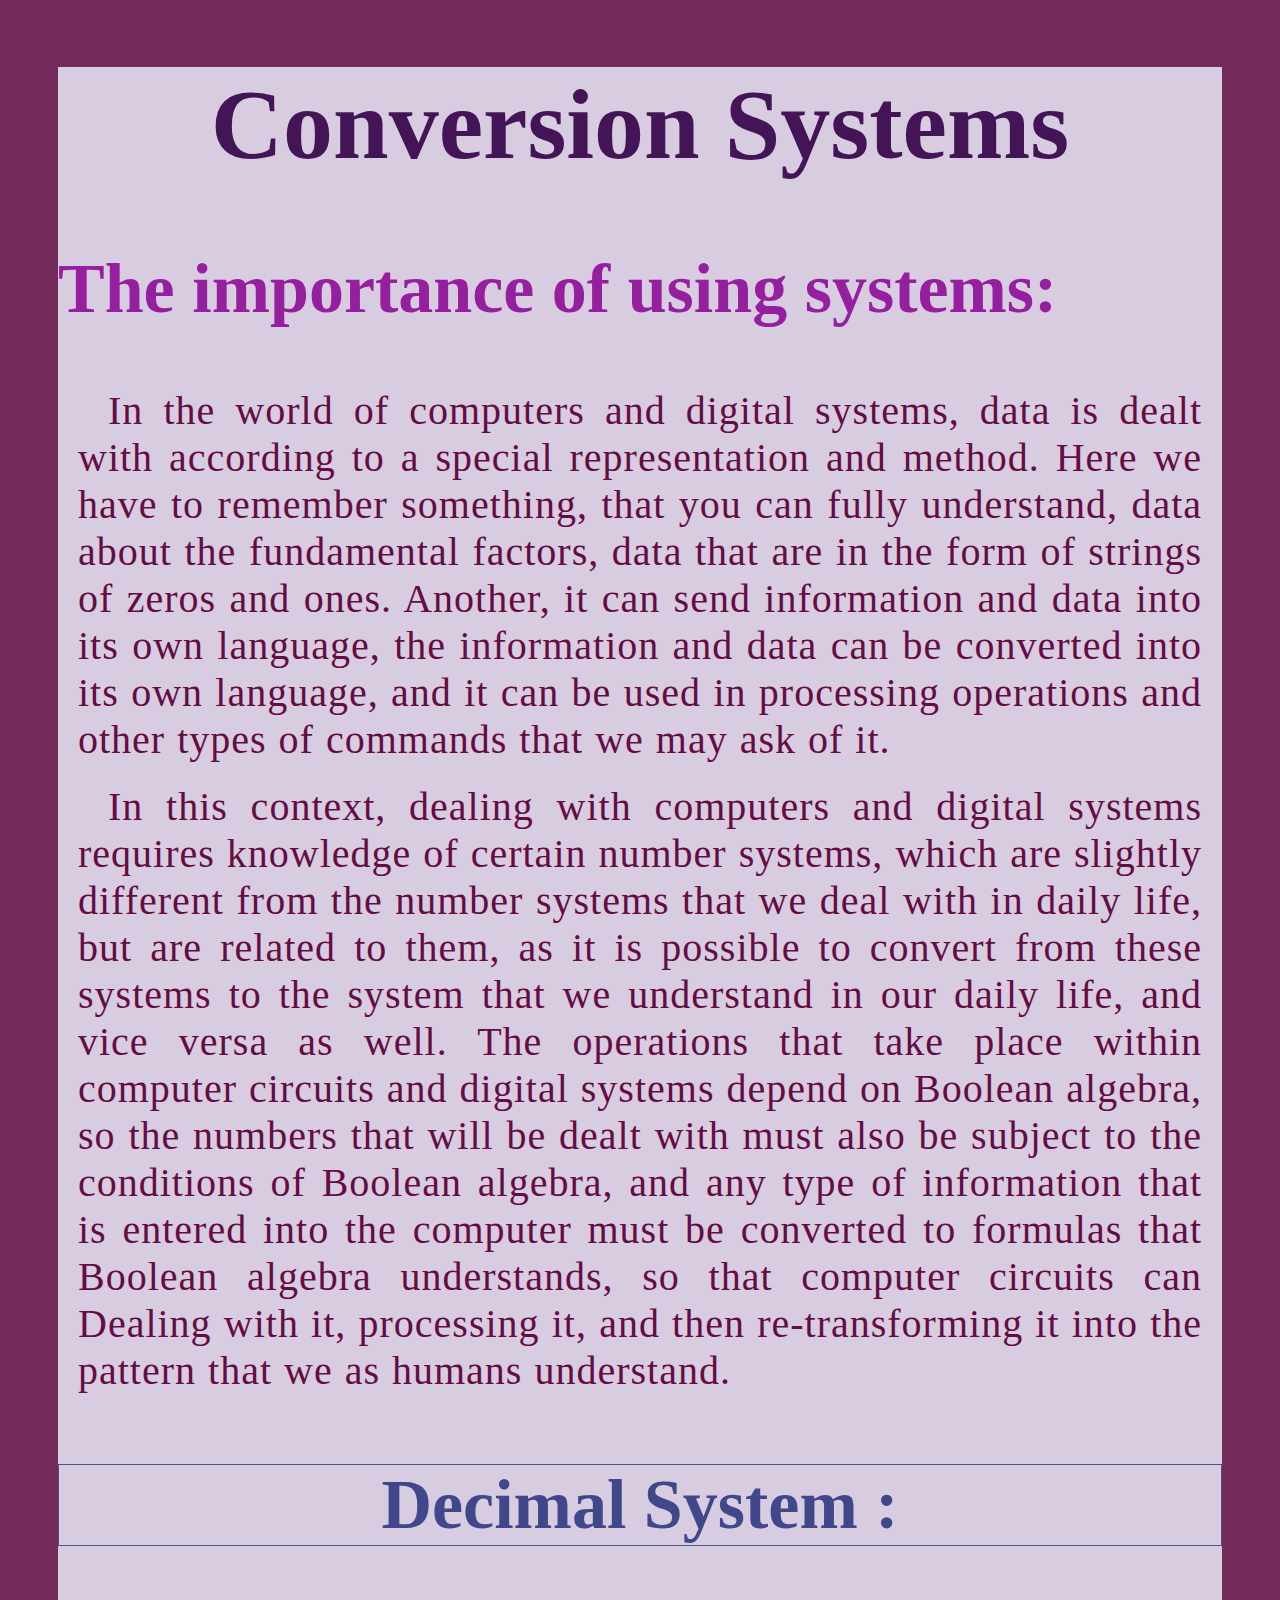
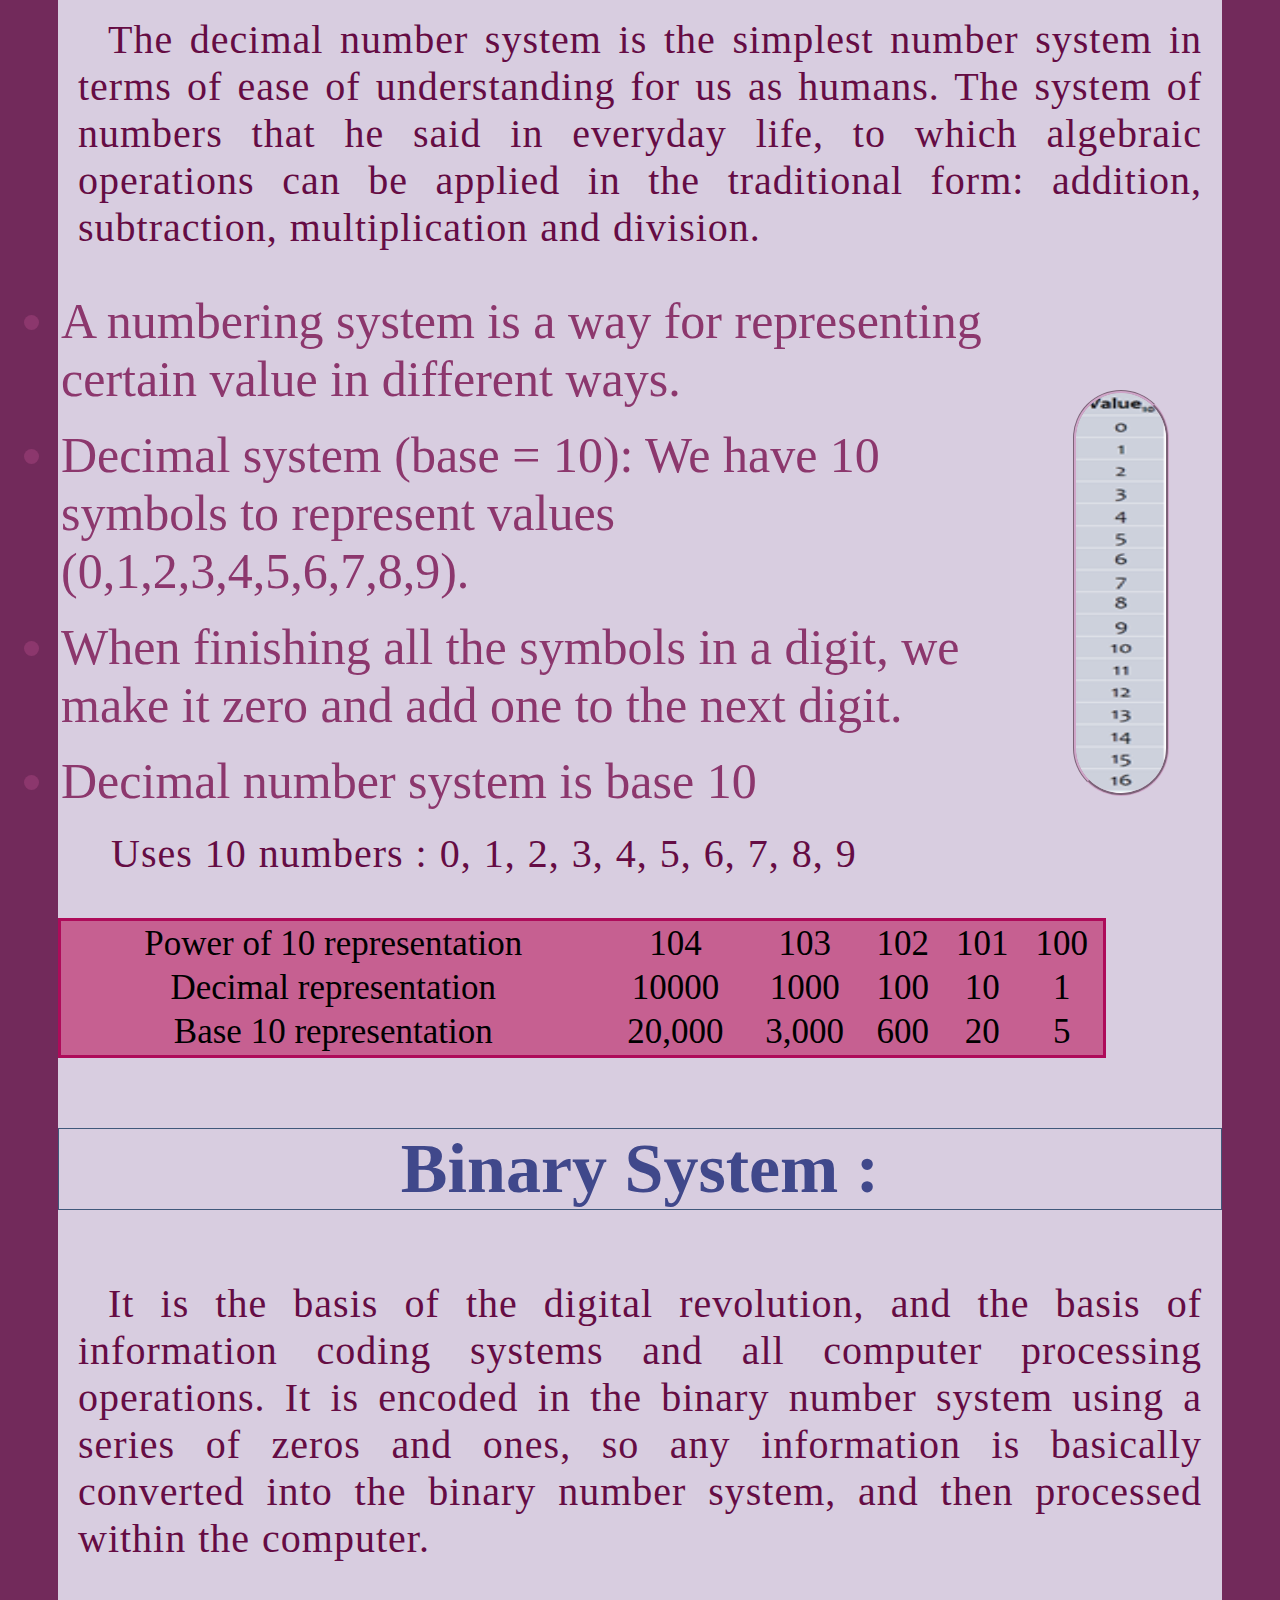
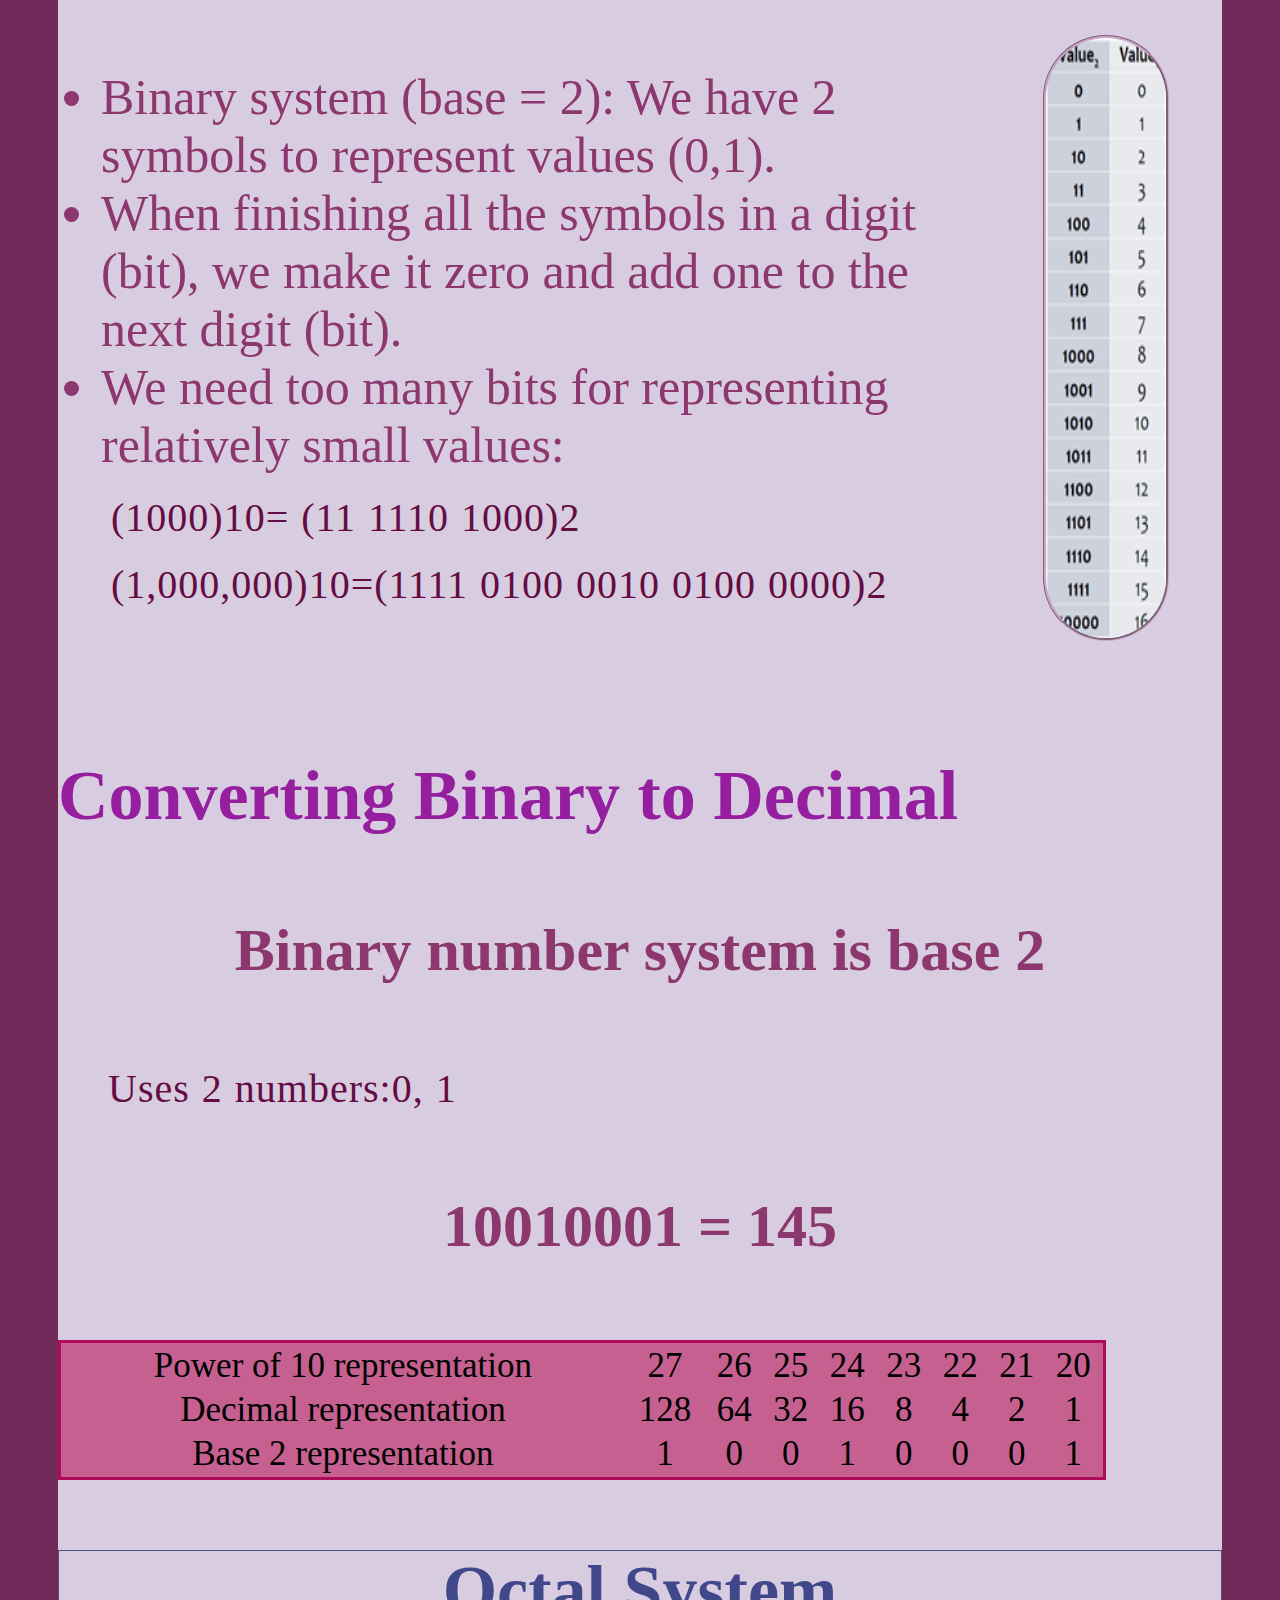
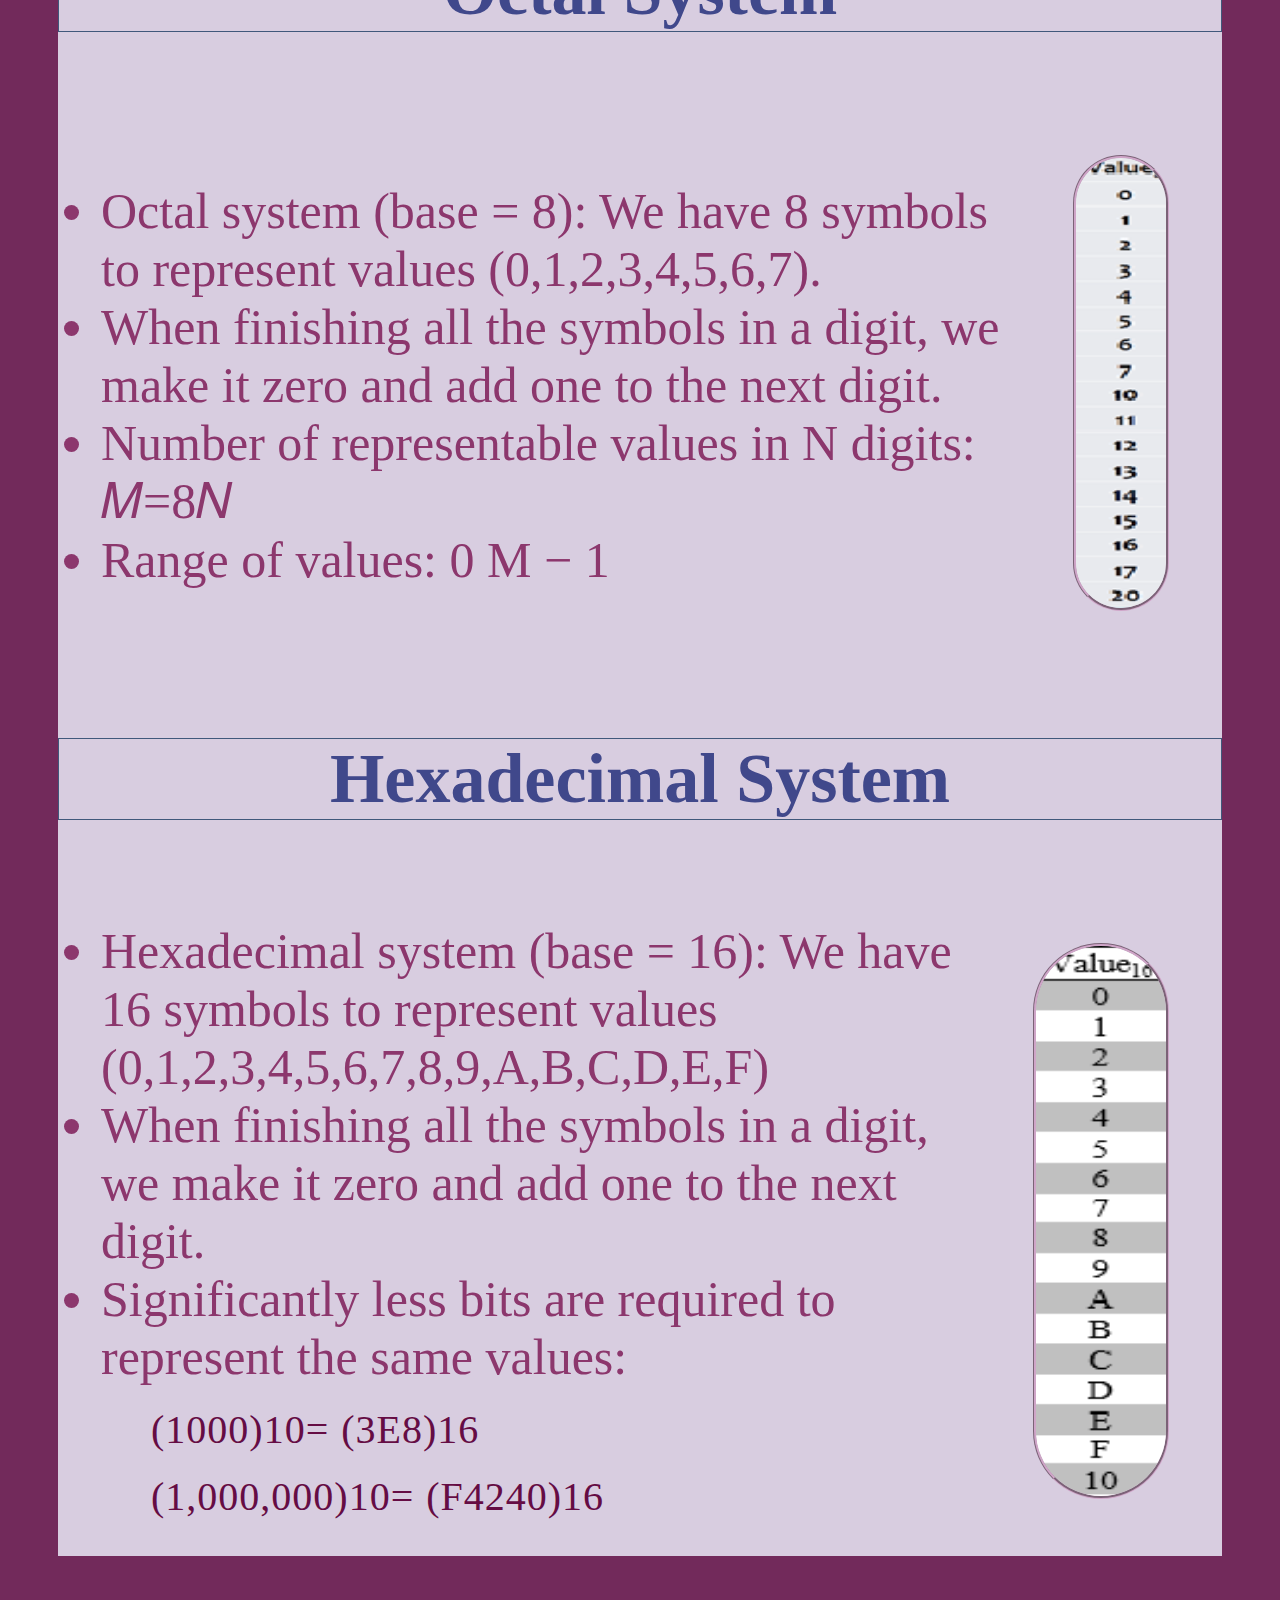
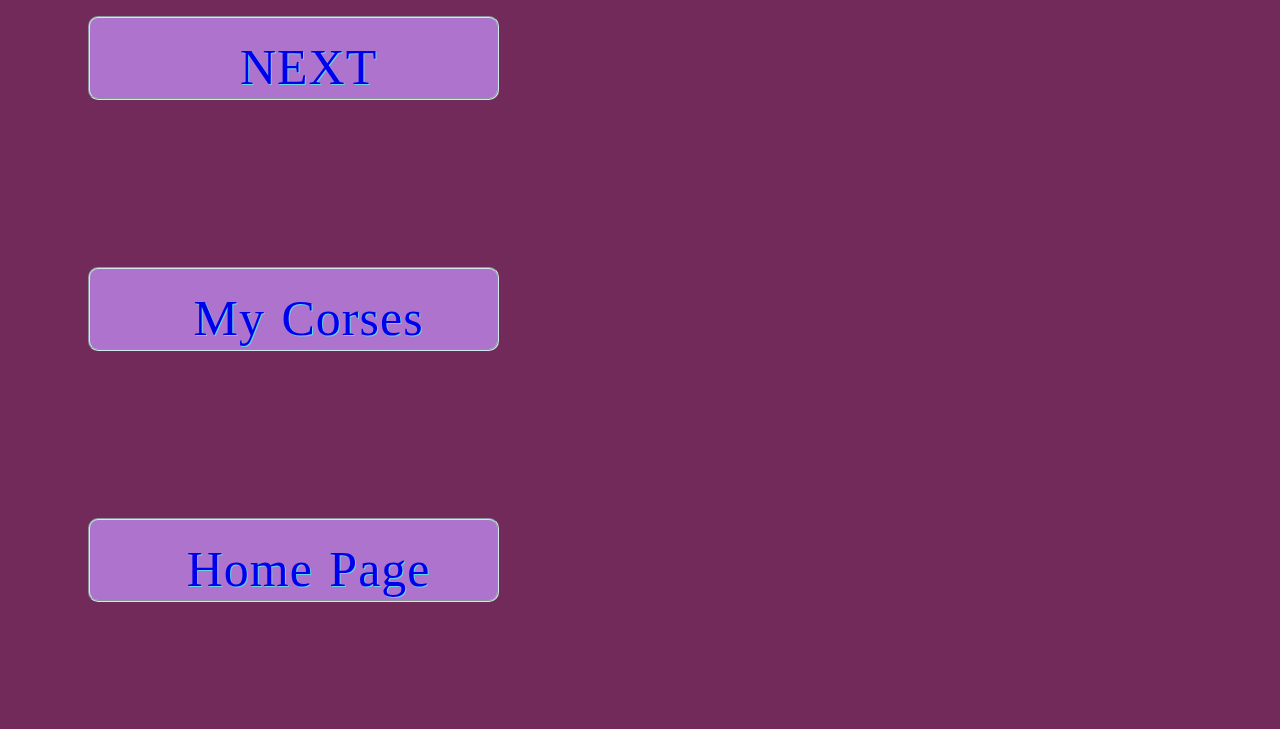
<file: systems.html>
<!DOCTYPE HTML>
<html>
    <head>
        <meta charset="utf-8" />
        <meta name="discription" content="Conversion Systems" />
        <title>
          Conversion Systems
        </title>
        <link rel="stylesheet" href="css1.css" />
        <style>
        #ta{
		border:3px solid #ae0b5a;
		background-color:#c66091;
		width:90%;
		font-size:35px;}
        </style>
    </head>
    <body>
<div>	
 <h1>Conversion Systems</h1>
 <h2>The importance of using systems:</h2>
<p>In the world of computers and digital systems, data is dealt with 
according to a special representation and method. Here we have to
 remember something, that you can fully understand, data about the
 fundamental factors, data that are in the form of strings of zeros
 and ones. Another, it can send information and data into its own 
 language, the information and data can be converted into its own 
 language, and it can be used in processing operations and other
 types of commands that we may ask of it.</p>
<p>In this context, dealing with computers and digital systems 
requires knowledge of certain number systems, which are slightly 
different from the number systems that we deal with in daily life,
 but are related to them, as it is possible to convert from these systems
 to the system that we understand in our daily life, and vice versa as 
 well. The operations that take place within computer circuits and 
 digital systems depend on Boolean algebra, so the numbers that will
 be dealt with must also be subject to the conditions of Boolean algebra,
 and any type of information that is entered into the computer must be 
 converted to formulas that Boolean algebra understands, so that computer
 circuits can Dealing with it, processing it, and then re-transforming 
 it into the pattern that we as humans understand.</p>


<h3>Decimal System :</h3>
<p>The decimal number system is the simplest number system in terms of
 ease of understanding for us as humans. The system of numbers that
 he said in everyday life, to which algebraic operations can be applied 
 in the traditional form: addition, subtraction, multiplication and 
 division.</p>
 

 
 <table>
 <tr>
 <td>
 <ul style="display:inline;">
<li>A numbering system is a way for representing certain value
       in different ways.</li>
	   <br>
<li >Decimal system (base = 10): We have 10 symbols to represent
      values (0,1,2,3,4,5,6,7,8,9).</li>
	  <br>
<li>When finishing all the symbols in a digit, we make it zero 
     and add one to the next digit. </li>
	 <br>

<li>	Decimal number system is base 10</li>
     <p>Uses 10 numbers :	0, 1, 2, 3, 4, 5, 6, 7, 8, 9</p>
	 <br>
</ul>
</td>
<td>
 <img src="haidy/dic.png"  style="display:inline; height:400px; width:90px;" />
</td>
</tr>
</table>
<table id="ta">
  <tr>
    <td>Power of 10 representation</td>
	<td>104</td>
	<td>103</td>
	<td>102</td>
	<td>101</td>
	<td>100</td>
  </tr>
  <tr>
    <td>Decimal representation</td>
	<td>10000</td>
	<td>1000</td>
	<td>100</td>
	<td>10</td>
	<td>1</td>
  </tr>
  <tr>
    <td>Base 10 representation</td>
	<td>20,000</td>
	<td>3,000</td>
	<td>600</td>
	<td>20</td>
	<td>5</td>
  </tr>
</table>
<h3>Binary System :</h3>
<p>It is the basis of the digital revolution, and the basis of information
 coding systems and all computer processing operations. It is encoded in 
 the binary number system using a series of zeros and ones, so any 
 information is basically converted into the binary number system, 
 and then processed within the computer.</p>
 <table>
 <tr>
  <td>
  <ul>
    <li>Binary system (base = 2): We have 2 symbols to represent values (0,1).</li>
    <li>When finishing all the symbols in a digit (bit), we make it
          zero and add one to the next digit (bit).</li>
	<li>We need too many bits for representing relatively small values:</li>
  </ul>
    <p>(1000)10= (11 1110 1000)2</p>
    <p>(1,000,000)10=(1111 0100 0010 0100 0000)2</p>
  </td>
  <td> <img src="haidy/dicm.png"  style="display:inline; height:600px; width:120px;" /></td>
 </tr>
 </table>
 <h2>Converting Binary to Decimal<h2>
<h4>Binary number system is base 2</h4>
<p>Uses 2 numbers:0, 1</p>
<h4>10010001 = 145</h4>
<table id="ta">
  <tr id="ta">
    <td>Power of 10 representation</td>
	<td>27</td>
	<td>26</td>
	<td>25</td>
	<td>24</td>
	<td>23</td>
	<td>22</td>
	<td>21</td>
	<td>20</td>
  </tr>
  <tr>
    <td>Decimal representation</td>
	<td>128</td>
	<td>64</td>
	<td>32</td>
	<td>16</td>
	<td>8</td>
	<td>4</td>
	<td>2</td>
	<td>1</td>
  </tr>
  <tr>
    <td>Base 2 representation</td>
	<td>1</td>
	<td>0</td>
	<td>0</td>
	<td>1</td>
	<td>0</td>
	<td>0</td>
	<td>0</td>
	<td>1</td>
  </tr>
</table>

<h3>Octal System</h3>
<table>
  <tr>
    <td>
	 <ul>
 <li>
Octal system (base = 8): We have 8 symbols to represent values 
(0,1,2,3,4,5,6,7).</li>
<li>When finishing all the symbols in a digit, we make it zero
 and add one to the next digit.</li>
 <li>Number of representable values in N digits: 𝑀=8𝑁</li>
<li>Range of values: 0      M − 1 </li>
</ul>
	</td>
    <td>
	<img src="haidy/bin.png"  style="display:inline; height:450px; width:90px;" />
	</td>
</tr>	
</table>

<h3>Hexadecimal System</h3>
<table>
  <tr>
    <td>
	 <ul>
 <li>Hexadecimal system (base = 16): We have 16 symbols to 
       represent values (0,1,2,3,4,5,6,7,8,9,A,B,C,D,E,F)</li>
<li>When finishing all the symbols in a digit, we make it zero
         and add one to the next digit.</li>
 <li>Significantly less bits are required to represent the same values:</li>
      <p>(1000)10= (3E8)16<p>
      <p>(1,000,000)10= (F4240)16</p>
</ul>
	</td>
    <td>
	<img src="haidy/hex.png"  style="display:inline; height:550px; width:130px;" />
	</td>
</tr>	
</table>
</div>
<p>

                             <a href="systems2.html">NEXT</a>
                                   <br />
                             <a href="cor.html">My Corses</a>
                                   <br />
                             <a href="index.html">Home Page</a>
							       <br />
    
  </body>
</html>
</file>
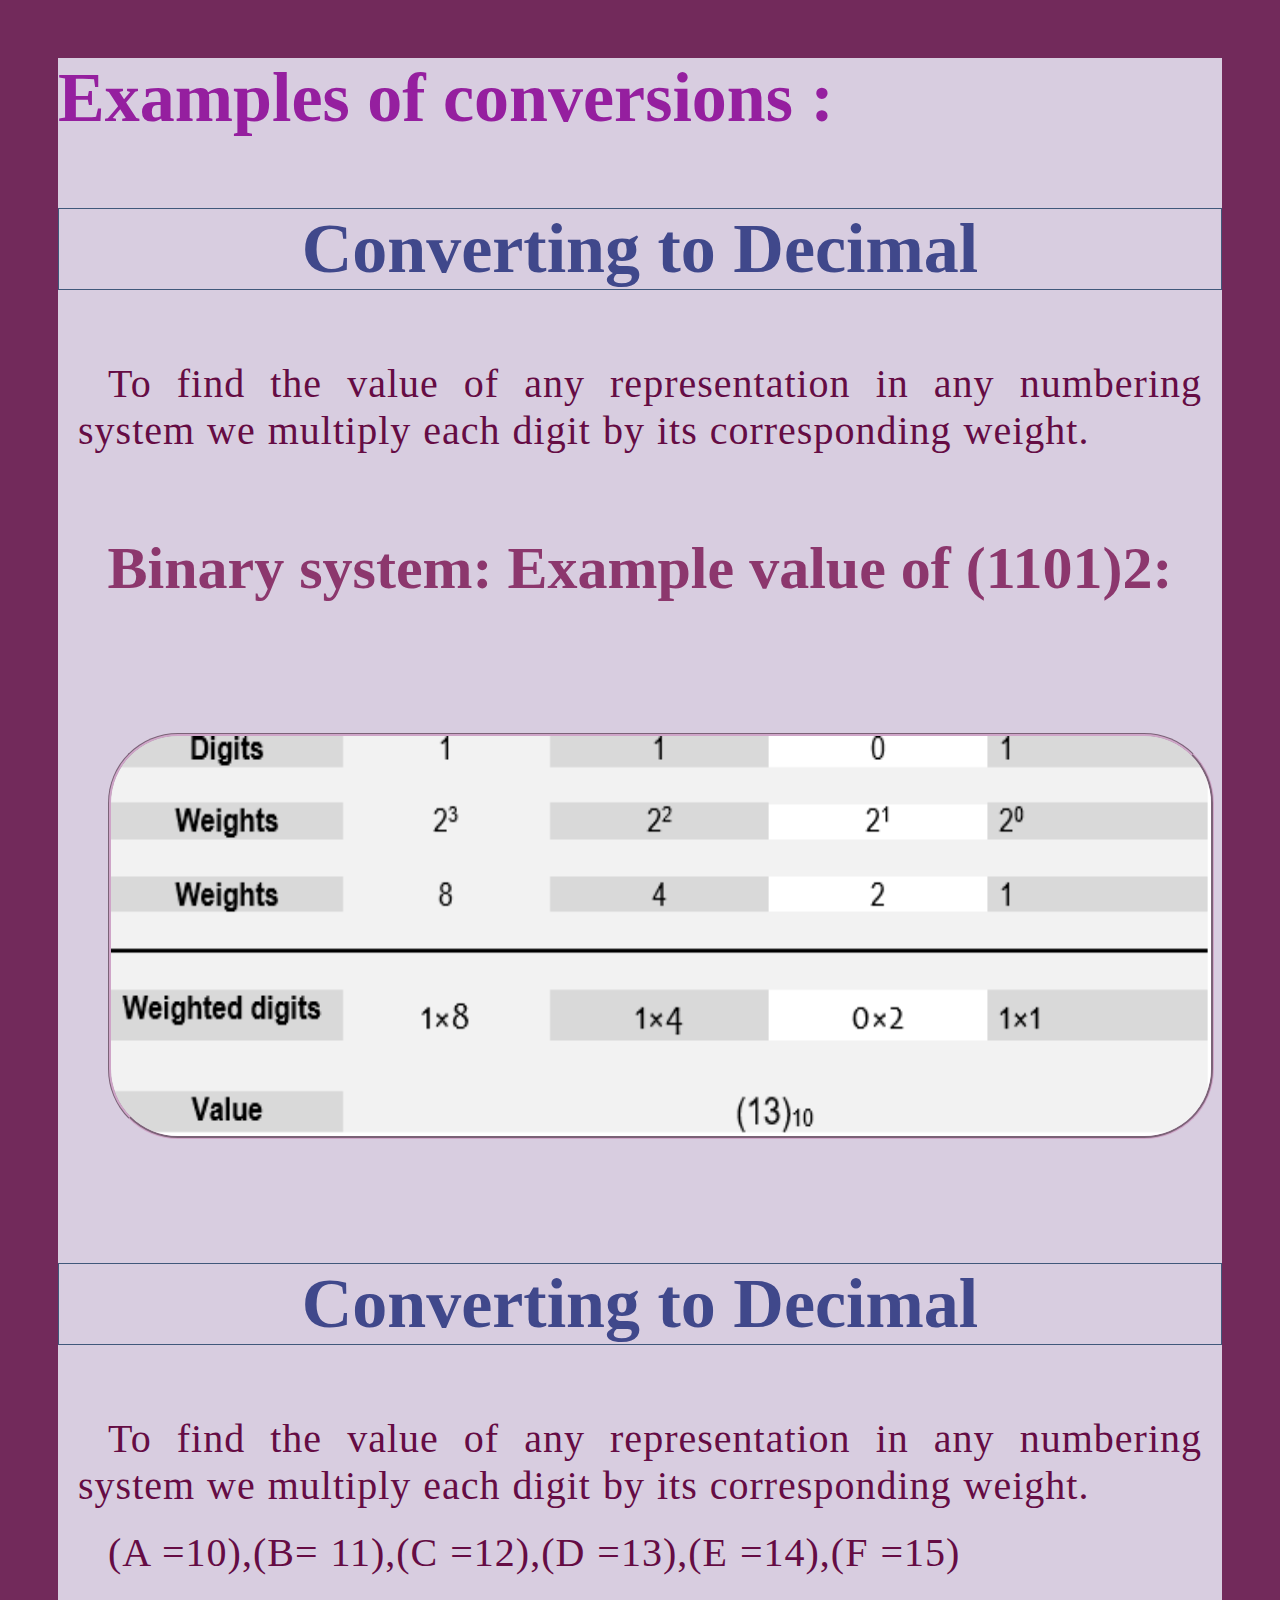
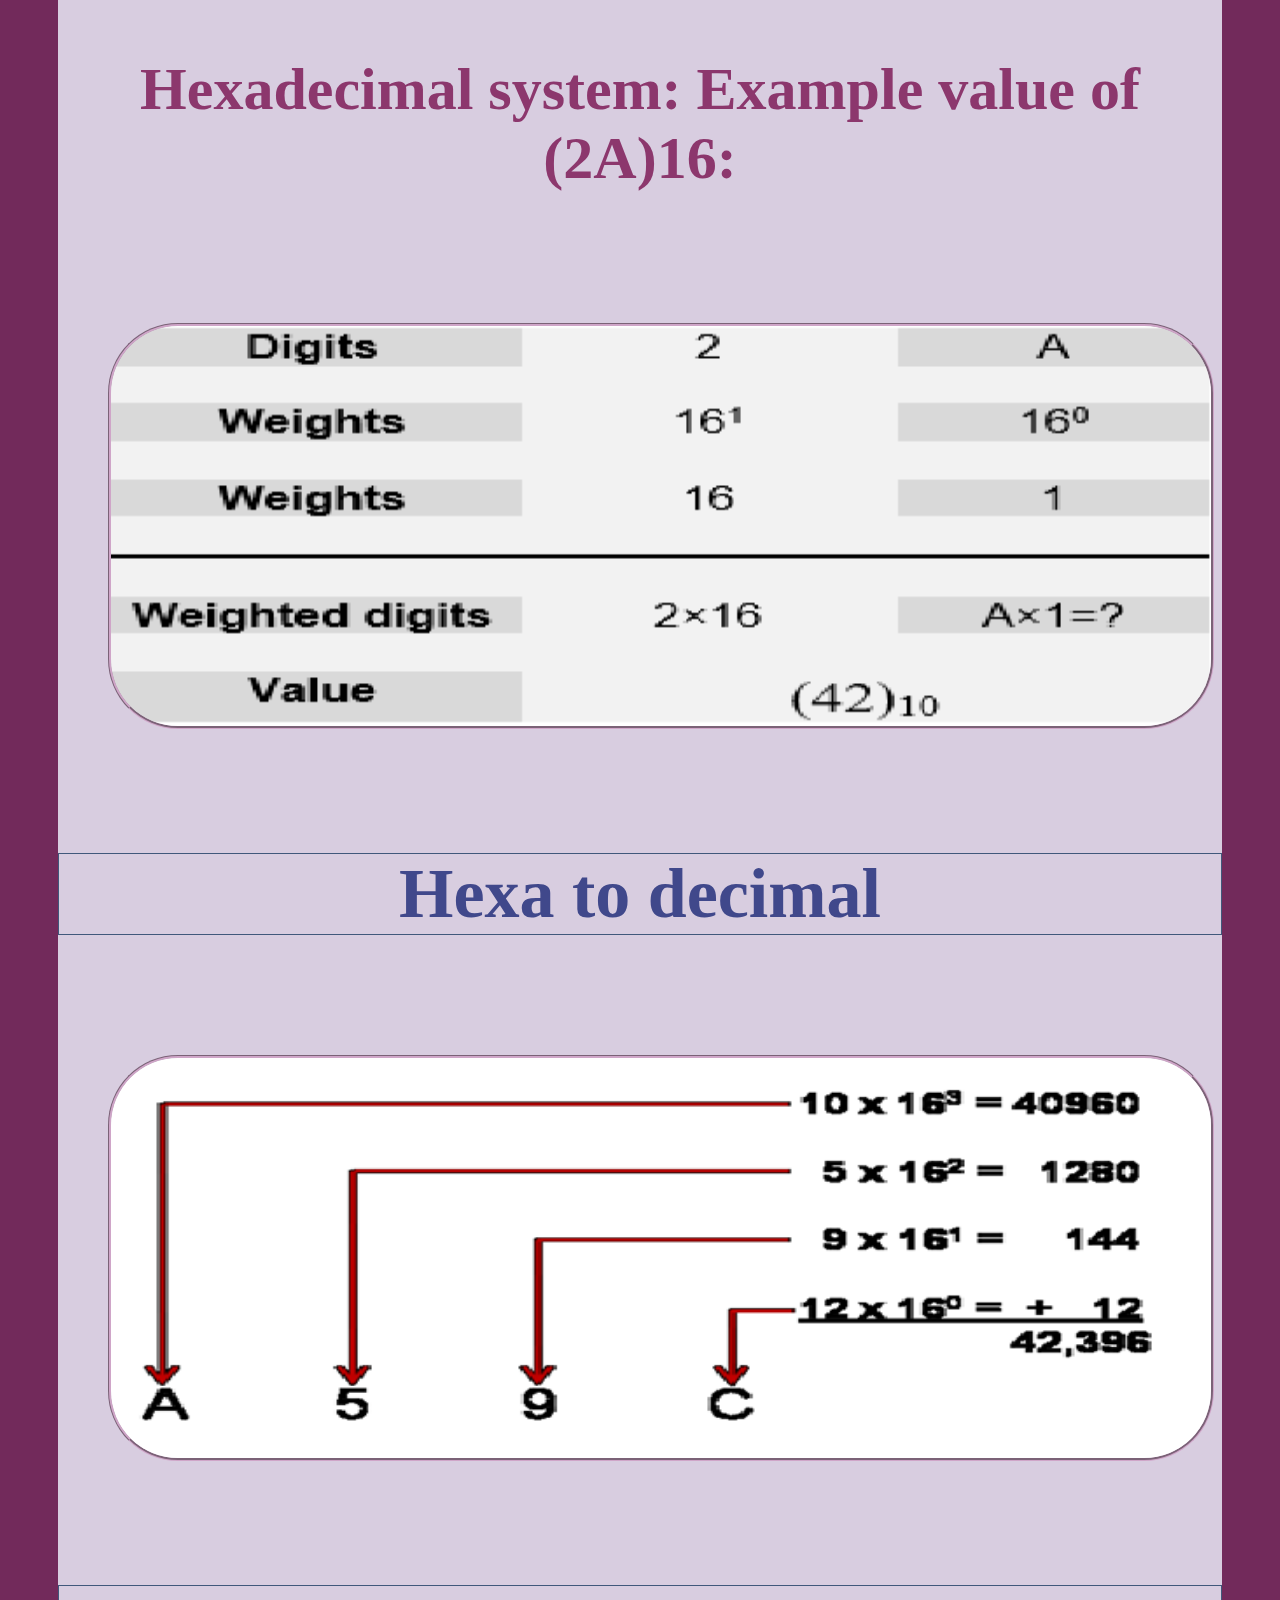
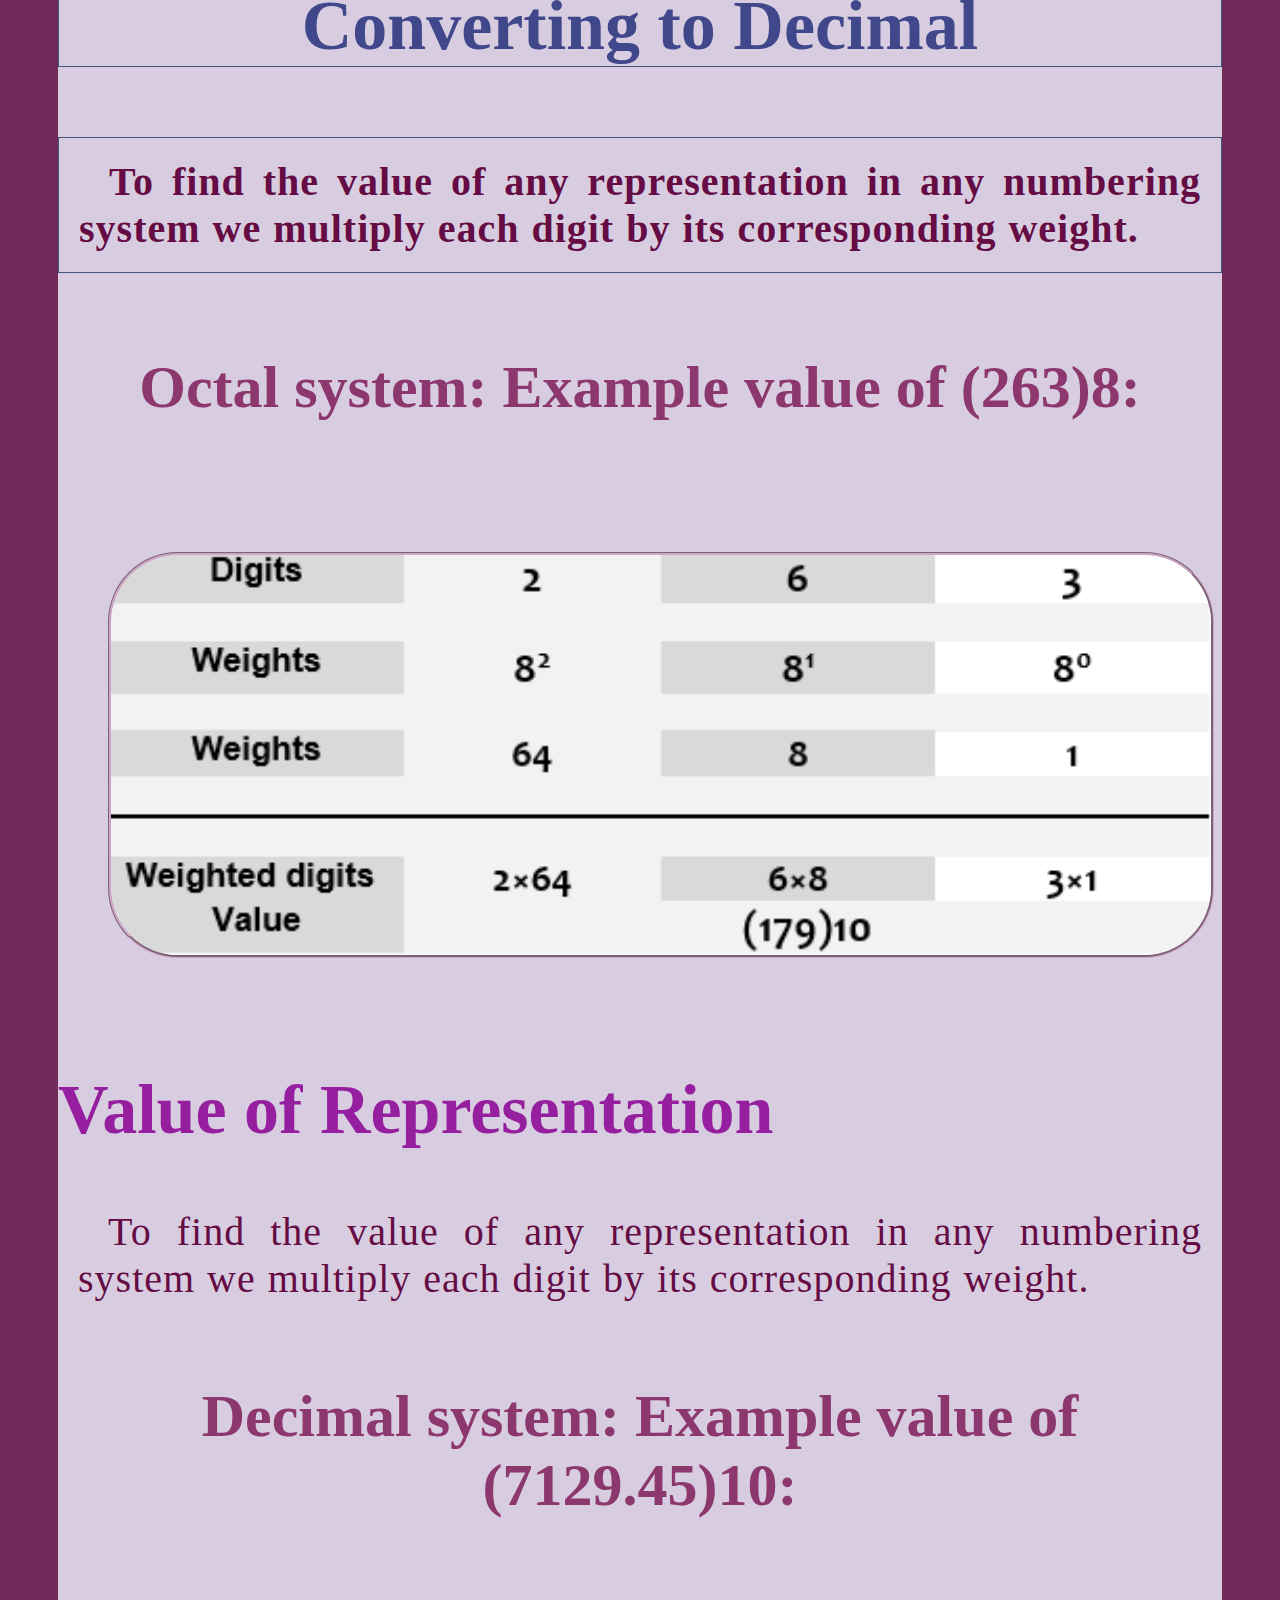
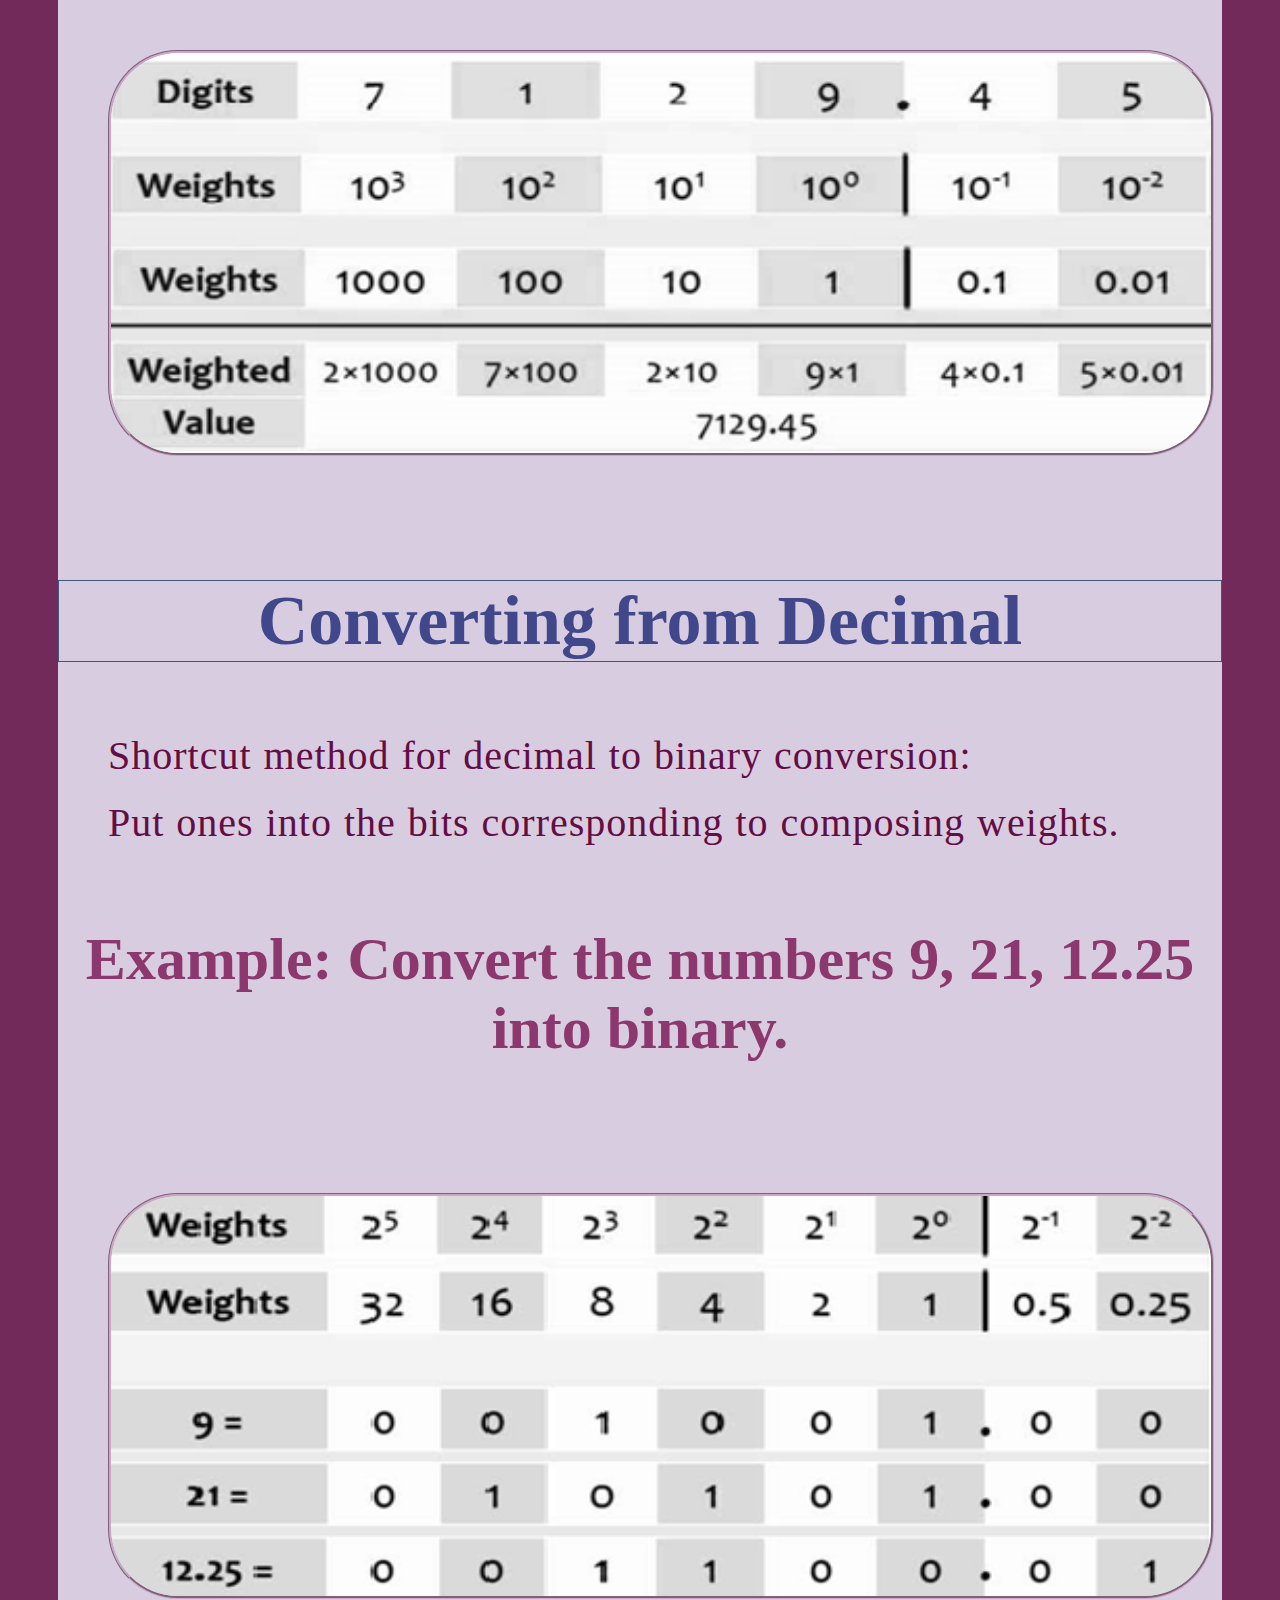
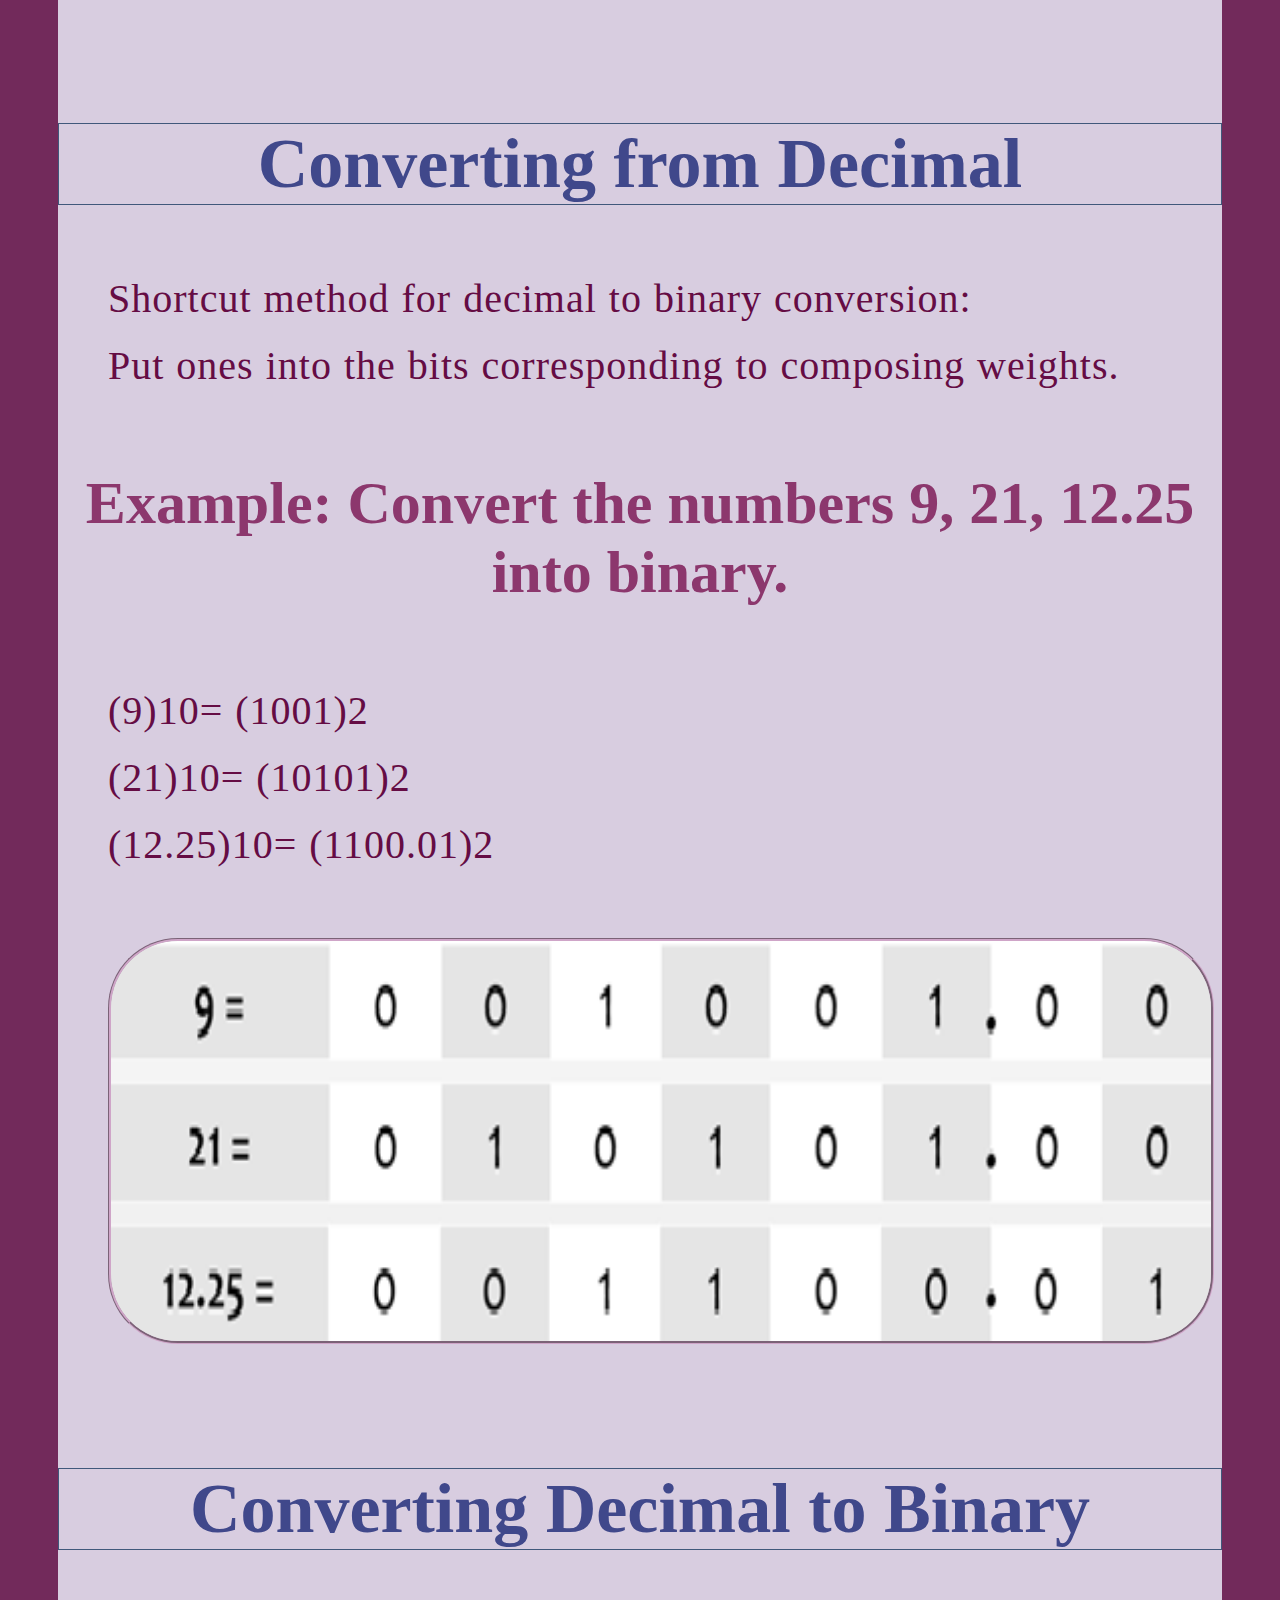
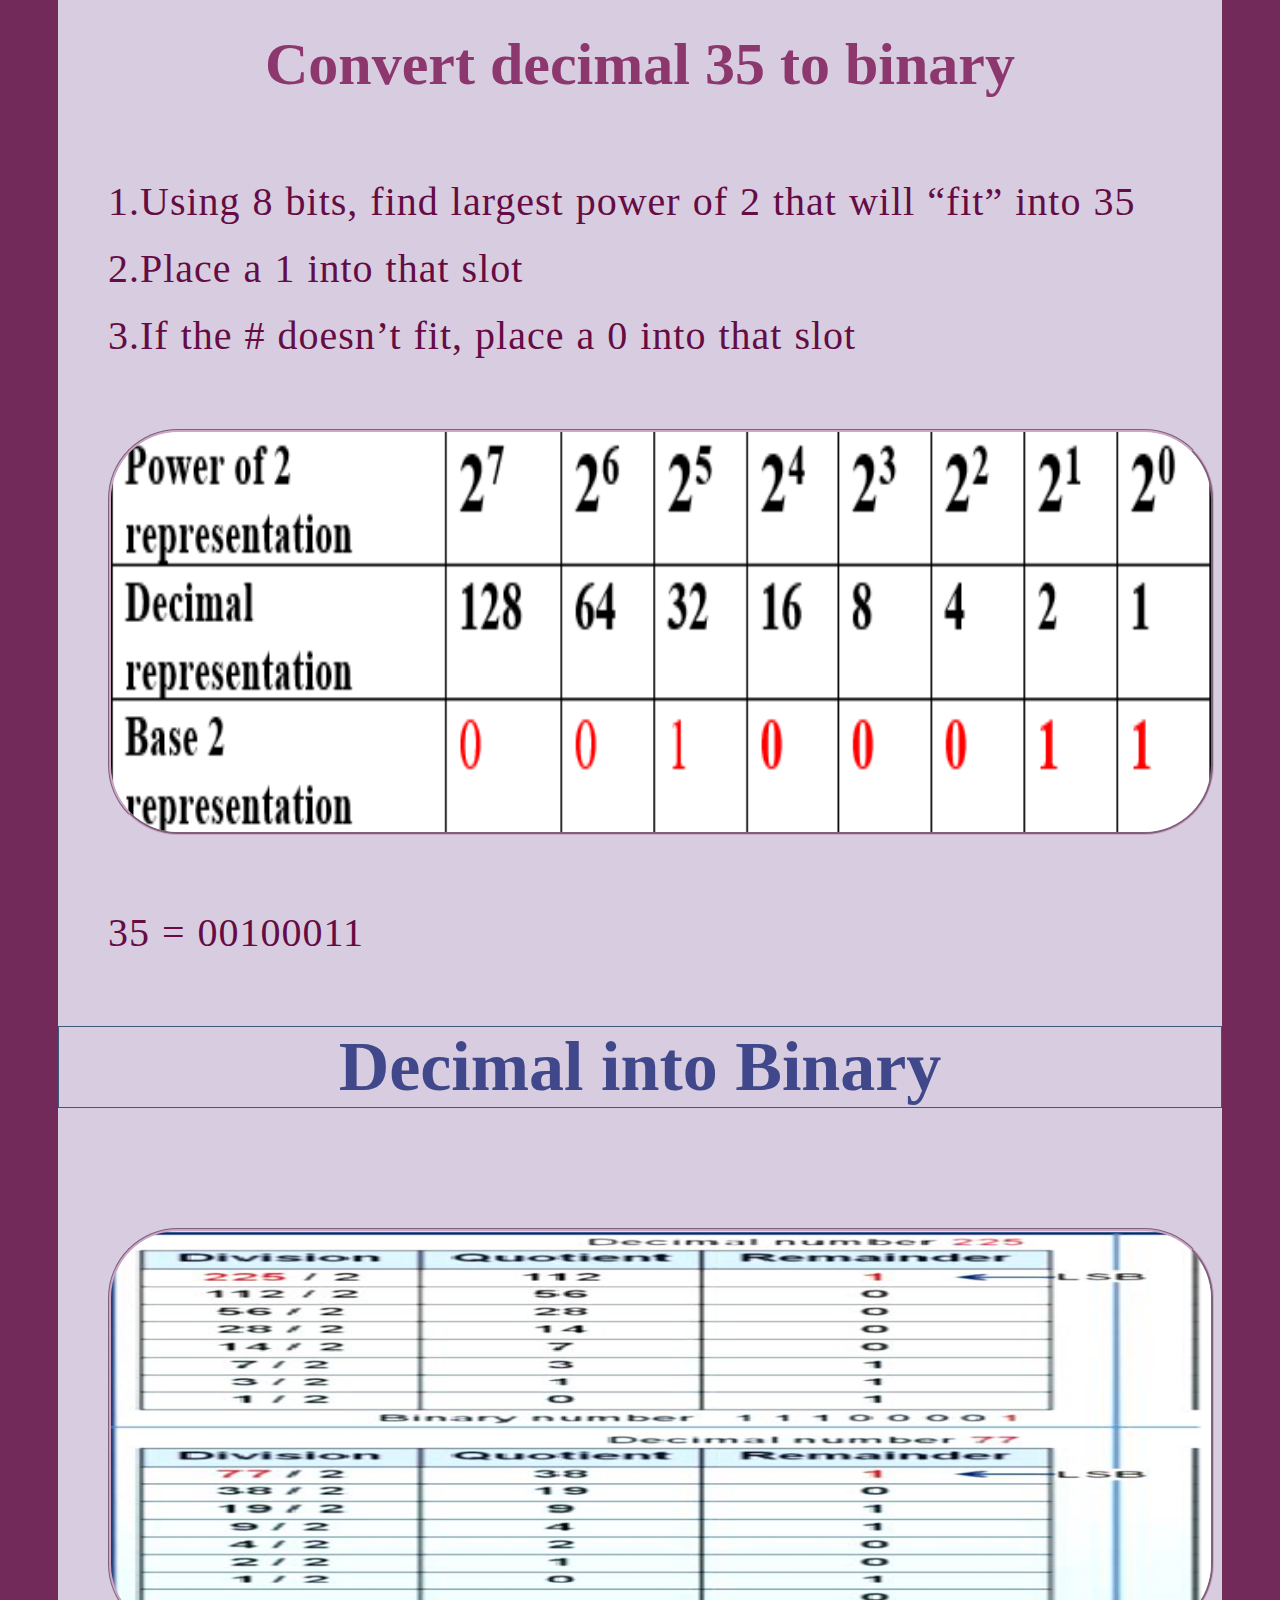
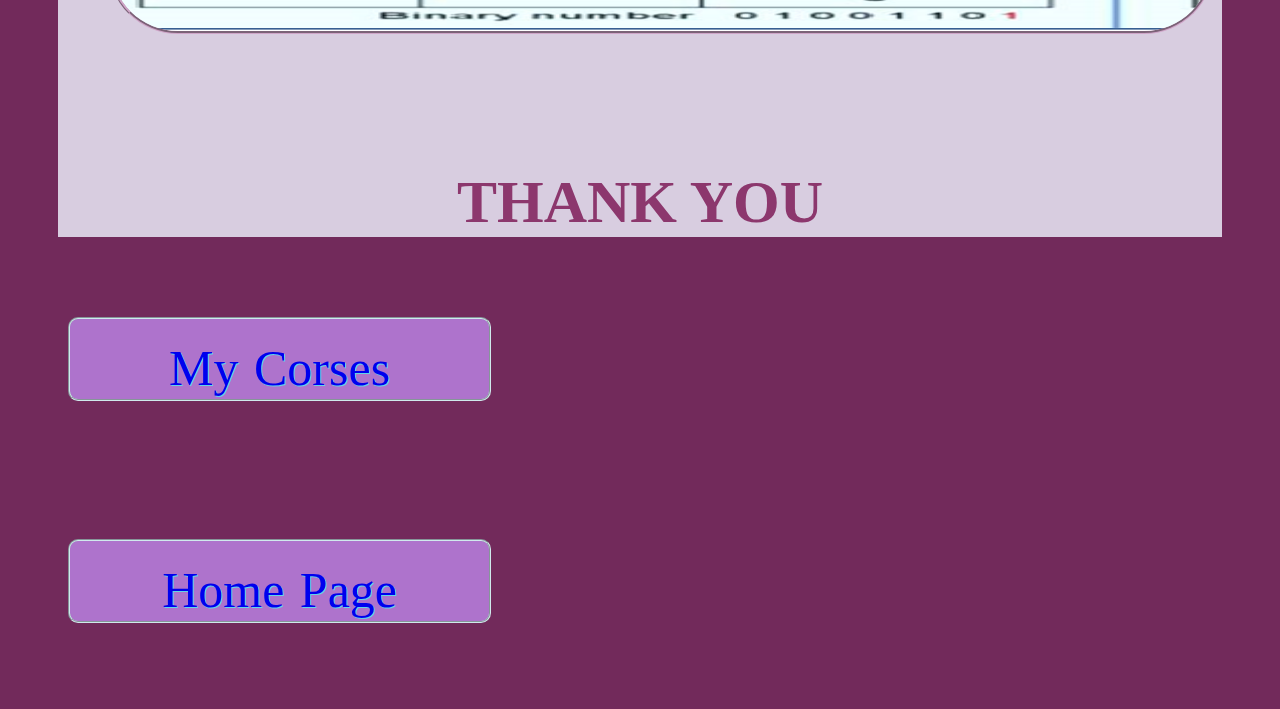
<file: systems2.html>
<!DOCTYPE HTML>
<html>
    <head>
        <meta charset="utf-8" />
        <meta name="discription" content="Conversion Systems" />
        <title>
        Examples of conversions
        </title>
        <link rel="stylesheet" href="css1.css" />
        <style>
        #ta{
		border:3px solid #ae0b5a;
		background-color:#c66091;
		width:90%;
		font-size:35px;
		}
        </style>
    </head>
    <body>
<div>	
<h2>Examples of conversions :</h2>
<h3>Converting to Decimal</h3>

<p>	To find the value of any representation in any numbering system 
       we multiply each digit by its corresponding weight.</p>
<h4>Binary system: Example value of (1101)2:</h4>
<img src="haidy/ex1.png" style="display:inline; height:400px; width:1100px;" />
 
<h3>Converting to Decimal</h3>

<p>	To find the value of any representation in any numbering system we multiply each digit by its corresponding weight.</p>
<p>(A	=10),(B=	11),(C	=12),(D	=13),(E	=14),(F	=15)</p>

<h4>Hexadecimal system: Example value of (2A)16: </h4>
<img src="haidy/ex2.png" style="display:inline; height:400px; width:1100px;" />
 <h3>Hexa to decimal</h3>
<img src="haidy/hexe.png" style="display:inline; height:400px; width:1100px;" />

<h3>Converting to Decimal<h3>

<p>To find the value of any representation in any numbering system we multiply each digit by its corresponding weight.</p>

<h4>Octal system: Example value of (263)8: </h4>
<img src="haidy/ex3.png" style="display:inline; height:400px; width:1100px;" />
<h2>Value of Representation</h2>

<p>To find the value of any representation in any numbering system we multiply each digit by its corresponding weight.</p>
<h4>Decimal system: Example value of (7129.45)10:</h4> 
<img src="haidy/ex4.png" style="display:inline; height:400px; width:1100px;" />

<h3>Converting from Decimal</h3>
<p>	Shortcut method for decimal to binary conversion:</p>
<p>	Put ones into the bits corresponding to composing weights.</p>
<h4>	Example: Convert the numbers 9, 21, 12.25 into binary. </h4>
<img src="haidy/ex5.png" style="display:inline; height:400px; width:1100px;" />
<h3>Converting from Decimal</h3>
<p>	Shortcut method for decimal to binary conversion:<p>
<p>Put ones into the bits corresponding to composing weights.<p>
<h4>Example: Convert the numbers 9, 21, 12.25 into binary.</h4>
 <p>(9)10= (1001)2</p>
 <p>(21)10= (10101)2</p>
 <p>(12.25)10= (1100.01)2</p>
<img src="haidy/ex6.png" style="display:inline; height:400px; width:1100px;" />
<h3>Converting Decimal to Binary</h3>
<h4>	Convert decimal 35 to binary</h4>
<p>1.Using 8 bits, find largest power of 2 that will “fit” into 35</p>
<p>2.Place a 1 into that slot</p>
<p>3.If the # doesn’t fit, place a 0 into that slot</p>
<img src="haidy/ex7.png" style="display:inline; height:400px; width:1100px;" />
<p>35 = 00100011</p>
<h3>Decimal into Binary </h3>
<img src="haidy/ex8.png" style="display:inline; height:400px; width:1100px;" />

<h4>THANK YOU</h4>
</div>

                             
                             <a href="cor.html">My Corses</a>
                                   <br />
                             <a href="index.html">Home Page</a>
							       <br />
  </body>
</html>
</file>
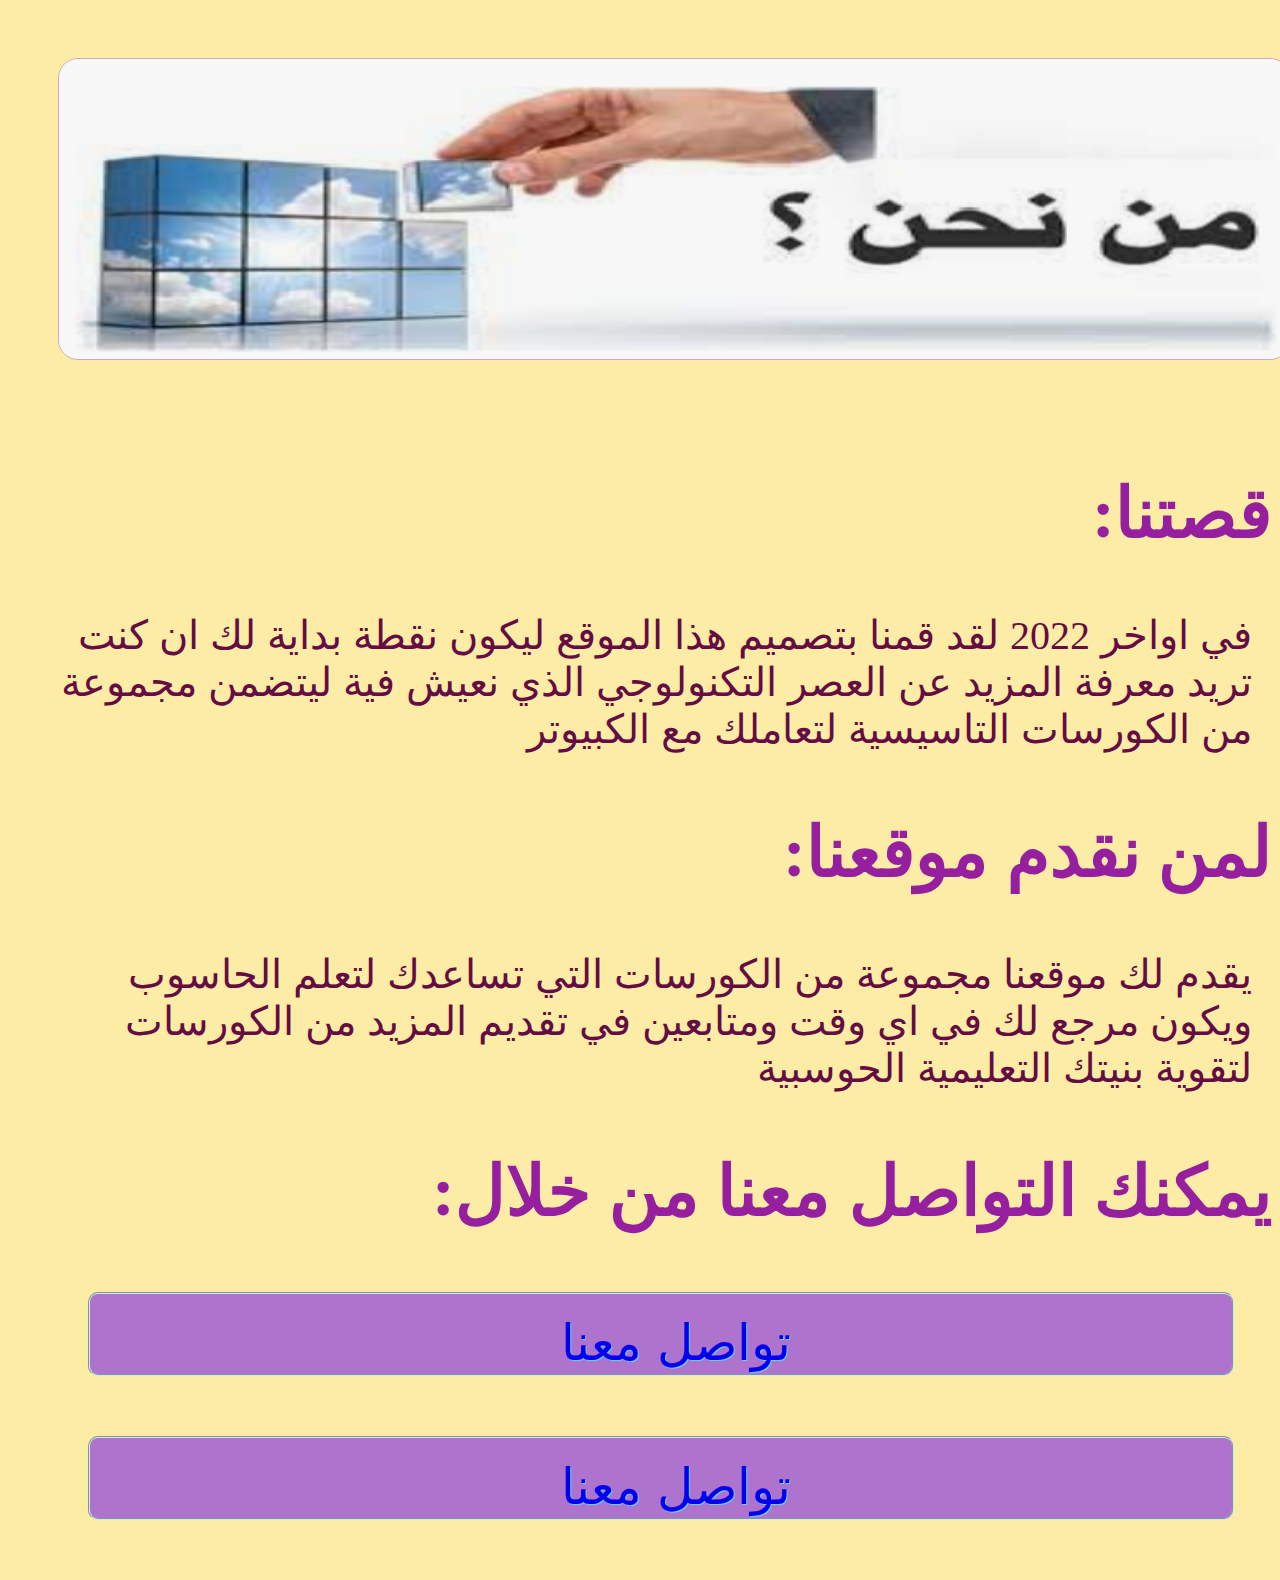
<file: we.html>
<!DOCTYPE HTML>
<html>
    <head>
        <meta charset="utf-8" />
        <meta name="discription" content="من نحن" />
		<link rel="stylesheet" href="css1.css" />
		
        <title>من نحن</title>
        <style>
		body{
		background-color:#fdeca6;
		}
		img{
            width:1230px;
            height:300px;
            border: 1px groove #cfa5c8;
            border-radius: 20px;
            background-position: center;
            margin: 50px;
            }
		h1{
           text-align: center;
           
            
        }
         h2{
           text-align: right;
           
        }
         p{
           text-align: right;
           
        }
		a{
 background-color:#ae73cc;
 width:90%;
 height:40px;
 text-shadow: 1px 1px #63d5e6;
 font-size: 50px;
 word-spacing: 3px;
 border:2px groove #d0e9ed;
 border-radius: 10px;
 display: block;
 margin:60px;
 padding:20px;
 text-decoration: none;
}
a:hover{
 color:#ffffff;
  background-color:#aabcd1;
}
		</style>
    </head>
    <body>
	   <img src="1/who.png" />
	   <h2>:قصتنا</h2>
	   <p>في اواخر 2022
	   لقد قمنا بتصميم هذا الموقع ليكون نقطة بداية لك ان كنت تريد معرفة المزيد عن العصر التكنولوجي الذي نعيش فية
	  ليتضمن مجموعة من الكورسات التاسيسية لتعاملك مع الكبيوتر 
	  </hp>
	   <h2>:لمن نقدم موقعنا </h2>
	   <p> يقدم لك موقعنا مجموعة من الكورسات التي تساعدك لتعلم الحاسوب ويكون مرجع لك في اي وقت ومتابعين في تقديم المزيد من الكورسات لتقوية بنيتك التعليمية الحوسبية</p>
	   
	   <h2>:يمكنك التواصل معنا من خلال </h2>
	   <p><a href="https://www.facebook.com/people/Aya-Hussein/100032084091002/">تواصل معنا</a></p>
	
	   <p><a href="https://www.facebook.com/aml.abdelhfeez">تواصل معنا</a></p>
	</body>
	</html>
</file>
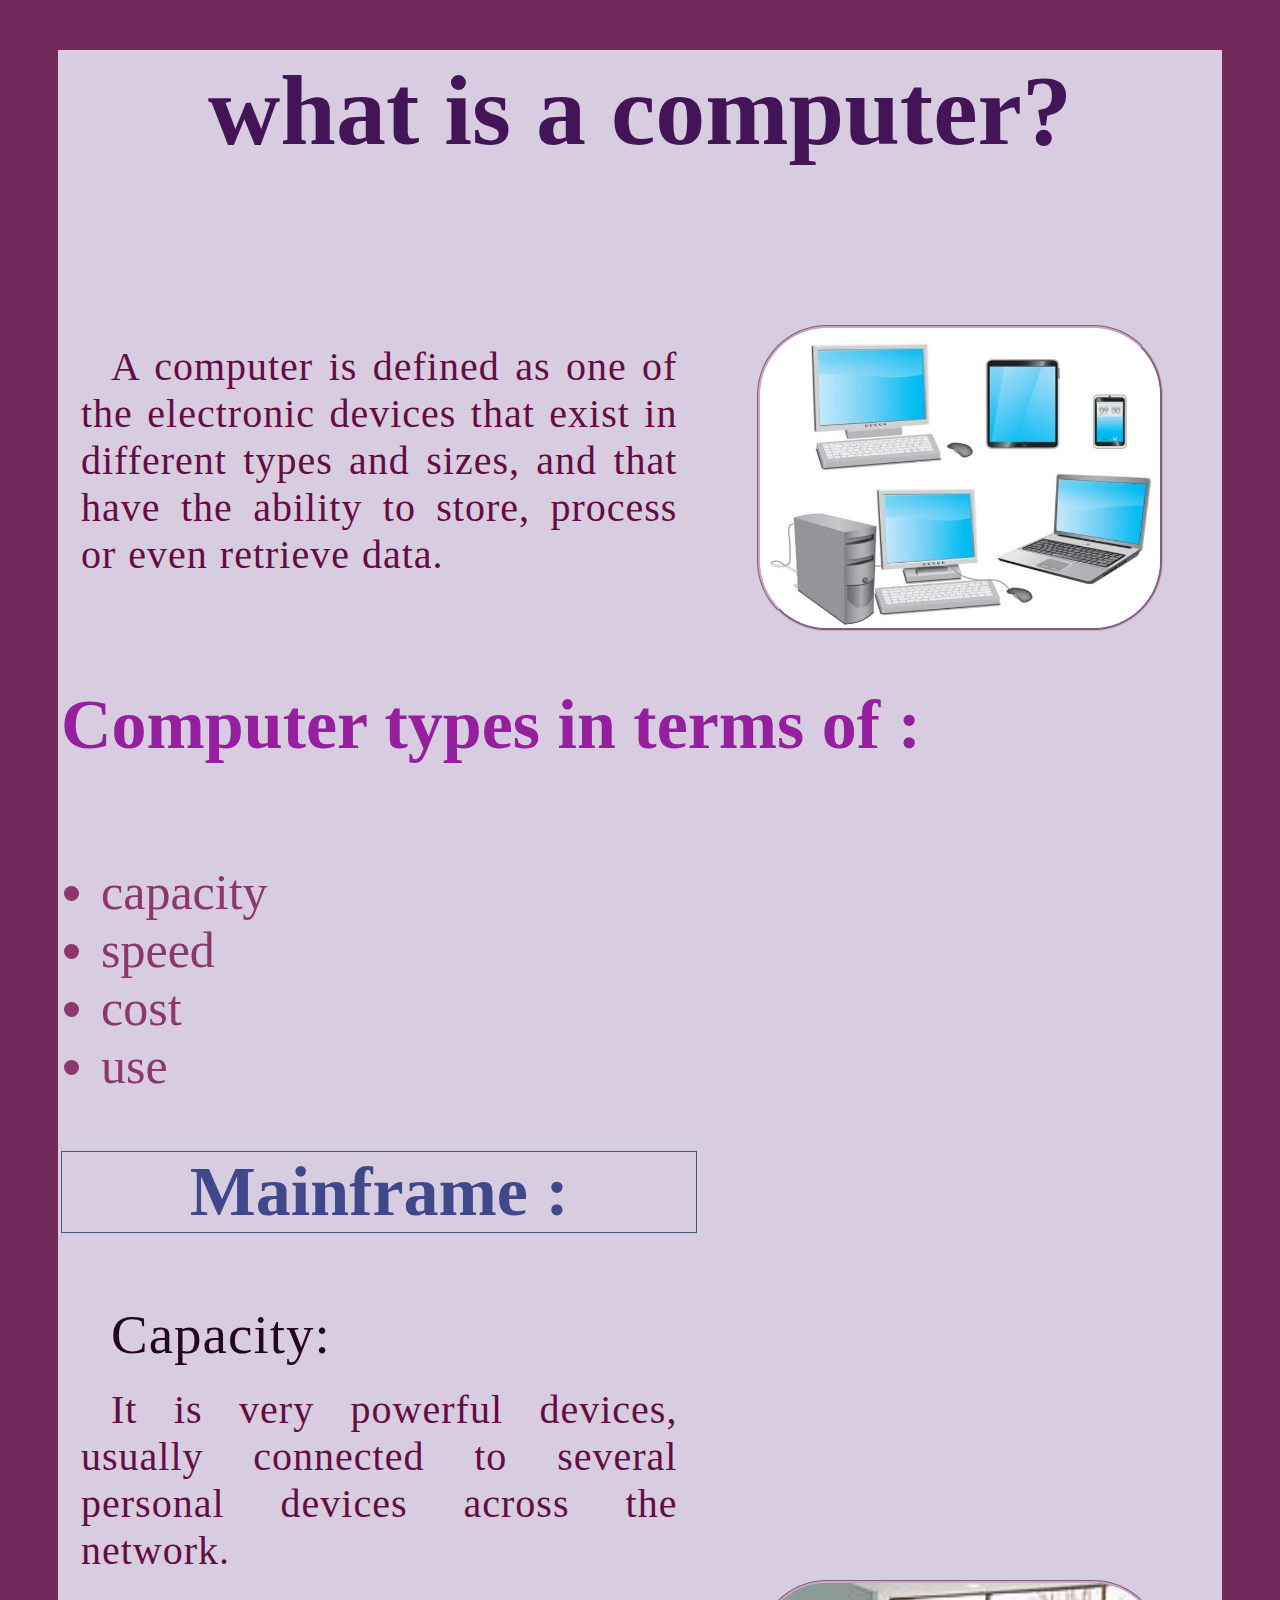
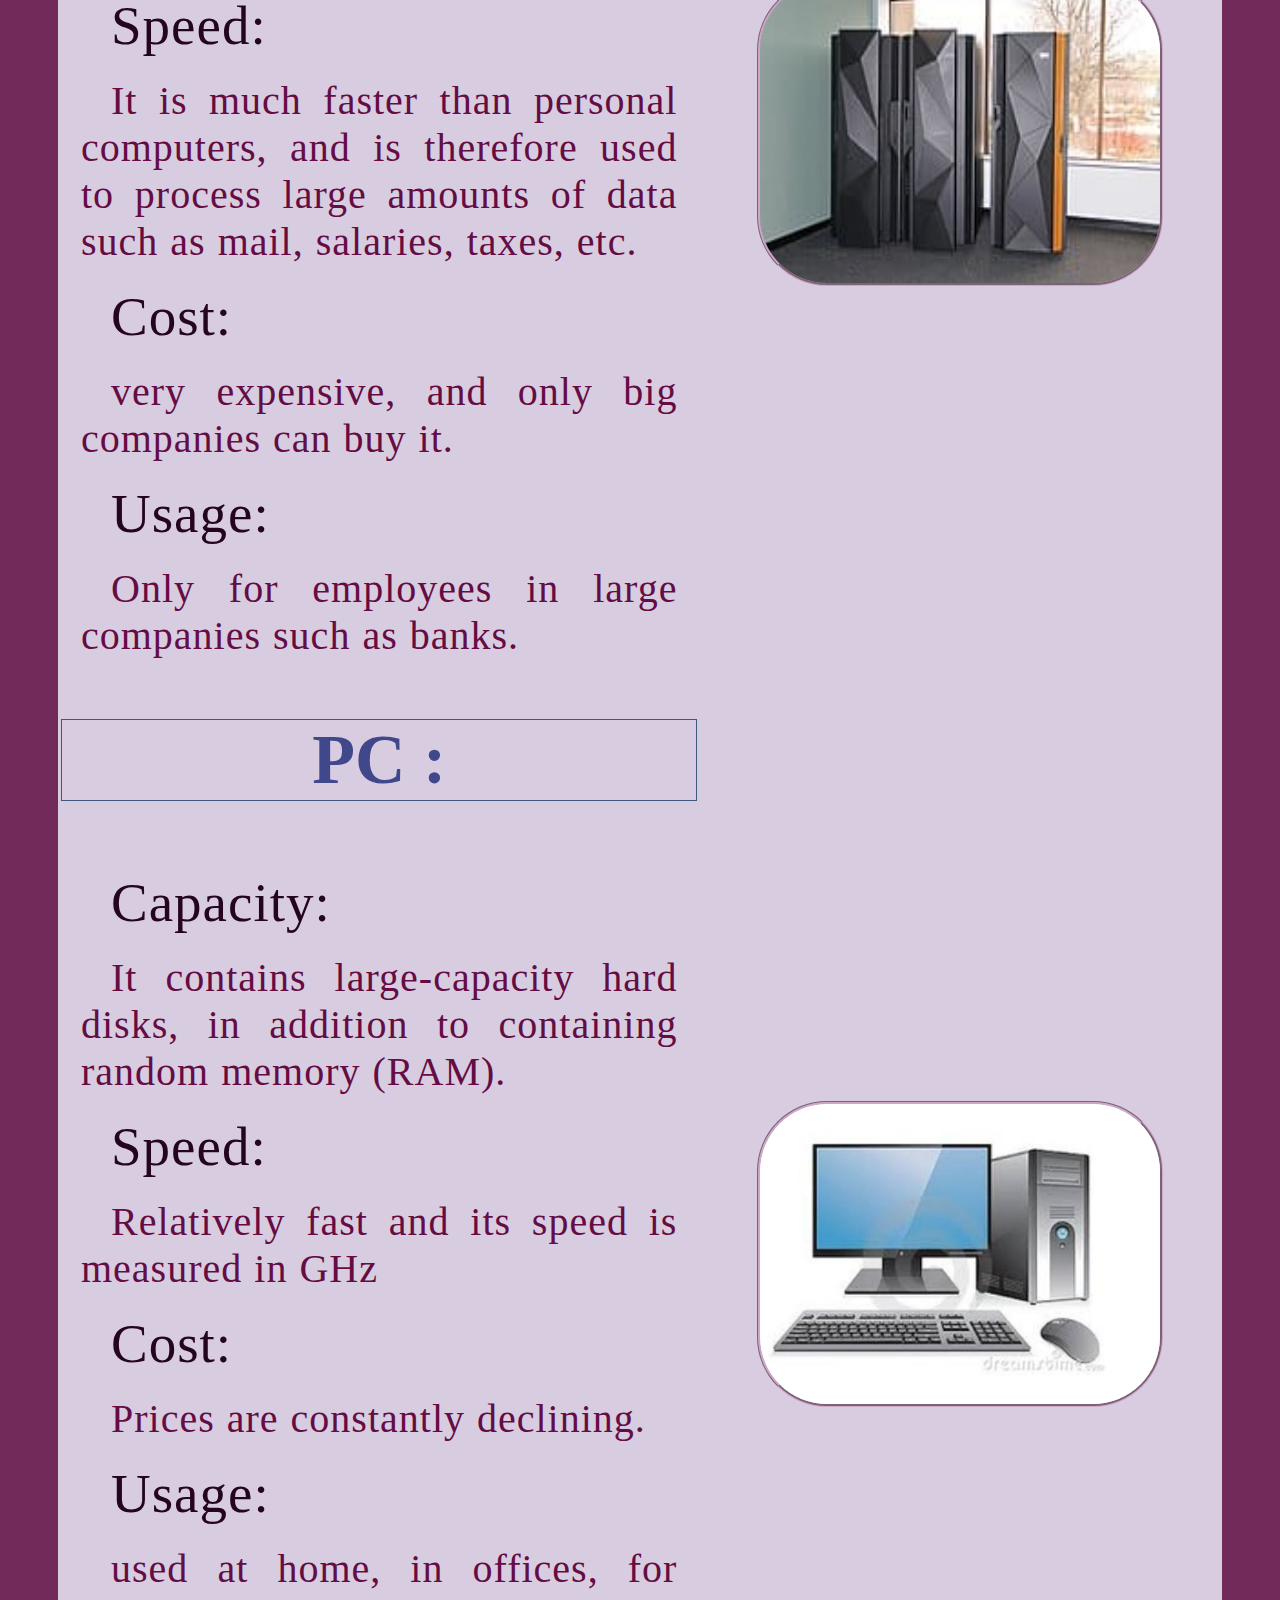
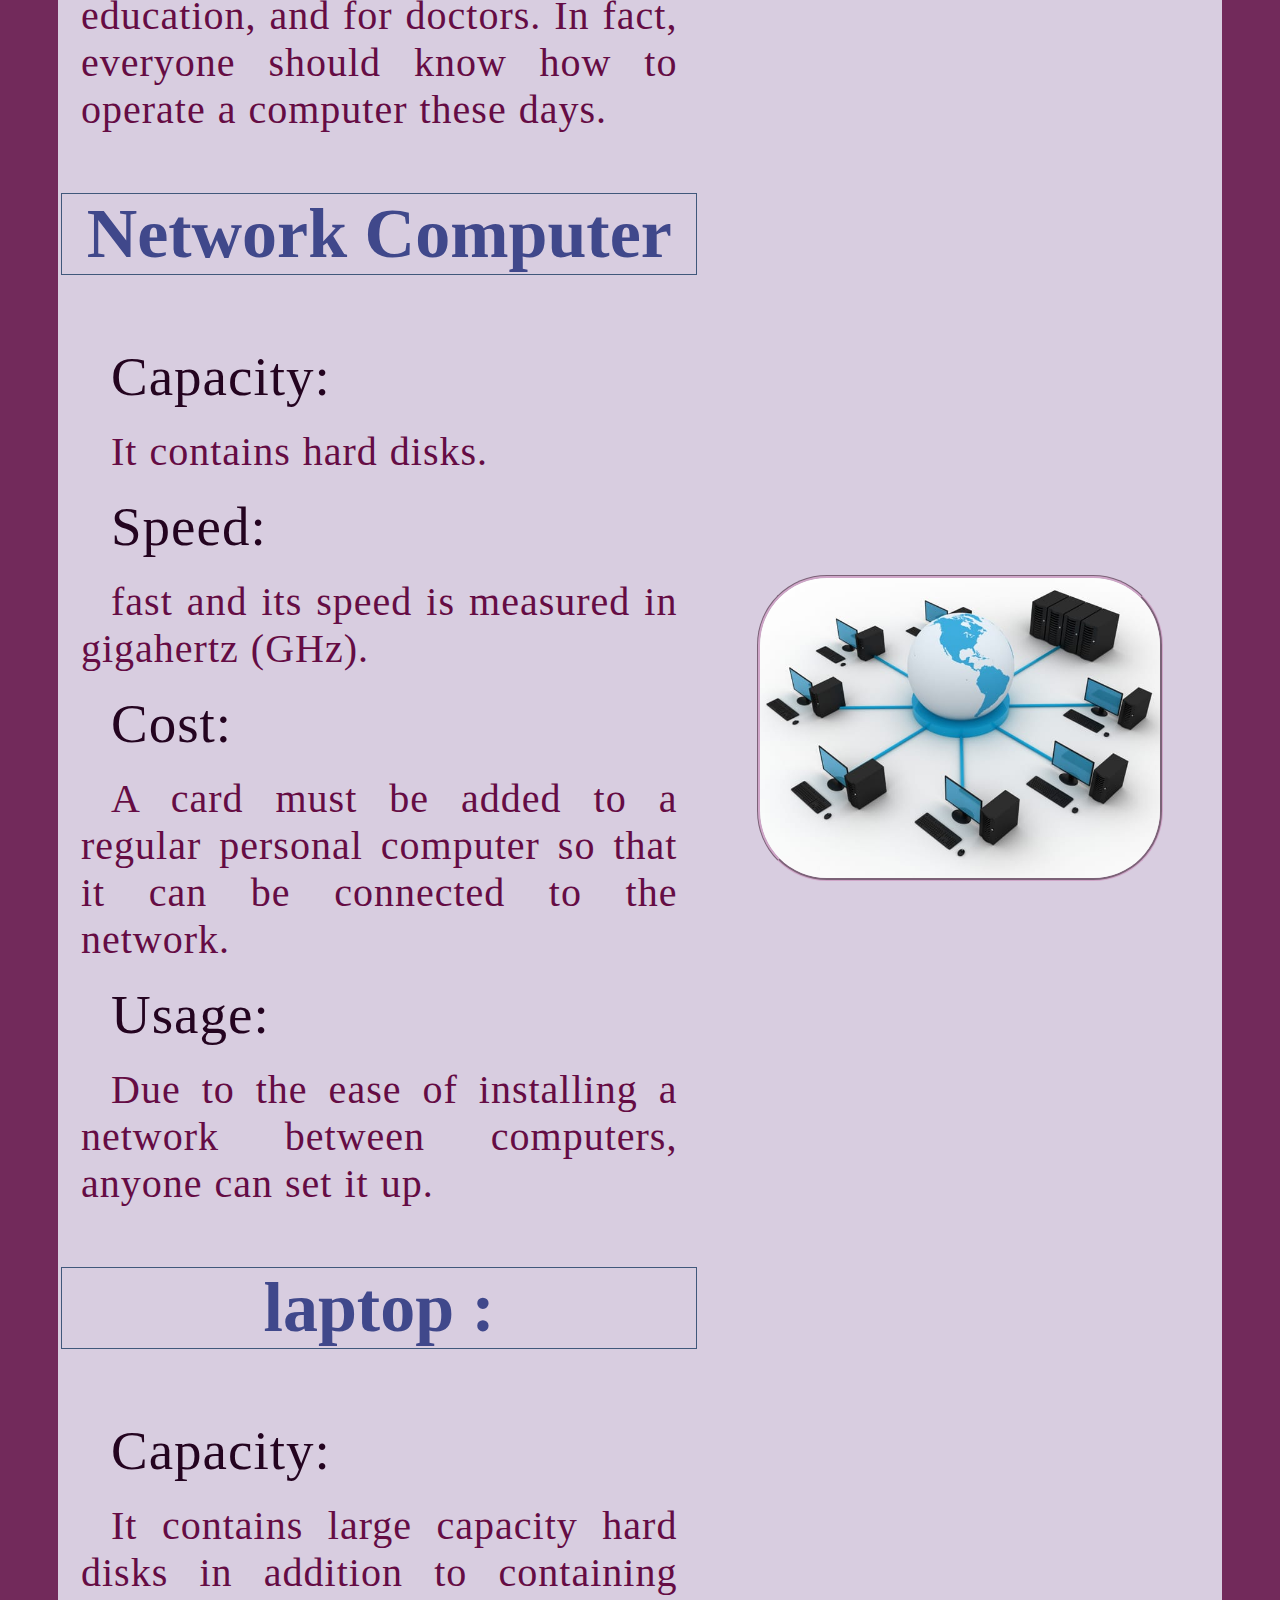
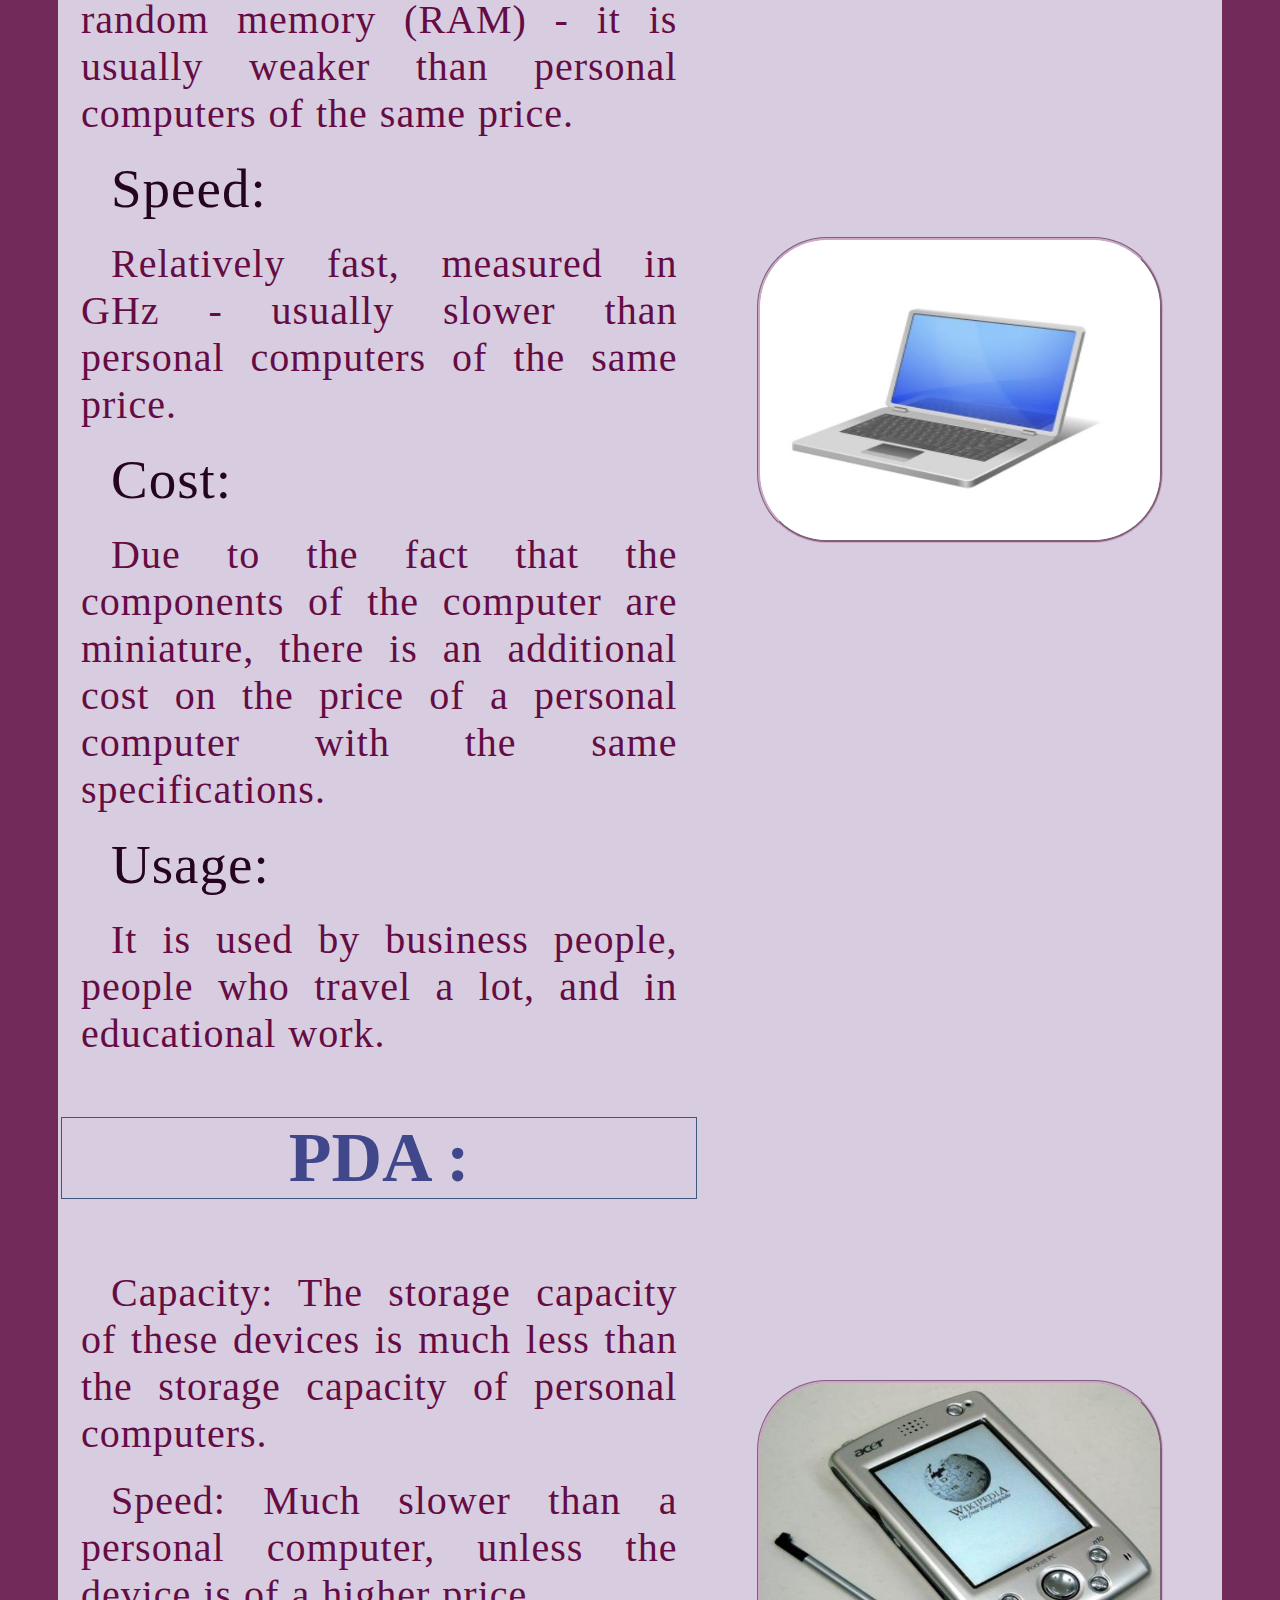
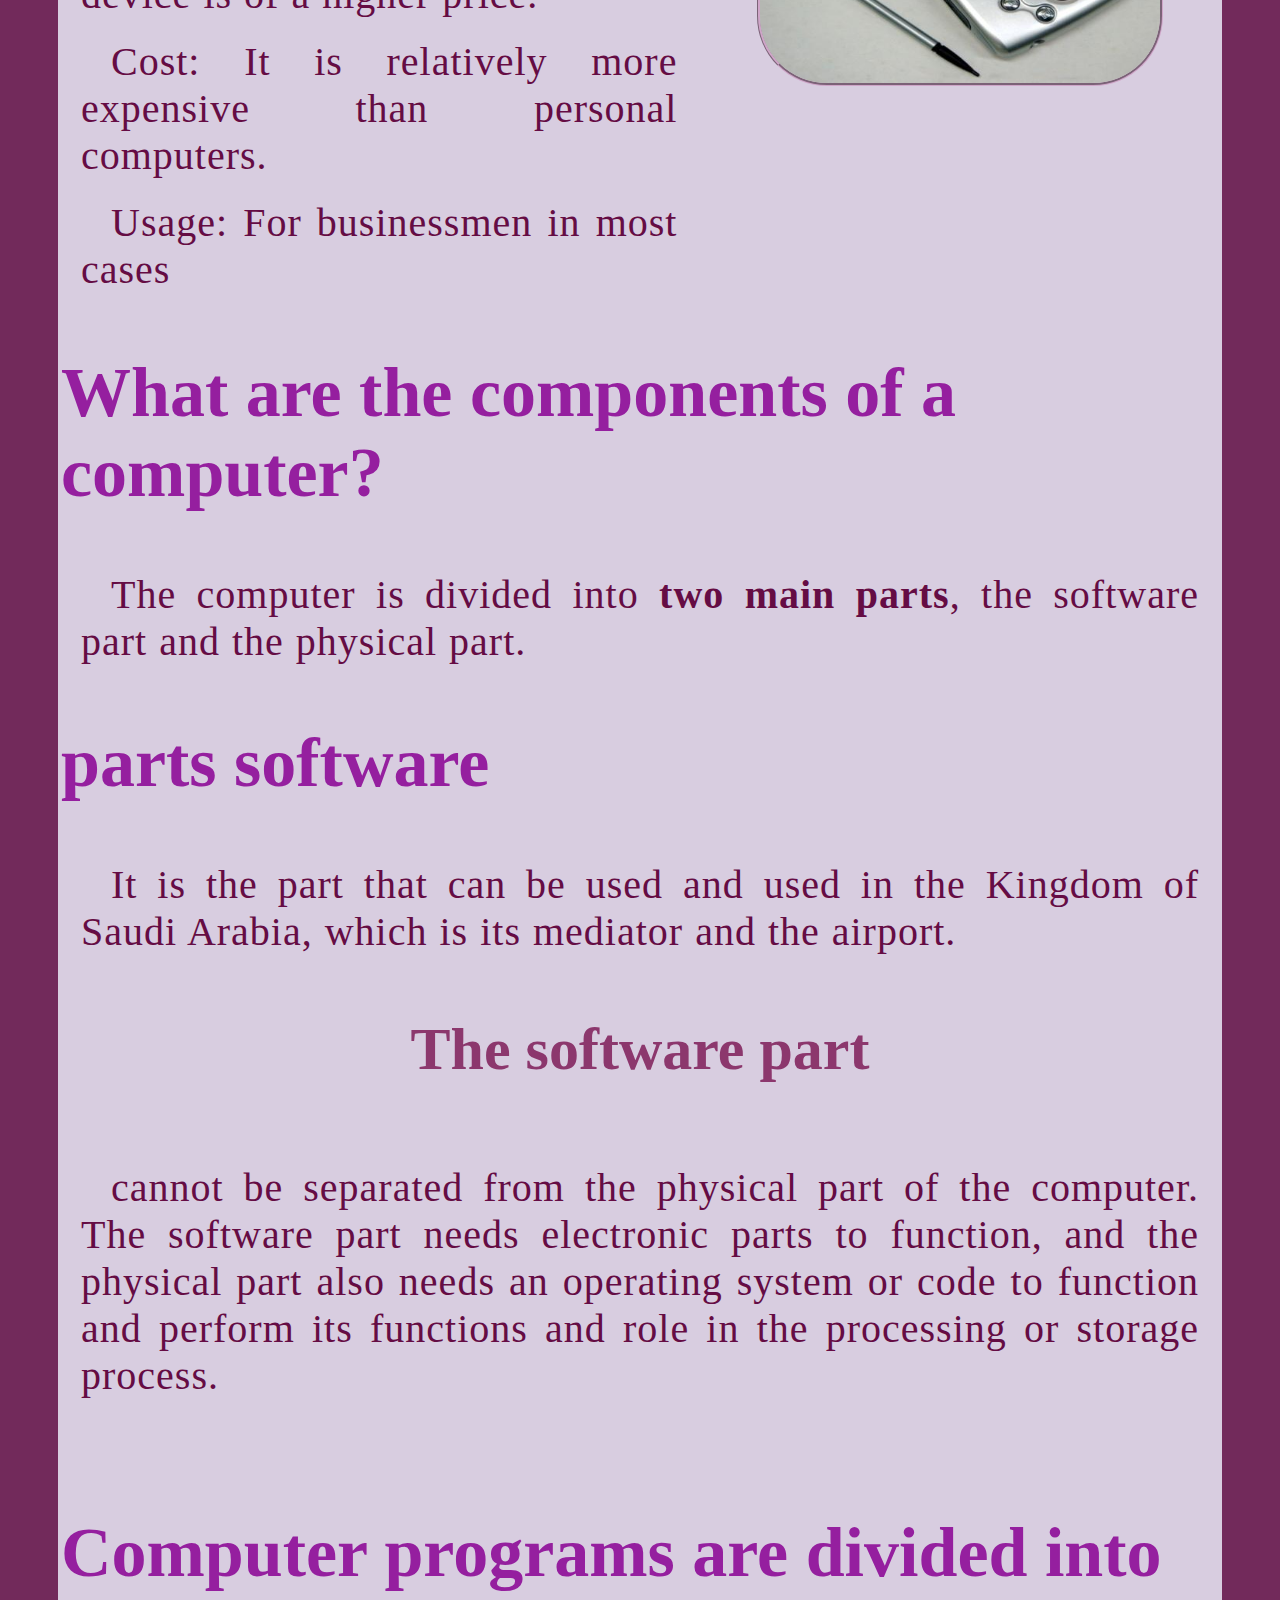
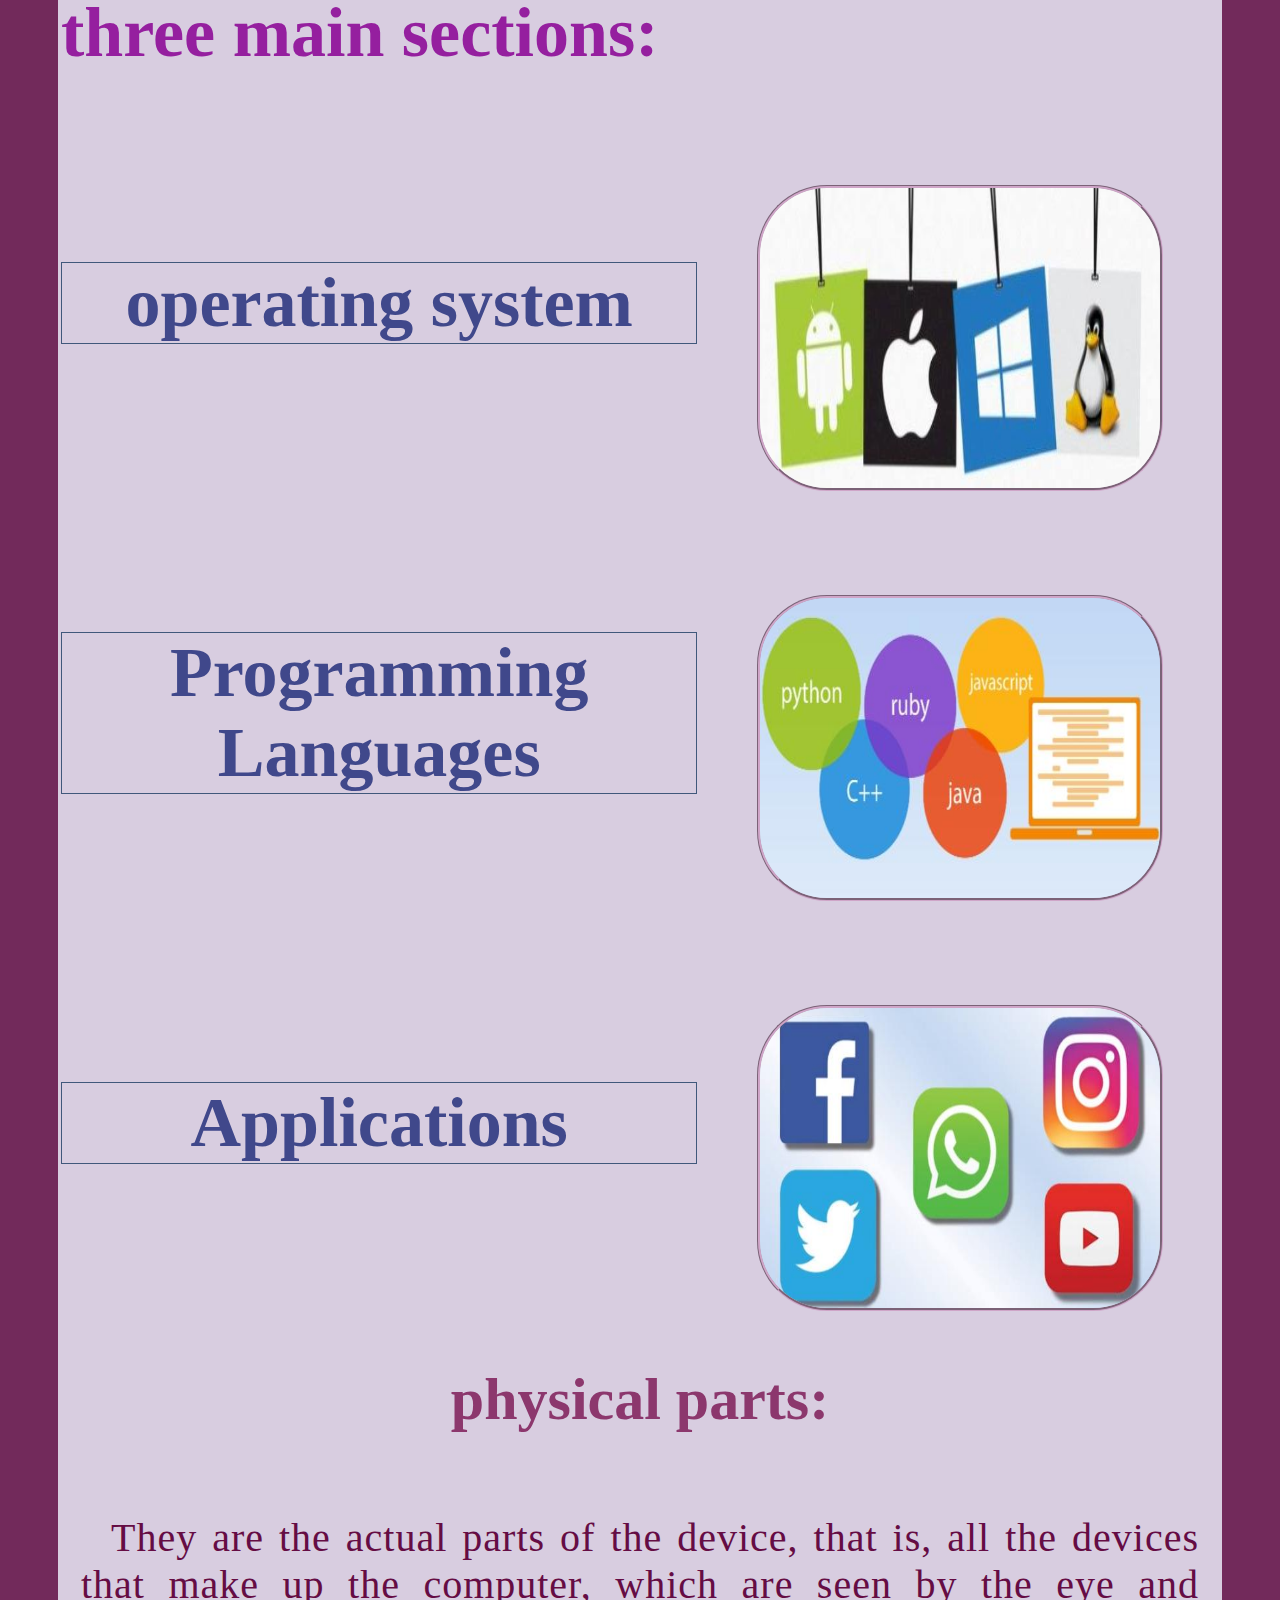
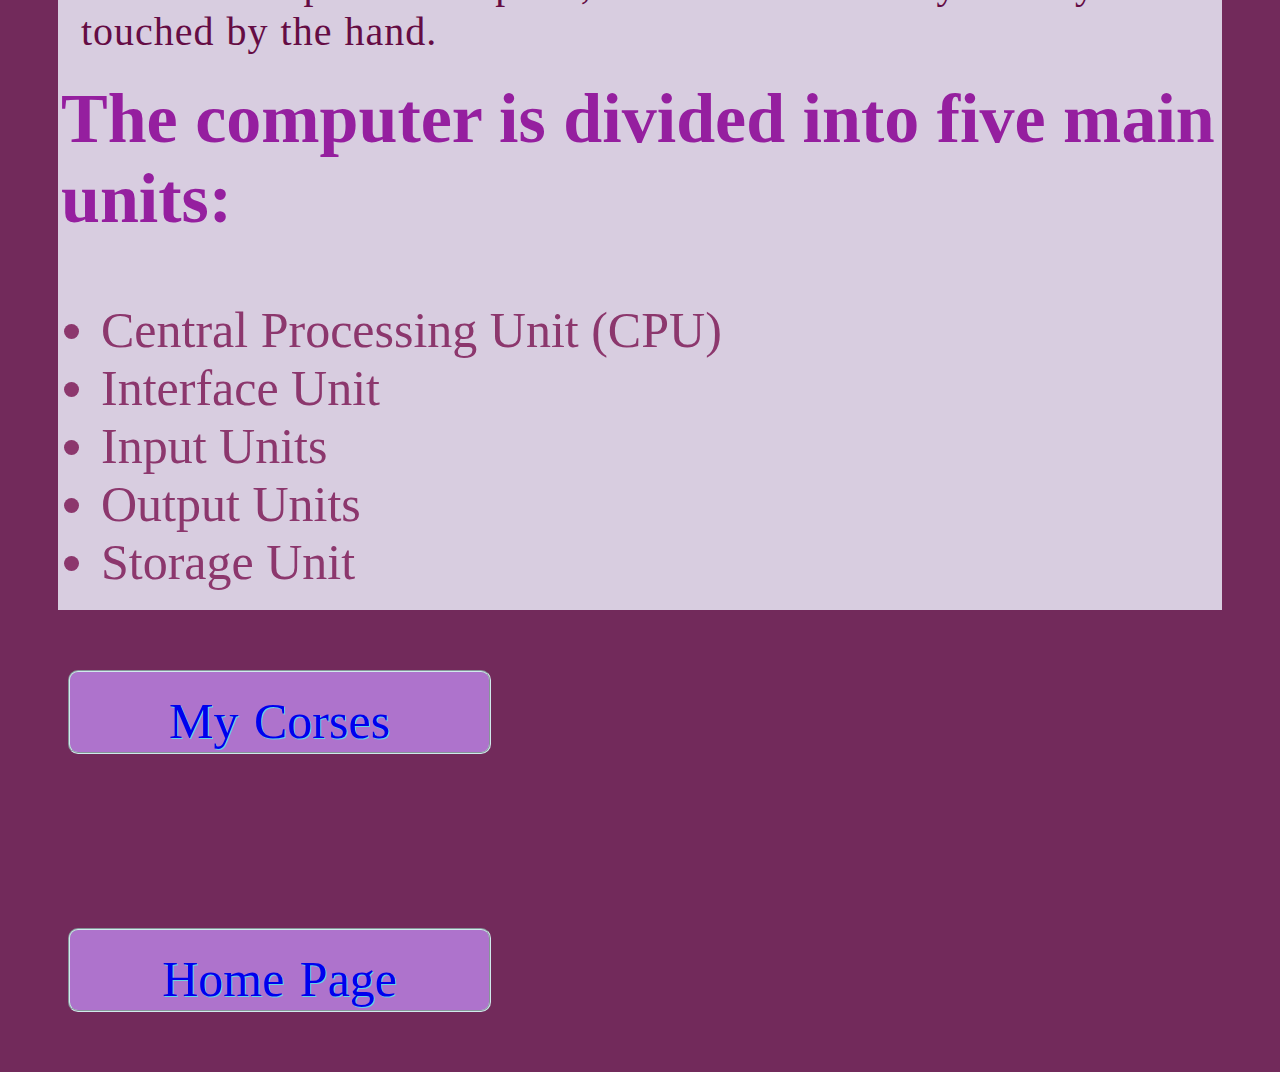
<file: الحاسوب.html>
<html>
    <head>
        <title>مدخل الي الحاسوب</title>
        <link rel="stylesheet" href="css1.css" />
    </head>
    <body>
        <div>
            <table>
                <tr>
                    <td colspan="2">
                        <h1> what is a computer?</h1>
                        <br><br>
                        
                    </td>
                </tr>
                <tr>
                    <td>
                       <p> A computer is defined as one of the electronic devices that exist
                          in different types and sizes, and that have the ability to store,
                          process or even retrieve data.</p>
                         <br><br>
                    </td>
                    <td>
                      <img src="aya/img6.jpg" />  
                    </td>
                </tr>
                 <tr>
                    <td colspan="2">
                        <h2>Computer types in terms of :</h2>
                        <br><br>
                    </td>
                 </tr>
                 <tr>
                    <td>
                        <ul>
                            <li>capacity</li>
                            <li>speed</li>
                            <li>cost</li>
                            <li>use</li>
                            <br><br>
                        </ul> 
                    </td>
                    </tr>
                    <tr>
                        <td>
                          <h3> Mainframe :</h3>
                          
                          <p class="tit">Capacity:</p><p> It is very powerful devices, usually connected to several
                                 personal devices across the network.</p>
                          <p class="tit"> Speed:</p><p> It is much faster than personal computers, and is therefore used
                          to process large amounts of data such as mail, salaries, taxes, etc.</p>
                          <p class="tit">Cost:</p><p> very expensive, and only big companies can buy it.</p>
                          <p class="tit">Usage:</p><p>Only for employees in large companies such as banks.</p>
                          <br><br>
                        </td>
                        <td>
                           <img src="aya/img7.jpg" /> 
                        </td>
                    </tr>
                    <tr>
                        <td>
                            <h3>PC :</h3>
                            <p class="tit">Capacity:</p><p>It contains large-capacity hard disks, in addition to containing random memory (RAM).</p>
                            <p class="tit">Speed:</p><p> Relatively fast and its speed is measured in GHz </p>
                            <p class="tit">Cost:</p><p> Prices are constantly declining.</p>
                            <p class="tit">Usage:</p><p> used at home, in offices, for education, and for doctors. In fact,
                                everyone should know how to operate a computer these days.</p>
                            <br><br>
                        </td>
                        <td>
                            <img src="aya/img8.jpg" />
                        </td>
                    </tr>
                    <tr>
                        <td>
                            <h3>Network Computer </h3>
                            
                            <p class="tit">Capacity:</p><p>  It contains hard disks. </p>
                            <p class="tit">Speed:</p><p> fast and its speed is measured in gigahertz (GHz).</p>
                            <p class="tit">Cost:</p><p>  A card must be added to a regular personal computer so that it can
                                  be connected to the network.</p> 
                            <p class="tit">Usage:</p><p> Due to the ease of installing a network between computers, anyone can set it up.</p>
                            <br><br>
                        </td>
                        <td>
                             <img src="aya/img9.jpg" />
                        </td>
                    </tr>
                    <tr>
                        <td>
                            <h3>laptop :</h3>
                                <p class="tit">Capacity:</p><p> It contains large capacity hard disks in addition to containing random memory (RAM)
                                   - it is usually weaker than personal computers of the same price.</p> 
                                <p class="tit"> Speed:</p><p>Relatively fast, measured in GHz - usually slower than personal
                                   computers of the same price.</p>
                                <p class="tit">Cost:</p><p> Due to the fact that the components of the computer are miniature,
                                  there is an additional cost on the price of a personal computer with the same specifications. </p>
                                <p class="tit">Usage:</p><p> It is used by business people, people who travel a lot, and in educational work. </p>
                                <br><br>
                        </td>
                        <td>
                            <img src="aya/img10.jpg" /> 
                        </td>
                    </tr>
                    <tr>
                        <td>
                            <h3>PDA :</h3>
                            <p>Capacity: The storage capacity of these devices is much less than the storage
                              capacity of personal computers.</p>
                            <p>Speed: Much slower than a personal computer, unless the device is of a higher price.</p>
                            <p>Cost: It is relatively more expensive than personal computers.</p>
                            <p>Usage: For businessmen in most cases</p>
                            <br><br>
                        </td>
                        <td>
                            <img src="aya/img11.jpg" />
                        </td>
                    </tr>
                    <tr>
                        <td colspan="2">
                            <h2>What are the components of a computer?</h2>
                            <p>
                                 The computer is divided into <b>two main parts</b>, the software part and the physical part.</p>
                            <h2>parts software</h2>
                            <p> It is the part that can be used and used in the Kingdom of Saudi Arabia,
                            which is its mediator and the airport.</p>
                            <br><br>
                        </td>
                    </tr>
                    <tr>
                           
                        
                        <td colspan="2">
                             <h4>The software part</h4><p>
                               cannot be separated from the physical part of the computer.
                            The software part needs electronic parts to function,
                            and the physical part also needs an operating system or code to function
                            and perform its functions and role in the processing or storage process.
                            </p><br><br><br><br><br>
                        </td>
                    </tr>
                    <tr>
                        <td colspan="2">
                            <h2> Computer programs are divided into three main sections:</h2>
                        </td>
                    </tr>
                    <tr>
                        <td>
                            <h3>operating system </h3>
                        </td>
                        <td>
                            <img src="aya/img12.jpg"/>
                        </td>
                    </tr>
                    <tr>
                        <td>
                            <h3>Programming Languages</h3>
                        </td>
                        <td>
                            <img src="aya/img13.jpg"/>
                        </td>
                    </tr>
                    <tr>
                        <td>
                            <h3>Applications</h3>
                        </td>
                        <td>
                            <img src="aya/img14.jpg"/>
                        </td>
                    </tr>
                    <tr>
                        <td colspan="2">
                            <h4>physical parts:</h4>
                            <p> They are the actual parts of the device, that is, all the devices that make up the computer,
                                  which are seen by the eye and touched by the hand.</p>
                        </td>
                    </tr>
                    <tr>
                        <td colspan="2">
                            <h2>The computer is divided into five main units:</h2>
                        </td>
                    </tr>
                    <tr>
                        <td colspan="2">
                           <ul>
                             <li>Central Processing Unit (CPU)</li>
                             <li>Interface Unit</li>
                             <li>Input Units</li>
                             <li>Output Units</li>
                             <li>Storage Unit</li>
                           </ul> 
                        </td>
                    </tr>
            </table>
        </div>           
                        
                           
                             
                                   
                             <a href="cor.html">My Corses</a>
                                    <br /><br /><br />
                             <a href="index.html">Home Page</a>
                    
            
       

    </body>
</html>
</file>
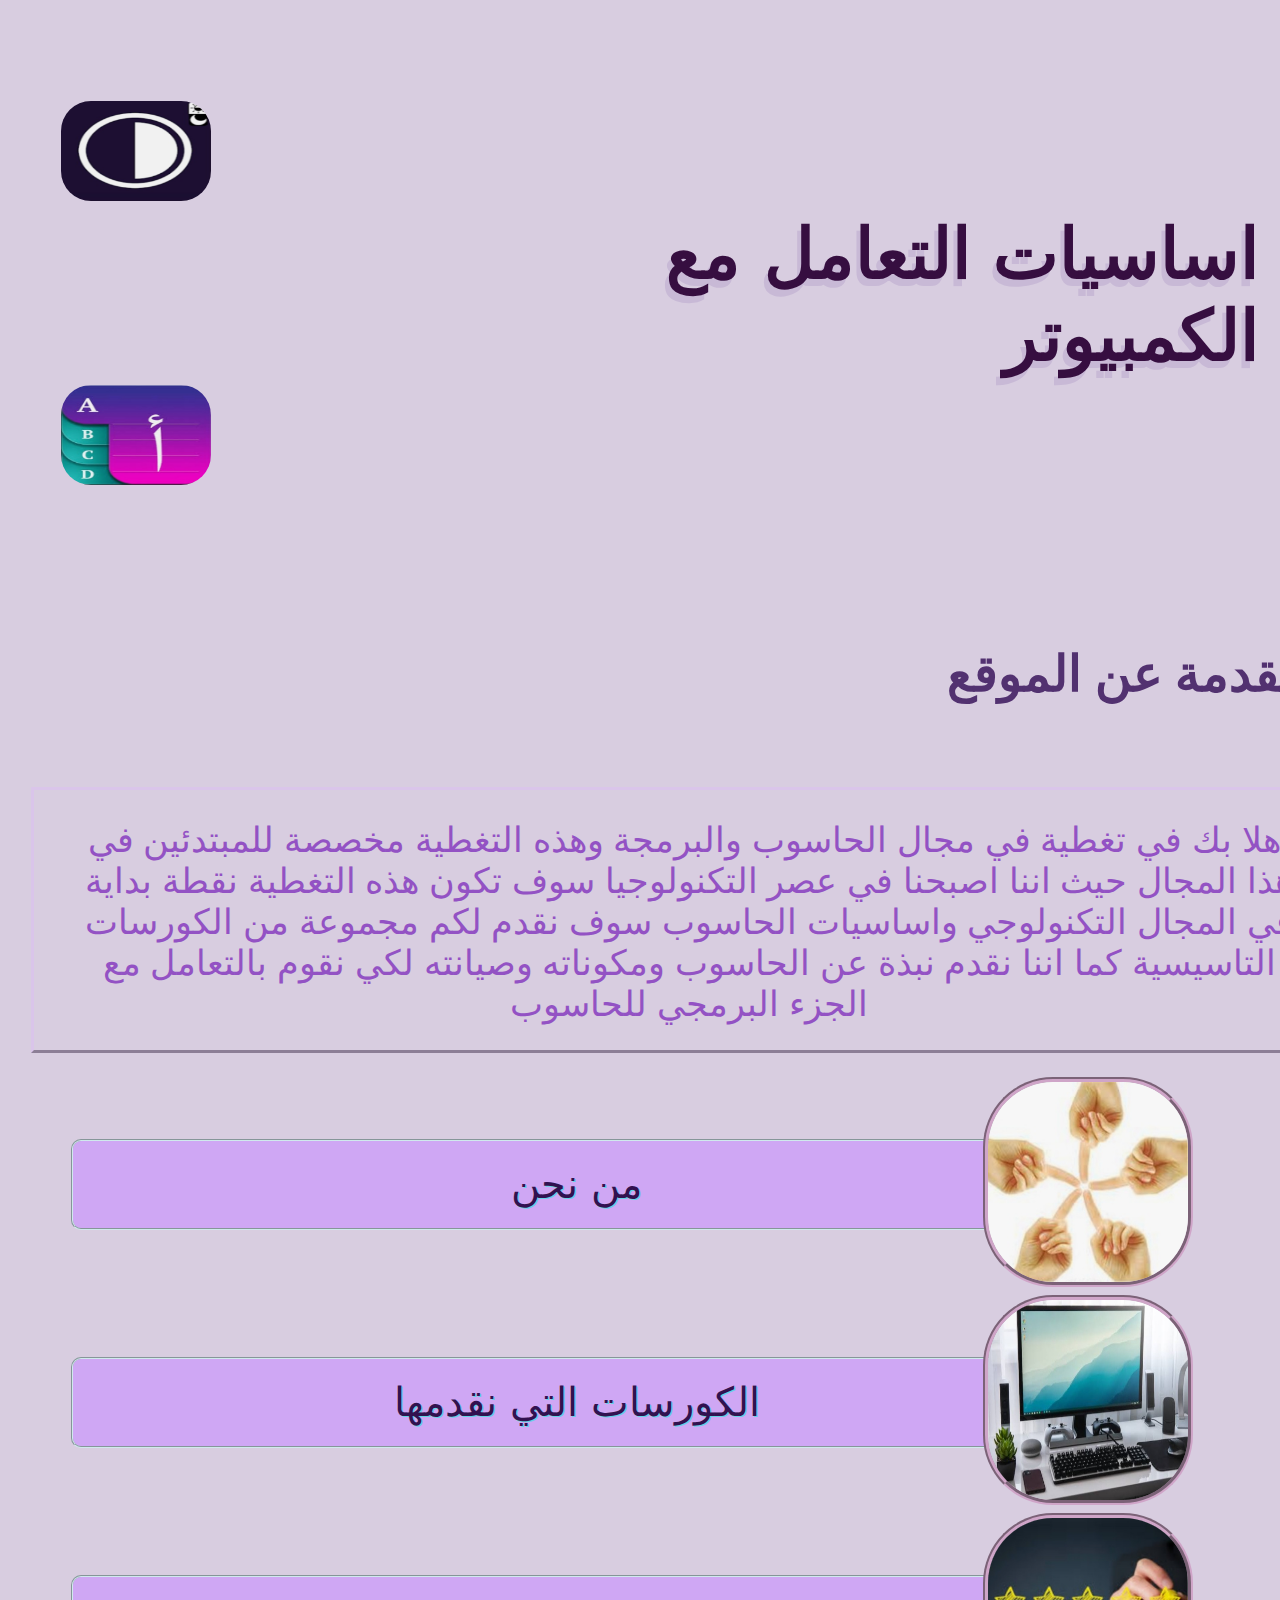
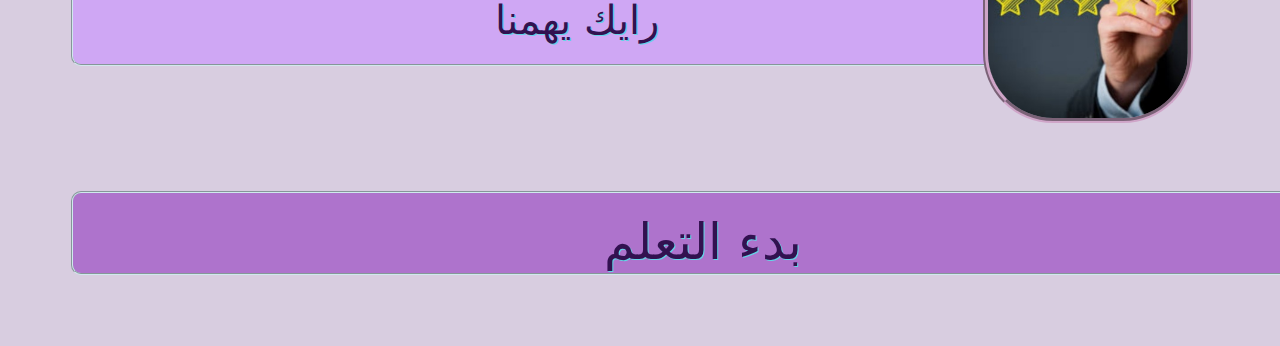
<file: اللون الفاتح.html>
<!DOCTYPE HTML>
<html>
    <head>
        <meta charset="utf-8" />
        <meta name="discription" content="my data perconal information" />
        <title>
        اساسيات التعامل مع الكمبيوتر
        </title>
        <link rel="stylesheet" href="css.css" />
    </head>
    <body style="background-color: #d8cde0;" >
        <div id="body">
        <table>
            <tr>
                <td>
                    <a href="index.html">
                      <input type="image" src="1/img5.jpg" class="inp"/>
                    </a>
                     <a href="light.html">
                      <input type="image" src="1/img8.jpg" class="inp"/>
                    </a>
                   
                   
                </td>
                <td>
                    <h1 id="header" style=" text-shadow: -4px 7px #c8b9d6;color:#360e40;">اساسيات التعامل مع الكمبيوتر </h1>
                </td>
            </tr>
        </table>
        <table>
            <tr>
                <td colspan="2">
                    <h3 style="color:#523170;">مقدمة عن الموقع </h3>
                </td></tr>
                <tr>
                <td colspan="2">
                
                   <p style="color:#9352c4; border: 3px outset #dac5ea;">
                    اهلا بك في تغطية في مجال الحاسوب والبرمجة وهذه التغطية مخصصة للمبتدئين في هذا المجال حيث اننا اصبحنا
                    في عصر التكنولوجيا سوف تكون هذه التغطية نقطة بداية في المجال التكنولوجي واساسيات الحاسوب سوف نقدم لكم مجموعة من الكورسات
                    التاسيسية كما اننا نقدم نبذة عن الحاسوب ومكوناته وصيانته لكي نقوم بالتعامل مع الجزء البرمجي للحاسوب 
                   </p> 
                </td>
            </tr>
            <tr>
                <td>
                    <a href="we.html" title="" id=""  class="class">من نحن</a>
                </td>
                <td>
                    <img src="1/img1.jpg" alt="" id="" class="img"/>
                   
                </td>
            </tr>
            <tr>
                <td>
                   <a href="mycorses.html" title="" id=""  class="class">الكورسات التي نقدمها</a>
                  
                </td>
                <td>
                    <img src="1/img2.jpg" alt="" id="" class="img" />
                </td>
            </tr>
            <tr>
                <td>
                   <a href="quation.html" title="" id=""  class="class">رايك يهمنا </a>
                  
                </td>
                <td>
                    <img src="1/img3.jpg" alt="" id="" class="img" />
                </td>
            </tr>
            <tr>
                <td colspan="2">
                    <a href="cor.html" title="يمكنك بدء مسارك التعليمي من هنا" id="button3"  class="class">بدء التعلم</a>
                </td>
            </tr>
        </table>
        </div>
    </body>
</html>
</file>
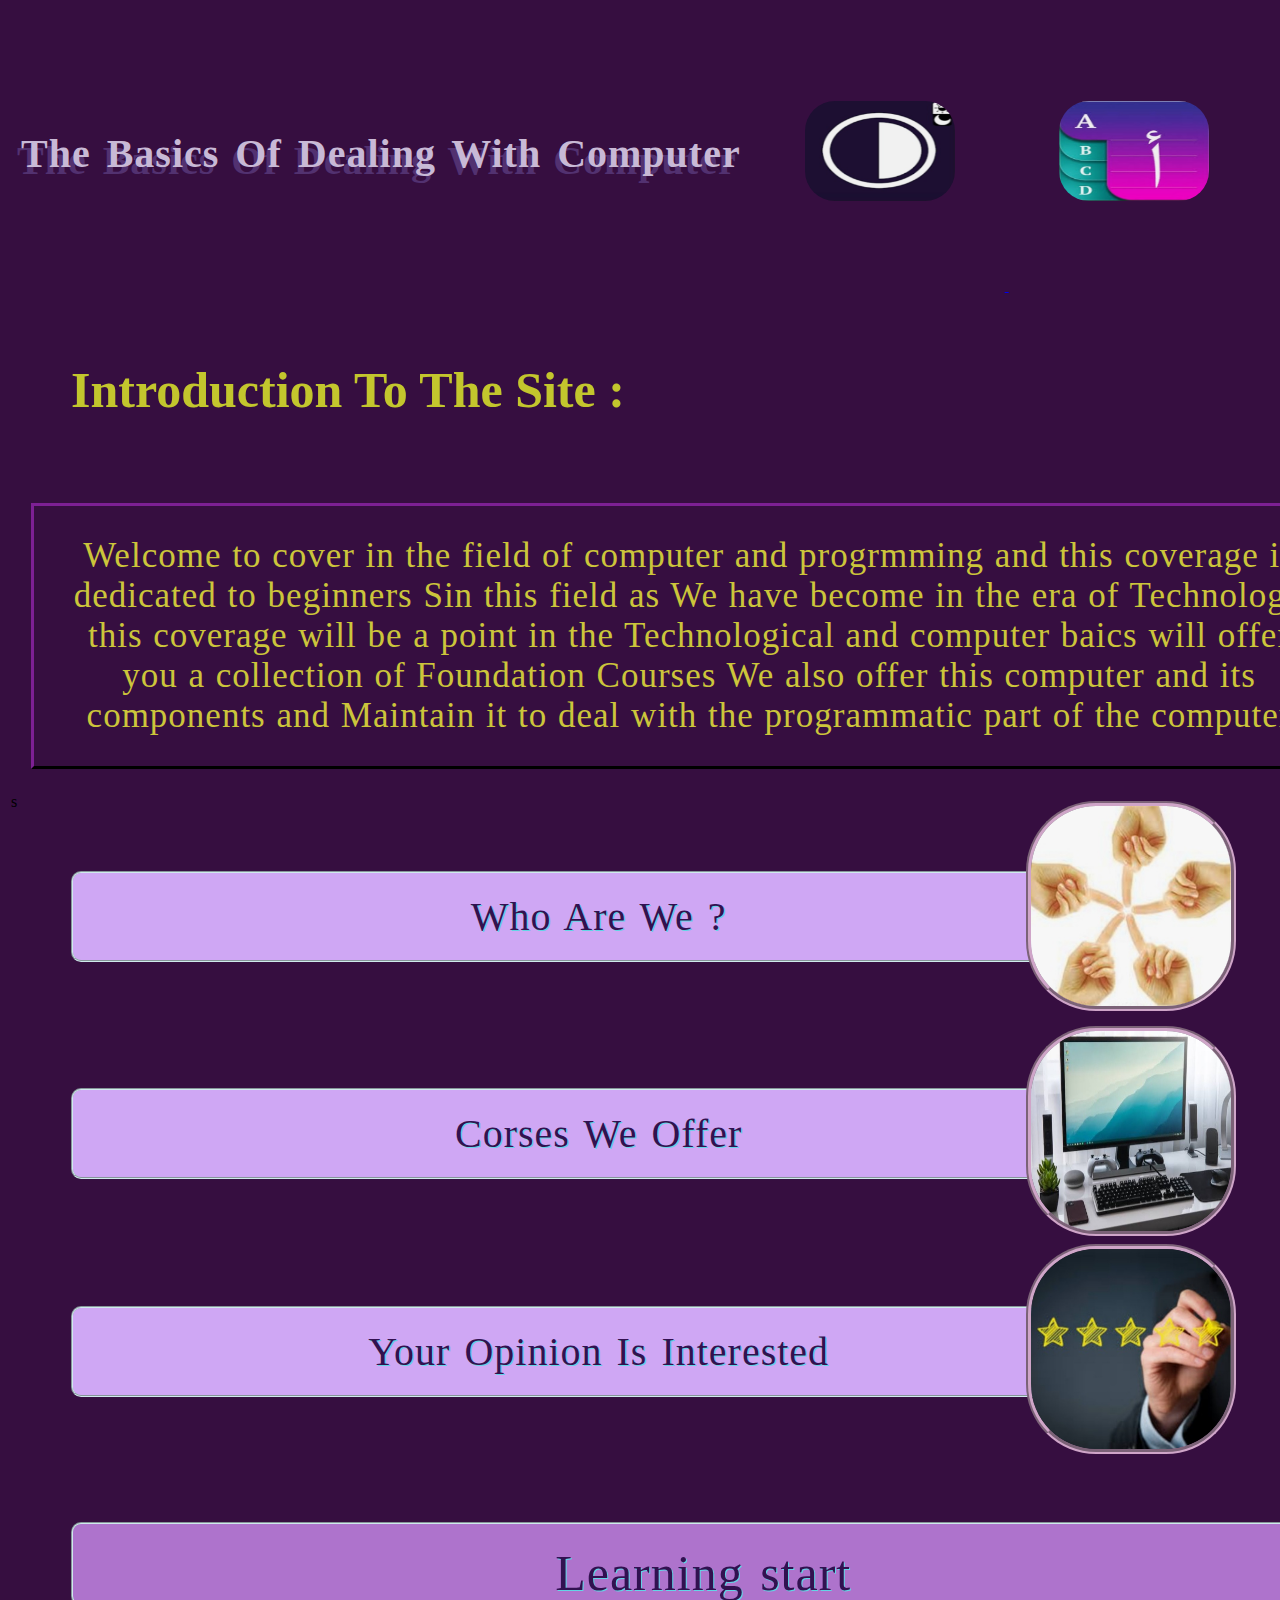
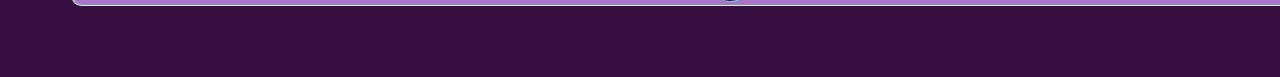
<file: ترجمةالرئيسية.html>
<!DOCTYPE HTML>
<html>
    <head>
        <meta charset="utf-8" />
        <meta name="discription" content="my data perconal information" />
        <title>
        The Basics Of Dealing With Computer
        </title>
        <link rel="stylesheet" href="css.css" />
        
       
    </head>
    <body>
        <div id="body">
        <table>
            <tr>
                <td>

                       <h1 id="header" style=" text-align: left;font-size: 40px;">
                        The Basics Of Dealing With Computer </h1>
                </td>
                <td>
                    <a href="light.html">
                      <input type="image" src="1/img5.jpg" class="inp"/>
                    </a>
                     <a href="index.html">
                      <input type="image" src="1/img8.jpg" class="inp"/>
                    </a>
                    
                
                </td>
            </tr>
        </table>
        <table>
            <tr>
                <td colspan="2">
                    <h3 style="text-align: left;">Introduction To The Site :</h3>
                </td></tr>
                <tr>
                <td colspan="2">
                <p>
				Welcome to cover in the field of computer and progrmming and this coverage is dedicated to beginners Sin this field as We have become in the era of Technology this 
                coverage will be a point in the Technological and computer baics will offer you a collection of Foundation Courses We also offer this computer and its components and 
                Maintain it to deal with the programmatic part of the computer 				
				</p>
                </td>
            </tr>
            <tr>
                <td>s
                    <a href="we.html" title="" id=""  class="class">Who Are We ?</a> 
                    
                </td>
                <td>
                   
                   <img src="1/img1.jpg" alt="" id="" class="img"/>
                </td>
            </tr>
            <tr>
                <td>
                  <a href="mycorses.html" title="" id=""  class="class">Corses We Offer</a>
                </td>
                <td>
                    
                   <img src="1/img2.jpg" alt="" id="" class="img" />
                    
                </td>
            </tr>
            <tr>
                <td>
                   <a href="quation.html" title="" id=""  class="class">Your Opinion Is Interested </a>
                </td>
                <td>
                    
                   <img src="1/img3.jpg" alt="" id="" class="img" />
                    
                </td>
            </tr>
            <tr>
                <td colspan="2">
                    <a href="cor.html" id="button3"  class="class">Learning start </a>
				</td>
            </tr>
        </table>
        </div>
    </body>
</html>
</file>
<file: css.css>
body{
    background-color: #360e40;
    }
 h1{
     word-spacing: 5px;
     letter-spacing: 1px;
     margin:10px;
     color:#c8b9d6;
     text-shadow: -4px 7px #523170;
     font-size: 70px;
     font-weight: bold;
     text-align: right;
     direction: rtl;
    }
    
   h3{
     color:#c3c62d;
     text-align: right;
      font-size: 50px;
      margin: 60px;
    }
#logo{
 border-radius: 150px;
}
input{
 width: 150px;
 height: 100px;
 margin: 90px 50px;
 border-radius: 30px;
 
}
.img{
 width:200px;
 height:200px;
 border: 5px groove #cfa5c8;
 border-radius: 70px;
 
}
p{
  color:#ccc53b;
  
  width: 1250px;
  height: 200px;
  margin: 20px;
  padding: 30px;
  direction: rtl;
  text-align: center;
  word-spacing: 1px;
  letter-spacing: 1px;
  font-size: 35px;
  vertical-align:bottom;
  border: 3px outset #360e40;
    }
#but{
 text-align:;
  width:90%;
  height: 10%;
}
.class{
 color:#321150;
 background-color:#cfa7f4;
 text-align: center;
 width:100%;
 height:100%;
 text-shadow: 1px 1px #63d5e6;
 font-size: 40px;
 word-spacing: 3px;
 letter-spacing: 1px;
 border:2px groove #d0e9ed;
 border-radius: 10px;
 display: block;
 margin:60px;
 padding:20px;
  text-decoration: none;
}
#button3{
 background-color:#ae73cc;
 width:90%;
 height:40px;
 text-shadow: 1px 1px #63d5e6;
 font-size: 50px;
 word-spacing: 3px;
 border:2px groove #d0e9ed;
 border-radius: 10px;
 display: block;
 margin:60px;
 padding:20px;
 text-decoration: none;
}
#button3:hover{
 color:#ffffff;
  background-color:#aabcd1;
}
</file>
<file: css1.css>
body{
 background-color: #722a5b;
 }
        div{
         background-color: #d8cde0;
            margin: 50px;
            }
        table{
            width: 100%;
            height: 100%;
            text-align: center;
            }
        img{
            width:400px;
            height:300px;
            border: 3px groove #cfa5c8;
            border-radius: 70px;
            background-position: right;
            margin: 50px;
            }
        h1{
           text-align: center;
           font-size: 100px;
           color:#431557;
            
        }
         h2{
           text-align: left;
           font-size: 70px;
           color:#951f9f;
        }
         p{
           text-align: center;
           font-size: 40px;
           color:#650c44;
           margin: 20px;
           text-align: justify;
           text-indent: 30px;
           word-spacing: 1px;
           letter-spacing: 1px;
        }
        h3{
           text-align: center;
           font-size: 70px;
           color:#40488b;
           border: 1px double #40587b;
        }
        h4{
           text-align: center;
           font-size: 60px;
           color:#8c376d;
        }
        
        li{
            text-align: left;
           font-size: 50px;
           color:#8c376d;
        }
        .tit{
            color: #240420;
            font-size: 55px;
        }
        a{
         
         background-color:#ae73cc;
 width:30%;
 height:40px;
 text-shadow: 1px 1px #63d5e6;
 font-size: 50px;
 word-spacing: 3px;
 border:2px groove #d0e9ed;
 border-radius: 10px;
 display: block;
 margin:60px;
 padding:20px;
 text-decoration: none;
 text-align: center;
        }
</file>
